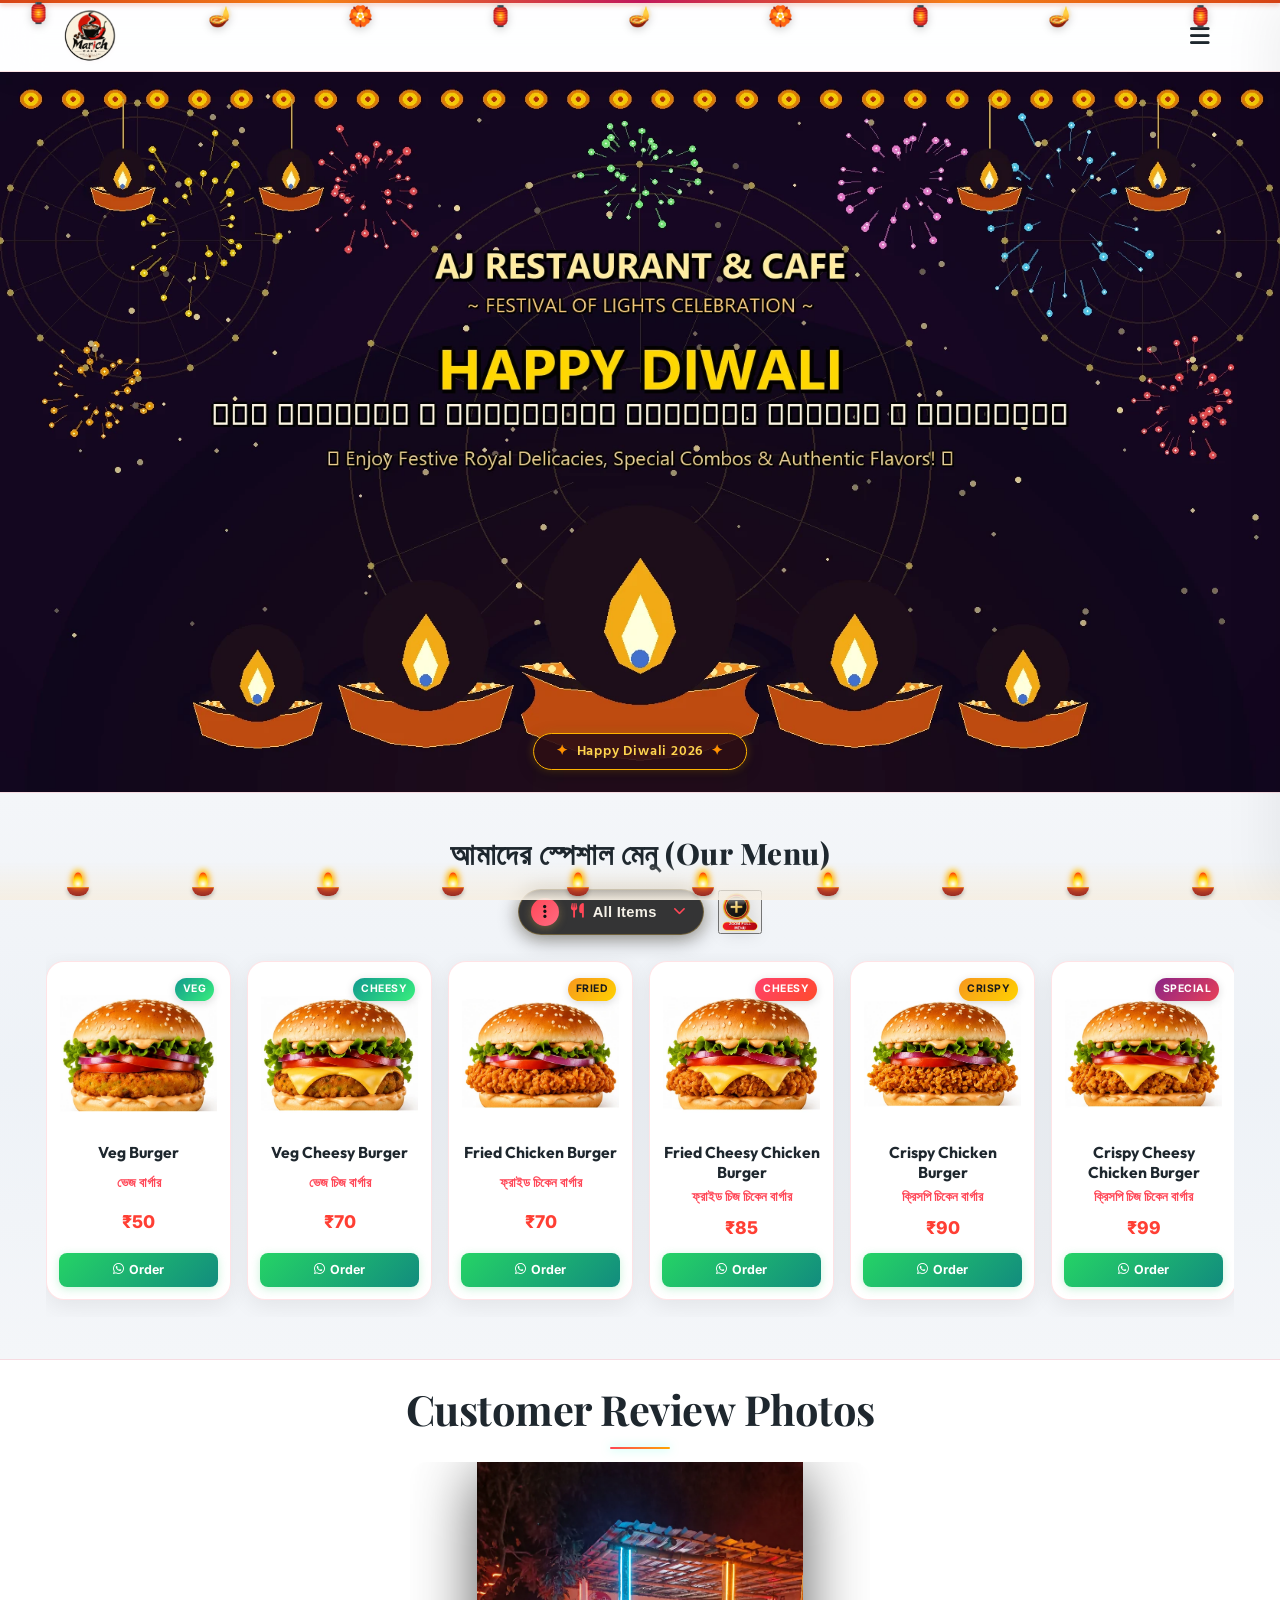
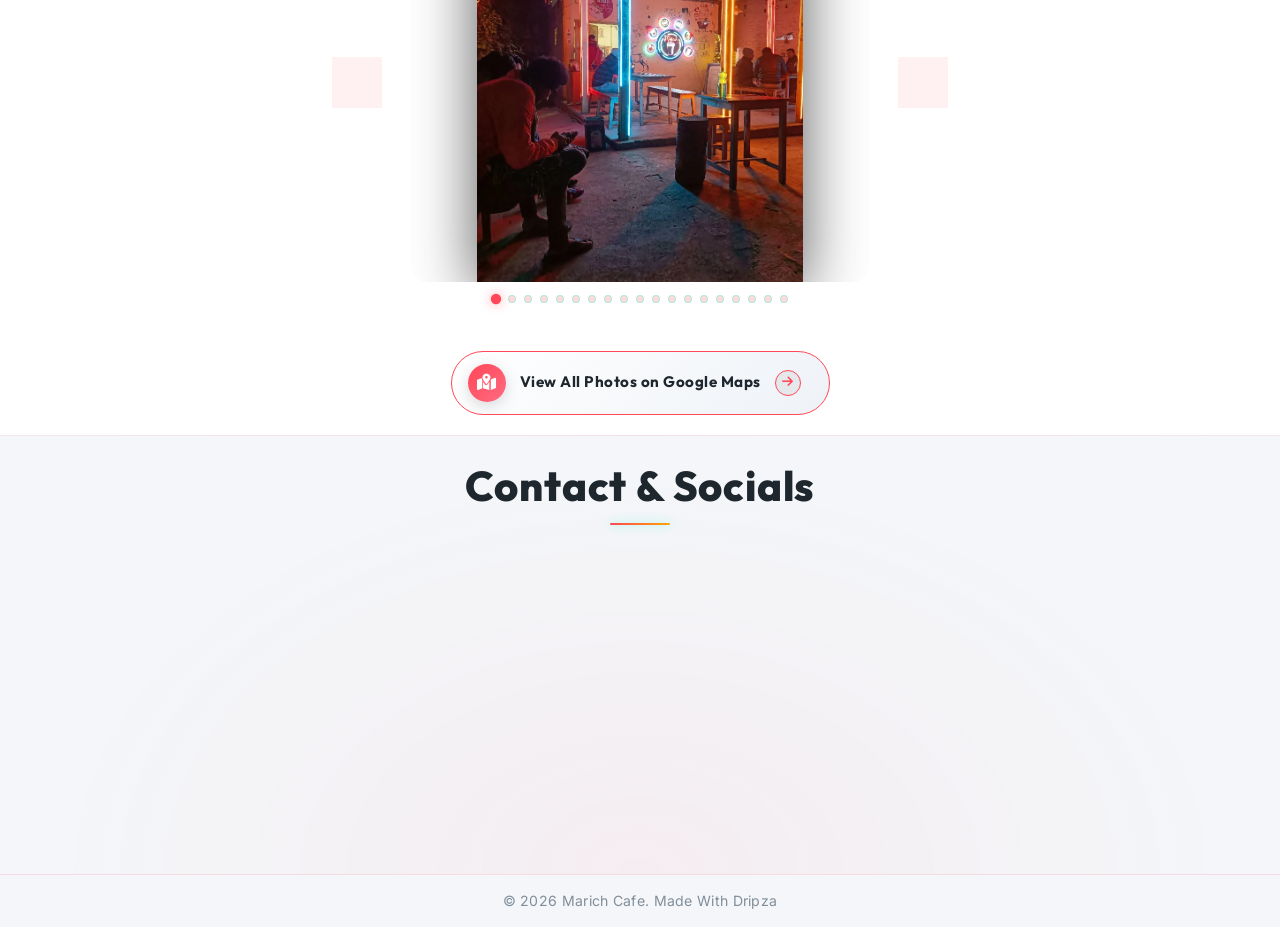
<file: index.html>
﻿<!DOCTYPE html>
<html lang="bn">
<head>
    <meta charset="UTF-8">
    <meta name="viewport" content="width=device-width, initial-scale=1.0">
    <title>Marich Cafe</title>
    <link rel="icon" type="image/png" href="assets/marich-logo.webp">
    <link href="https://fonts.googleapis.com/css2?family=Playfair+Display:wght@400;600;700;800&family=Outfit:wght@300;400;600;800&family=Inter:wght@300;400;500;600&family=Hind+Siliguri:wght@400;600;700&display=swap" rel="stylesheet">
    <link rel="stylesheet" href="https://cdnjs.cloudflare.com/ajax/libs/font-awesome/6.4.0/css/all.min.css">
    <link rel="stylesheet" href="styles.css?v=1.3">
</head>
<body class="no-scroll diwali-theme">
    <!-- Preloader Screen -->
    <div id="preloader">
        <div class="preloader-content">
            <div class="preloader-diya-glow">🪔</div>
            <h1 class="preloader-title">Welcome to <br><span class="highlight">Marich Cafe</span></h1>
            <div class="preloader-loader">
                <div class="loader-bar"></div>
            </div>
        </div>
    </div>
    <!-- Navbar -->
        <!-- Hanging Decorative Diwali Toran & Lanterns -->
    <div class="diwali-hanging-toran" aria-hidden="true">
        <div class="toran-string"></div>
        <div class="toran-items">
            <span class="toran-lantern tl1">🏮</span>
            <span class="toran-diya td1">🪔</span>
            <span class="toran-flower tf1">🏵️</span>
            <span class="toran-lantern tl2">🏮</span>
            <span class="toran-diya td2">🪔</span>
            <span class="toran-flower tf2">🏵️</span>
            <span class="toran-lantern tl3">🏮</span>
            <span class="toran-diya td3">🪔</span>
            <span class="toran-lantern tl4">🏮</span>
        </div>
    </div>
    <nav class="navbar">
        <div class="logo-container">
            <img src="assets/marich-logo.webp" alt="Marich Cafe Logo" class="logo-brand-img">
            <div class="logo-text-wrapper">
                <span class="animated-football-header" title="Diwali Celebration">
                    <img src="assets/diwali_run_icon.webp" alt="Mahalaya Run Icon" style="object-fit: contain; filter: drop-shadow(0 2px 5px rgba(183, 28, 28, 0.4)) drop-shadow(0 1px 2px rgba(0, 0, 0, 0.25));">
                </span>
                <span class="logo-text">Marich Cafe</span>
            </div>
        </div>
        <span class="rath-yatra-header-text diwali-header-text">✨ শুভ দীপাবলি ও কালীপূজা 🪔</span>
        <ul class="nav-links">
            <li><a href="#home">Home</a></li>
            <li><a href="#menu">Menu</a></li>
            <li><a href="#reviews">Reviews</a></li>
            <li><a href="#contact">Contact</a></li>
        </ul>
        <div class="navbar-actions">
            <div class="hamburger">
                <i class="fas fa-bars"></i>
            </div>
        </div>
    </nav>

    <!-- Hero Section -->
    <section id="home" class="hero">
        <div class="hero-bg banner-box">
            <img src="assets/diwali_greeting_banner.webp" alt="Happy Diwali Festival Banner" class="active">
            <img src="assets/banner-1.webp" alt="Marich Cafe Banner 1">
            <img src="assets/banner-2.webp" alt="Marich Cafe Banner 2">
            <img src="assets/banner-3.webp" alt="Marich Cafe Banner 3">
            <img src="assets/banner-4.webp" alt="Marich Cafe Banner 4">
            <img src="assets/banner-5.webp" alt="Marich Cafe Banner 5">
            <img src="assets/banner-6.webp" alt="Marich Cafe Banner 6">
            <img src="assets/banner-7.webp" alt="Marich Cafe Banner 7">
                        <div class="overlay"></div>
        </div>
        <!-- Interactive Diwali Fireworks Canvas Overlay -->
        <canvas id="diwali-fireworks-canvas"></canvas>
        <div class="hero-diwali-badge">
            <span class="sparkle-star">✦</span> Happy Diwali 2026 <span class="sparkle-star">✦</span>
        </div>
        <!-- Click/Hover Zones for Banner Control -->
        <div class="hero-nav-zone left-zone" title="Previous Image"></div>
        <div class="hero-nav-zone right-zone" title="Next Image"></div>
    </section>

                <!-- Digital Restaurant Menu Section -->
    <section id="menu" class="main-menu-section">
        <div class="menu-header-wrapper">
            <div class="menu-eyebrow-container">
                <span class="menu-eyebrow">আমাদের স্পেশাল মেনু (Our Menu)</span>
            </div>
        </div>

        <!-- Menu Category Filter Tabs -->
                <!-- Menu Category Filter Dropdown (Three-Dot Filter Menu) -->
        <!-- Menu Filter and Zoom Controls Row -->
        <div class="menu-filter-controls-row">
            <div class="menu-filter-dropdown-wrapper" id="main-menu-filter-dropdown-wrapper">
            <button type="button" class="menu-filter-dots-btn" id="main-menu-filter-dots-btn" aria-expanded="false" aria-haspopup="true" title="Filter Menu">
                <span class="three-dots-icon-box">
                    <i class="fas fa-ellipsis-v"></i>
                </span>
                <span class="current-filter-label" id="main-current-filter-label">
                    <i class="fas fa-utensils"></i>
                    <span>All Items</span>
                </span>
                <i class="fas fa-chevron-down filter-dropdown-arrow"></i>
            </button>

            <!-- Dropdown List of Category Filter Options -->
            <div class="menu-filter-dropdown-menu" id="main-menu-filter-dropdown-menu">
                <div class="menu-filter-dropdown-header">
                    <span><i class="fas fa-filter"></i> Filter Category</span>
                </div>
                <div class="menu-filter-dropdown-list">
                    <button type="button" class="menu-tab-btn active" data-category="all">
                        <span class="tab-btn-content">
                            <i class="fas fa-utensils tab-icon"></i>
                            <span class="tab-title">All Items</span>
                        </span>
                        <i class="fas fa-check active-indicator-icon"></i>
                    </button>
                    <button type="button" class="menu-tab-btn" data-category="burger">
                        <span class="tab-btn-content">
                            <i class="fas fa-burger tab-icon"></i>
                            <span class="tab-title">Burger Station</span>
                        </span>
                        <i class="fas fa-check active-indicator-icon"></i>
                    </button>
                    <button type="button" class="menu-tab-btn" data-category="sandwich">
                        <span class="tab-btn-content">
                            <i class="fas fa-bread-slice tab-icon"></i>
                            <span class="tab-title">Sandwiches</span>
                        </span>
                        <i class="fas fa-check active-indicator-icon"></i>
                    </button>
                    <button type="button" class="menu-tab-btn" data-category="snacks">
                        <span class="tab-btn-content">
                            <i class="fas fa-bowl-food tab-icon"></i>
                            <span class="tab-title">Snacks & Fries</span>
                        </span>
                        <i class="fas fa-check active-indicator-icon"></i>
                    </button>
                    <button type="button" class="menu-tab-btn" data-category="maggi-pasta">
                        <span class="tab-btn-content">
                            <i class="fas fa-plate-wheat tab-icon"></i>
                            <span class="tab-title">Maggi & Pasta</span>
                        </span>
                        <i class="fas fa-check active-indicator-icon"></i>
                    </button>
                    <button type="button" class="menu-tab-btn" data-category="special">
                        <span class="tab-btn-content">
                            <i class="fas fa-crown tab-icon"></i>
                            <span class="tab-title">Marich Special & Rolls</span>
                        </span>
                        <i class="fas fa-check active-indicator-icon"></i>
                    </button>
                    <button type="button" class="menu-tab-btn" data-category="hot-corner">
                        <span class="tab-btn-content">
                            <i class="fas fa-mug-hot tab-icon"></i>
                            <span class="tab-title">Tea & Coffee</span>
                        </span>
                        <i class="fas fa-check active-indicator-icon"></i>
                    </button>
                    <button type="button" class="menu-tab-btn" data-category="cold-corner">
                        <span class="tab-btn-content">
                            <i class="fas fa-glass-martini-alt tab-icon"></i>
                            <span class="tab-title">Shakes & Mocktails</span>
                        </span>
                        <i class="fas fa-check active-indicator-icon"></i>
                    </button>
                    <button type="button" class="menu-tab-btn" data-category="combos-more">
                        <span class="tab-btn-content">
                            <i class="fas fa-star tab-icon"></i>
                            <span class="tab-title">Combos & Desserts</span>
                        </span>
                        <i class="fas fa-check active-indicator-icon"></i>
                    </button>
                </div>
            </div>
        </div>
            <!-- Zoom Full Menu Button on Right Side of Filter -->
            <button type="button" class="menu-zoom-img-btn" id="open-full-menu-modal-btn" title="Open Complete Menu Card (সম্পূর্ণ মেনু)">
                    <img src="assets/zoom_full_menu_icon.webp" alt="Zoom Full Menu" class="zoom-full-menu-img">
                </button>
        </div>
        

        <!-- Menu Cards Horizontal Side-Scroll Wrapper -->
        <div class="main-menu-scroll-wrapper">
            <div class="main-menu-scroll-track" id="main-restaurant-menu-scroll">

                <!-- 1. Veg Burger -->
                <div class="food-menu-card" data-category="burger" data-keywords="veg burger aloo potato burger crunchy toasted bun snacks">
                    <div class="food-card-badge pure-veg">Veg</div>
                    <div class="food-card-img-box">
                        <img src="assets/menu/veg_burger.webp" alt="Veg Burger" loading="lazy">
                    </div>
                    <div class="food-card-body">
                        <h3 class="food-title">Veg Burger</h3>
                        <span class="bengali-title">ভেজ বার্গার</span>
                        <span class="food-price">₹50</span>
                        <a href="https://wa.me/917002359274?text=Hi%20Marich%20Cafe%2C%20I%20want%20to%20order%20Veg%20Burger%20(%E2%82%B950)" target="_blank" class="food-order-btn">
                            <i class="fab fa-whatsapp"></i> Order
                        </a>
                    </div>
                </div>

                <!-- 2. Veg Cheesy Burger -->
                <div class="food-menu-card" data-category="burger" data-keywords="veg cheesy burger cheese potato patty sauce melted cheese">
                    <div class="food-card-badge pure-veg">Cheesy</div>
                    <div class="food-card-img-box">
                        <img src="assets/menu/veg_cheesy_burger.webp" alt="Veg Cheesy Burger" loading="lazy">
                    </div>
                    <div class="food-card-body">
                        <h3 class="food-title">Veg Cheesy Burger</h3>
                        <span class="bengali-title">ভেজ চিজ বার্গার</span>
                        <span class="food-price">₹70</span>
                        <a href="https://wa.me/917002359274?text=Hi%20Marich%20Cafe%2C%20I%20want%20to%20order%20Veg%20Cheesy%20Burger%20(%E2%82%B970)" target="_blank" class="food-order-btn">
                            <i class="fab fa-whatsapp"></i> Order
                        </a>
                    </div>
                </div>

                <!-- 3. Fried Chicken Burger -->
                <div class="food-menu-card" data-category="burger" data-keywords="fried chicken burger crispy chicken patty deep fried">
                    <div class="food-card-badge popular">Fried</div>
                    <div class="food-card-img-box">
                        <img src="assets/menu/fried_chicken_burger.webp" alt="Fried Chicken Burger" loading="lazy">
                    </div>
                    <div class="food-card-body">
                        <h3 class="food-title">Fried Chicken Burger</h3>
                        <span class="bengali-title">ফ্রাইড চিকেন বার্গার</span>
                        <span class="food-price">₹70</span>
                        <a href="https://wa.me/917002359274?text=Hi%20Marich%20Cafe%2C%20I%20want%20to%20order%20Fried%20Chicken%20Burger%20(%E2%82%B970)" target="_blank" class="food-order-btn">
                            <i class="fab fa-whatsapp"></i> Order
                        </a>
                    </div>
                </div>

                <!-- 4. Fried Cheesy Chicken Burger -->
                <div class="food-menu-card" data-category="burger" data-keywords="fried cheesy chicken burger chicken cheese patty melted cheese">
                    <div class="food-card-badge bestseller">Cheesy</div>
                    <div class="food-card-img-box">
                        <img src="assets/menu/fried_cheesy_chicken_burger.webp" alt="Fried Cheesy Chicken Burger" loading="lazy">
                    </div>
                    <div class="food-card-body">
                        <h3 class="food-title">Fried Cheesy Chicken Burger</h3>
                        <span class="bengali-title">ফ্রাইড চিজ চিকেন বার্গার</span>
                        <span class="food-price">₹85</span>
                        <a href="https://wa.me/917002359274?text=Hi%20Marich%20Cafe%2C%20I%20want%20to%20order%20Fried%20Cheesy%20Chicken%20Burger%20(%E2%82%B985)" target="_blank" class="food-order-btn">
                            <i class="fab fa-whatsapp"></i> Order
                        </a>
                    </div>
                </div>

                <!-- 5. Crispy Chicken Burger -->
                <div class="food-menu-card" data-category="burger" data-keywords="crispy chicken burger chef special crunchy fillet mayo bun">
                    <div class="food-card-badge popular">Crispy</div>
                    <div class="food-card-img-box">
                        <img src="assets/menu/crispy_chicken_burger.webp" alt="Crispy Chicken Burger" loading="lazy">
                    </div>
                    <div class="food-card-body">
                        <h3 class="food-title">Crispy Chicken Burger</h3>
                        <span class="bengali-title">ক্রিসপি চিকেন বার্গার</span>
                        <span class="food-price">₹90</span>
                        <a href="https://wa.me/917002359274?text=Hi%20Marich%20Cafe%2C%20I%20want%20to%20order%20Crispy%20Chicken%20Burger%20(%E2%82%B990)" target="_blank" class="food-order-btn">
                            <i class="fab fa-whatsapp"></i> Order
                        </a>
                    </div>
                </div>

                <!-- 6. Crispy Cheesy Chicken Burger -->
                <div class="food-menu-card" data-category="burger" data-keywords="crispy cheesy chicken burger loaded cheese melted fillet">
                    <div class="food-card-badge special">Special</div>
                    <div class="food-card-img-box">
                        <img src="assets/menu/crispy_cheesy_chicken_burger.webp" alt="Crispy Cheesy Chicken Burger" loading="lazy">
                    </div>
                    <div class="food-card-body">
                        <h3 class="food-title">Crispy Cheesy Chicken Burger</h3>
                        <span class="bengali-title">ক্রিসপি চিজ চিকেন বার্গার</span>
                        <span class="food-price">₹99</span>
                        <a href="https://wa.me/917002359274?text=Hi%20Marich%20Cafe%2C%20I%20want%20to%20order%20Crispy%20Cheesy%20Chicken%20Burger%20(%E2%82%B999)" target="_blank" class="food-order-btn">
                            <i class="fab fa-whatsapp"></i> Order
                        </a>
                    </div>
                </div>

                <!-- 7. Malai Sandwich -->
                <div class="food-menu-card" data-category="sandwich" data-keywords="malai sandwich veg sweet cream malai toasted breakfast">
                    <div class="food-card-badge pure-veg">Veg</div>
                    <div class="food-card-img-box">
                        <img src="assets/menu/malai_sandwich.webp" alt="Malai Sandwich" loading="lazy">
                    </div>
                    <div class="food-card-body">
                        <h3 class="food-title">Malai Sandwich</h3>
                        <span class="bengali-title">মালাই স্যান্ডউইচ</span>
                        <span class="food-price">₹30</span>
                        <a href="https://wa.me/917002359274?text=Hi%20Marich%20Cafe%2C%20I%20want%20to%20order%20Malai%20Sandwich%20(%E2%82%B930)" target="_blank" class="food-order-btn">
                            <i class="fab fa-whatsapp"></i> Order
                        </a>
                    </div>
                </div>

                <!-- 8. Malai Cheese Sandwich -->
                <div class="food-menu-card" data-category="sandwich" data-keywords="malai cheese sandwich sweet cheese veg creamy">
                    <div class="food-card-badge pure-veg">Veg</div>
                    <div class="food-card-img-box">
                        <img src="assets/menu/malai_cheese_sandwich.webp" alt="Malai Cheese Sandwich" loading="lazy">
                    </div>
                    <div class="food-card-body">
                        <h3 class="food-title">Malai Cheese Sandwich</h3>
                        <span class="bengali-title">মালাই চিজ স্যান্ডউইচ</span>
                        <span class="food-price">₹40</span>
                        <a href="https://wa.me/917002359274?text=Hi%20Marich%20Cafe%2C%20I%20want%20to%20order%20Malai%20Cheese%20Sandwich%20(%E2%82%B940)" target="_blank" class="food-order-btn">
                            <i class="fab fa-whatsapp"></i> Order
                        </a>
                    </div>
                </div>

                <!-- 9. Veg Sandwich -->
                <div class="food-menu-card" data-category="sandwich" data-keywords="veg sandwich fresh vegetable tomato cucumber toasted">
                    <div class="food-card-badge pure-veg">Veg</div>
                    <div class="food-card-img-box">
                        <img src="assets/menu/veg_sandwich.webp" alt="Veg Sandwich" loading="lazy">
                    </div>
                    <div class="food-card-body">
                        <h3 class="food-title">Veg Sandwich</h3>
                        <span class="bengali-title">ভেজ স্যান্ডউইচ</span>
                        <span class="food-price">₹35</span>
                        <a href="https://wa.me/917002359274?text=Hi%20Marich%20Cafe%2C%20I%20want%20to%20order%20Veg%20Sandwich%20(%E2%82%B935)" target="_blank" class="food-order-btn">
                            <i class="fab fa-whatsapp"></i> Order
                        </a>
                    </div>
                </div>

                <!-- 10. Veg Corn Sandwich -->
                <div class="food-menu-card" data-category="sandwich" data-keywords="veg corn sandwich sweet corn vegetable toasted">
                    <div class="food-card-badge pure-veg">Veg</div>
                    <div class="food-card-img-box">
                        <img src="assets/menu/veg_corn_sandwich.webp" alt="Veg Corn Sandwich" loading="lazy">
                    </div>
                    <div class="food-card-body">
                        <h3 class="food-title">Veg Corn Sandwich</h3>
                        <span class="bengali-title">ভেজ কর্ন স্যান্ডউইচ</span>
                        <span class="food-price">₹45</span>
                        <a href="https://wa.me/917002359274?text=Hi%20Marich%20Cafe%2C%20I%20want%20to%20order%20Veg%20Corn%20Sandwich%20(%E2%82%B945)" target="_blank" class="food-order-btn">
                            <i class="fab fa-whatsapp"></i> Order
                        </a>
                    </div>
                </div>

                <!-- 11. Paneer Sandwich -->
                <div class="food-menu-card" data-category="sandwich" data-keywords="paneer sandwich cottage cheese veg fresh toasted">
                    <div class="food-card-badge pure-veg">Veg</div>
                    <div class="food-card-img-box">
                        <img src="assets/menu/paneer_sandwich.webp" alt="Paneer Sandwich" loading="lazy">
                    </div>
                    <div class="food-card-body">
                        <h3 class="food-title">Paneer Sandwich</h3>
                        <span class="bengali-title">পনির স্যান্ডউইচ</span>
                        <span class="food-price">₹35</span>
                        <a href="https://wa.me/917002359274?text=Hi%20Marich%20Cafe%2C%20I%20want%20to%20order%20Paneer%20Sandwich%20(%E2%82%B935)" target="_blank" class="food-order-btn">
                            <i class="fab fa-whatsapp"></i> Order
                        </a>
                    </div>
                </div>

                <!-- 12. Egg Sandwich -->
                <div class="food-menu-card" data-category="sandwich" data-keywords="egg sandwich boiled egg scrambled breakfast nonveg">
                    <div class="food-card-badge popular">Egg</div>
                    <div class="food-card-img-box">
                        <img src="assets/menu/egg_sandwich.webp" alt="Egg Sandwich" loading="lazy">
                    </div>
                    <div class="food-card-body">
                        <h3 class="food-title">Egg Sandwich</h3>
                        <span class="bengali-title">এগ স্যান্ডউইচ</span>
                        <span class="food-price">₹40</span>
                        <a href="https://wa.me/917002359274?text=Hi%20Marich%20Cafe%2C%20I%20want%20to%20order%20Egg%20Sandwich%20(%E2%82%B940)" target="_blank" class="food-order-btn">
                            <i class="fab fa-whatsapp"></i> Order
                        </a>
                    </div>
                </div>

                <!-- 13. Egg Corn Sandwich -->
                <div class="food-menu-card" data-category="sandwich" data-keywords="egg corn sandwich egg sweet corn breakfast toast">
                    <div class="food-card-badge popular">Egg</div>
                    <div class="food-card-img-box">
                        <img src="assets/menu/egg_corn_sandwich.webp" alt="Egg Corn Sandwich" loading="lazy">
                    </div>
                    <div class="food-card-body">
                        <h3 class="food-title">Egg Corn Sandwich</h3>
                        <span class="bengali-title">এগ কর্ন স্যান্ডউইচ</span>
                        <span class="food-price">₹50</span>
                        <a href="https://wa.me/917002359274?text=Hi%20Marich%20Cafe%2C%20I%20want%20to%20order%20Egg%20Corn%20Sandwich%20(%E2%82%B950)" target="_blank" class="food-order-btn">
                            <i class="fab fa-whatsapp"></i> Order
                        </a>
                    </div>
                </div>

                <!-- 14. Chicken Sandwich -->
                <div class="food-menu-card" data-category="sandwich" data-keywords="chicken sandwich toasted shredded chicken filling spicy">
                    <div class="food-card-badge bestseller">Chicken</div>
                    <div class="food-card-img-box">
                        <img src="assets/menu/chicken_sandwich.webp" alt="Chicken Sandwich" loading="lazy">
                    </div>
                    <div class="food-card-body">
                        <h3 class="food-title">Chicken Sandwich</h3>
                        <span class="bengali-title">চিকেন স্যান্ডউইচ</span>
                        <span class="food-price">₹50</span>
                        <a href="https://wa.me/917002359274?text=Hi%20Marich%20Cafe%2C%20I%20want%20to%20order%20Chicken%20Sandwich%20(%E2%82%B950)" target="_blank" class="food-order-btn">
                            <i class="fab fa-whatsapp"></i> Order
                        </a>
                    </div>
                </div>

                <!-- 15. Chicken Corn Sandwich -->
                <div class="food-menu-card" data-category="sandwich" data-keywords="chicken corn sandwich chicken corn filling crunchy toast">
                    <div class="food-card-badge bestseller">Chicken</div>
                    <div class="food-card-img-box">
                        <img src="assets/menu/chicken_corn_sandwich.webp" alt="Chicken Corn Sandwich" loading="lazy">
                    </div>
                    <div class="food-card-body">
                        <h3 class="food-title">Chicken Corn Sandwich</h3>
                        <span class="bengali-title">চিকেন কর্ন স্যান্ডউইচ</span>
                        <span class="food-price">₹60</span>
                        <a href="https://wa.me/917002359274?text=Hi%20Marich%20Cafe%2C%20I%20want%20to%20order%20Chicken%20Corn%20Sandwich%20(%E2%82%B960)" target="_blank" class="food-order-btn">
                            <i class="fab fa-whatsapp"></i> Order
                        </a>
                    </div>
                </div>

                <!-- 16. Egg Chicken Sandwich -->
                <div class="food-menu-card" data-category="sandwich" data-keywords="egg chicken sandwich egg and chicken toast sandwich">
                    <div class="food-card-badge popular">Egg+Chicken</div>
                    <div class="food-card-img-box">
                        <img src="assets/menu/egg_chicken_sandwich.webp" alt="Egg Chicken Sandwich" loading="lazy">
                    </div>
                    <div class="food-card-body">
                        <h3 class="food-title">Egg Chicken Sandwich</h3>
                        <span class="bengali-title">এগ চিকেন স্যান্ডউইচ</span>
                        <span class="food-price">₹65</span>
                        <a href="https://wa.me/917002359274?text=Hi%20Marich%20Cafe%2C%20I%20want%20to%20order%20Egg%20Chicken%20Sandwich%20(%E2%82%B965)" target="_blank" class="food-order-btn">
                            <i class="fab fa-whatsapp"></i> Order
                        </a>
                    </div>
                </div>

                <!-- 17. Egg Chicken Corn Sandwich -->
                <div class="food-menu-card" data-category="sandwich" data-keywords="egg chicken corn sandwich loaded corn egg chicken">
                    <div class="food-card-badge special">Special</div>
                    <div class="food-card-img-box">
                        <img src="assets/menu/egg_chicken_corn_sandwich.webp" alt="Egg Chicken Corn Sandwich" loading="lazy">
                    </div>
                    <div class="food-card-body">
                        <h3 class="food-title">Egg Chicken Corn Sandwich</h3>
                        <span class="bengali-title">এগ চিকেন কর্ন স্যান্ডউইচ</span>
                        <span class="food-price">₹70</span>
                        <a href="https://wa.me/917002359274?text=Hi%20Marich%20Cafe%2C%20I%20want%20to%20order%20Egg%20Chicken%20Corn%20Sandwich%20(%E2%82%B970)" target="_blank" class="food-order-btn">
                            <i class="fab fa-whatsapp"></i> Order
                        </a>
                    </div>
                </div>

                <!-- 18. Egg Jumbo Sandwich -->
                <div class="food-menu-card" data-category="sandwich" data-keywords="egg jumbo sandwich big size egg sandwich heavy toast">
                    <div class="food-card-badge special">Jumbo</div>
                    <div class="food-card-img-box">
                        <img src="assets/menu/egg_jumbo_sandwich.webp" alt="Egg Jumbo Sandwich" loading="lazy">
                    </div>
                    <div class="food-card-body">
                        <h3 class="food-title">Egg Jumbo Sandwich</h3>
                        <span class="bengali-title">এগ জাম্বো স্যান্ডউইচ</span>
                        <span class="food-price">₹89</span>
                        <a href="https://wa.me/917002359274?text=Hi%20Marich%20Cafe%2C%20I%20want%20to%20order%20Egg%20Jumbo%20Sandwich%20(%E2%82%B989)" target="_blank" class="food-order-btn">
                            <i class="fab fa-whatsapp"></i> Order
                        </a>
                    </div>
                </div>

                <!-- 19. Tripple Deck Sandwich -->
                <div class="food-menu-card" data-category="sandwich" data-keywords="tripple deck sandwich 3 layer triple layered club sandwich">
                    <div class="food-card-badge bestseller">Triple Deck</div>
                    <div class="food-card-img-box">
                        <img src="assets/menu/tripple_deck_sandwich.webp" alt="Tripple Deck Sandwich" loading="lazy">
                    </div>
                    <div class="food-card-body">
                        <h3 class="food-title">Tripple Deck Sandwich</h3>
                        <span class="bengali-title">ট্রিপল ডেক স্যান্ডউইচ</span>
                        <span class="food-price">₹99</span>
                        <a href="https://wa.me/917002359274?text=Hi%20Marich%20Cafe%2C%20I%20want%20to%20order%20Tripple%20Deck%20Sandwich%20(%E2%82%B999)" target="_blank" class="food-order-btn">
                            <i class="fab fa-whatsapp"></i> Order
                        </a>
                    </div>
                </div>

                <!-- 20. Crispy Onion Rings -->
                <div class="food-menu-card" data-category="snacks" data-keywords="crispy onion rings fried battered onion rings snacks">
                    <div class="food-card-badge popular">Plate</div>
                    <div class="food-card-img-box">
                        <img src="assets/menu/crispy_onion_rings.webp" alt="Crispy Onion Rings" loading="lazy">
                    </div>
                    <div class="food-card-body">
                        <h3 class="food-title">Crispy Onion Rings</h3>
                        <span class="bengali-title">ক্রিসপি অনিয়ন রিংস</span>
                        <span class="food-price">₹40</span>
                        <a href="https://wa.me/917002359274?text=Hi%20Marich%20Cafe%2C%20I%20want%20to%20order%20Crispy%20Onion%20Rings%20(%E2%82%B940)" target="_blank" class="food-order-btn">
                            <i class="fab fa-whatsapp"></i> Order
                        </a>
                    </div>
                </div>

                <!-- 21. Chicken Satay (Oil Fry) -->
                <div class="food-menu-card" data-category="snacks" data-keywords="chicken satay oil fry fried chicken skewer stick pc">
                    <div class="food-card-badge popular">Per Pc</div>
                    <div class="food-card-img-box">
                        <img src="assets/menu/chicken_satay_oil.webp" alt="Chicken Satay (Oil Fry)" loading="lazy">
                    </div>
                    <div class="food-card-body">
                        <h3 class="food-title">Chicken Satay (Oil Fry)</h3>
                        <span class="bengali-title">চিকেন সাতে (অয়েল ফ্রাই)</span>
                        <span class="food-price">₹10</span>
                        <a href="https://wa.me/917002359274?text=Hi%20Marich%20Cafe%2C%20I%20want%20to%20order%20Chicken%20Satay%20(Oil%20Fry)%20(%E2%82%B910)" target="_blank" class="food-order-btn">
                            <i class="fab fa-whatsapp"></i> Order
                        </a>
                    </div>
                </div>

                <!-- 22. Chicken Satay (Sauce Fry) -->
                <div class="food-menu-card" data-category="snacks" data-keywords="chicken satay sauce fry saucy chicken stick skewer pc">
                    <div class="food-card-badge bestseller">Per Pc</div>
                    <div class="food-card-img-box">
                        <img src="assets/menu/chicken_satay_sauce.webp" alt="Chicken Satay (Sauce Fry)" loading="lazy">
                    </div>
                    <div class="food-card-body">
                        <h3 class="food-title">Chicken Satay (Sauce Fry)</h3>
                        <span class="bengali-title">চিকেন সাতে (সস ফ্রাই)</span>
                        <span class="food-price">₹15</span>
                        <a href="https://wa.me/917002359274?text=Hi%20Marich%20Cafe%2C%20I%20want%20to%20order%20Chicken%20Satay%20(Sauce%20Fry)%20(%E2%82%B915)" target="_blank" class="food-order-btn">
                            <i class="fab fa-whatsapp"></i> Order
                        </a>
                    </div>
                </div>

                <!-- 23. Chicken Cheese-ball (4P) -->
                <div class="food-menu-card" data-category="snacks" data-keywords="chicken cheese-ball cheese ball fried melted cheese 4 pcs">
                    <div class="food-card-badge bestseller">4 Pcs</div>
                    <div class="food-card-img-box">
                        <img src="assets/menu/chicken_cheese_ball.webp" alt="Chicken Cheese-ball (4P)" loading="lazy">
                    </div>
                    <div class="food-card-body">
                        <h3 class="food-title">Chicken Cheese-ball (4P)</h3>
                        <span class="bengali-title">চিকেন চিজ বল (৪ পিস)</span>
                        <span class="food-price">₹60</span>
                        <a href="https://wa.me/917002359274?text=Hi%20Marich%20Cafe%2C%20I%20want%20to%20order%20Chicken%20Cheese-ball%20(4P)%20(%E2%82%B960)" target="_blank" class="food-order-btn">
                            <i class="fab fa-whatsapp"></i> Order
                        </a>
                    </div>
                </div>

                <!-- 24. Chicken Nuggets (5P) -->
                <div class="food-menu-card" data-category="snacks" data-keywords="chicken nuggets 5 piece bite sized crispy fried snacks">
                    <div class="food-card-badge popular">5 Pcs</div>
                    <div class="food-card-img-box">
                        <img src="assets/menu/chicken_nuggets.webp" alt="Chicken Nuggets (5P)" loading="lazy">
                    </div>
                    <div class="food-card-body">
                        <h3 class="food-title">Chicken Nuggets (5P)</h3>
                        <span class="bengali-title">চিকেন নাগেটস (৫ পিস)</span>
                        <span class="food-price">₹60</span>
                        <a href="https://wa.me/917002359274?text=Hi%20Marich%20Cafe%2C%20I%20want%20to%20order%20Chicken%20Nuggets%20(5P)%20(%E2%82%B960)" target="_blank" class="food-order-btn">
                            <i class="fab fa-whatsapp"></i> Order
                        </a>
                    </div>
                </div>

                <!-- 25. Chicken Popcorn (12P) -->
                <div class="food-menu-card" data-category="snacks" data-keywords="chicken popcorn 12 piece mini fried chicken bites">
                    <div class="food-card-badge popular">12 Pcs</div>
                    <div class="food-card-img-box">
                        <img src="assets/menu/chicken_popcorn.webp" alt="Chicken Popcorn (12P)" loading="lazy">
                    </div>
                    <div class="food-card-body">
                        <h3 class="food-title">Chicken Popcorn (12P)</h3>
                        <span class="bengali-title">চিকেন পপকর্ন (১২ পিস)</span>
                        <span class="food-price">₹60</span>
                        <a href="https://wa.me/917002359274?text=Hi%20Marich%20Cafe%2C%20I%20want%20to%20order%20Chicken%20Popcorn%20(12P)%20(%E2%82%B960)" target="_blank" class="food-order-btn">
                            <i class="fab fa-whatsapp"></i> Order
                        </a>
                    </div>
                </div>

                <!-- 26. Crispy Chicken -->
                <div class="food-menu-card" data-category="snacks" data-keywords="crispy chicken fried crispy coating chicken fry plate">
                    <div class="food-card-badge popular">Plate</div>
                    <div class="food-card-img-box">
                        <img src="assets/menu/crispy_chicken.webp" alt="Crispy Chicken" loading="lazy">
                    </div>
                    <div class="food-card-body">
                        <h3 class="food-title">Crispy Chicken</h3>
                        <span class="bengali-title">ক্রিসপি চিকেন</span>
                        <span class="food-price">₹65</span>
                        <a href="https://wa.me/917002359274?text=Hi%20Marich%20Cafe%2C%20I%20want%20to%20order%20Crispy%20Chicken%20(%E2%82%B965)" target="_blank" class="food-order-btn">
                            <i class="fab fa-whatsapp"></i> Order
                        </a>
                    </div>
                </div>

                <!-- 27. Honey Garlic Crispy Chicken -->
                <div class="food-menu-card" data-category="snacks" data-keywords="honey garlic crispy chicken honey garlic sauce plate">
                    <div class="food-card-badge chef">Chef Special</div>
                    <div class="food-card-img-box">
                        <img src="assets/menu/honey_garlic_crispy_chicken.webp" alt="Honey Garlic Crispy Chicken" loading="lazy">
                    </div>
                    <div class="food-card-body">
                        <h3 class="food-title">Honey Garlic Crispy Chicken</h3>
                        <span class="bengali-title">হানি গার্লিক ক্রিসপি চিকেন</span>
                        <span class="food-price">₹80</span>
                        <a href="https://wa.me/917002359274?text=Hi%20Marich%20Cafe%2C%20I%20want%20to%20order%20Honey%20Garlic%20Crispy%20Chicken%20(%E2%82%B980)" target="_blank" class="food-order-btn">
                            <i class="fab fa-whatsapp"></i> Order
                        </a>
                    </div>
                </div>

                <!-- 28. Chicken Finger (5P) -->
                <div class="food-menu-card" data-category="snacks" data-keywords="chicken finger 5 pieces crunchy strips fried golden">
                    <div class="food-card-badge popular">5 Pcs</div>
                    <div class="food-card-img-box">
                        <img src="assets/menu/chicken_finger.webp" alt="Chicken Finger (5P)" loading="lazy">
                    </div>
                    <div class="food-card-body">
                        <h3 class="food-title">Chicken Finger (5P)</h3>
                        <span class="bengali-title">চিকেন ফিঙ্গার (৫ পিস)</span>
                        <span class="food-price">₹75</span>
                        <a href="https://wa.me/917002359274?text=Hi%20Marich%20Cafe%2C%20I%20want%20to%20order%20Chicken%20Finger%20(5P)%20(%E2%82%B975)" target="_blank" class="food-order-btn">
                            <i class="fab fa-whatsapp"></i> Order
                        </a>
                    </div>
                </div>

                <!-- 29. Plain French Fries -->
                <div class="food-menu-card" data-category="snacks" data-keywords="plain french fries potato fries chaat masala ketchup">
                    <div class="food-card-badge pure-veg">Veg</div>
                    <div class="food-card-img-box">
                        <img src="assets/menu/plain_french_fries.webp" alt="Plain French Fries" loading="lazy">
                    </div>
                    <div class="food-card-body">
                        <h3 class="food-title">Plain French Fries</h3>
                        <span class="bengali-title">প্লেন ফ্রেঞ্চ ফ্রাইস</span>
                        <span class="food-price">₹30</span>
                        <a href="https://wa.me/917002359274?text=Hi%20Marich%20Cafe%2C%20I%20want%20to%20order%20Plain%20French%20Fries%20(%E2%82%B930)" target="_blank" class="food-order-btn">
                            <i class="fab fa-whatsapp"></i> Order
                        </a>
                    </div>
                </div>

                <!-- 30. Premium French Fries -->
                <div class="food-menu-card" data-category="snacks" data-keywords="premium french fries peri peri parsley mayo ketchup">
                    <div class="food-card-badge pure-veg">Peri-Peri</div>
                    <div class="food-card-img-box">
                        <img src="assets/menu/premium_french_fries.webp" alt="Premium French Fries" loading="lazy">
                    </div>
                    <div class="food-card-body">
                        <h3 class="food-title">Premium French Fries</h3>
                        <span class="bengali-title">প্রিমিয়াম ফ্রেঞ্চ ফ্রাইস</span>
                        <span class="food-price">₹60</span>
                        <a href="https://wa.me/917002359274?text=Hi%20Marich%20Cafe%2C%20I%20want%20to%20order%20Premium%20French%20Fries%20(%E2%82%B960)" target="_blank" class="food-order-btn">
                            <i class="fab fa-whatsapp"></i> Order
                        </a>
                    </div>
                </div>

                <!-- 31. Cheese French Fries -->
                <div class="food-menu-card" data-category="snacks" data-keywords="cheese french fries loaded cheese potato fries">
                    <div class="food-card-badge pure-veg">Cheesy</div>
                    <div class="food-card-img-box">
                        <img src="assets/menu/cheese_french_fries.webp" alt="Cheese French Fries" loading="lazy">
                    </div>
                    <div class="food-card-body">
                        <h3 class="food-title">Cheese French Fries</h3>
                        <span class="bengali-title">চিজ ফ্রেঞ্চ ফ্রাইস</span>
                        <span class="food-price">₹50</span>
                        <a href="https://wa.me/917002359274?text=Hi%20Marich%20Cafe%2C%20I%20want%20to%20order%20Cheese%20French%20Fries%20(%E2%82%B950)" target="_blank" class="food-order-btn">
                            <i class="fab fa-whatsapp"></i> Order
                        </a>
                    </div>
                </div>

                <!-- 32. Honey Chilli Potato -->
                <div class="food-menu-card" data-category="snacks" data-keywords="honey chilli potato crispy fried potato honey chilli sauce">
                    <div class="food-card-badge pure-veg">Veg</div>
                    <div class="food-card-img-box">
                        <img src="assets/menu/honey_chilli_potato.webp" alt="Honey Chilli Potato" loading="lazy">
                    </div>
                    <div class="food-card-body">
                        <h3 class="food-title">Honey Chilli Potato</h3>
                        <span class="bengali-title">হানি চিলি পটেটো</span>
                        <span class="food-price">₹40</span>
                        <a href="https://wa.me/917002359274?text=Hi%20Marich%20Cafe%2C%20I%20want%20to%20order%20Honey%20Chilli%20Potato%20(%E2%82%B940)" target="_blank" class="food-order-btn">
                            <i class="fab fa-whatsapp"></i> Order
                        </a>
                    </div>
                </div>

                <!-- 33. Vetki Fish Fry -->
                <div class="food-menu-card" data-category="snacks" data-keywords="vetki fish fry bhetki macher fry bengali fish fry mustard kasundi">
                    <div class="food-card-badge bestseller">1 Pc</div>
                    <div class="food-card-img-box">
                        <img src="assets/menu/vetki_fish_fry.webp" alt="Vetki Fish Fry" loading="lazy">
                    </div>
                    <div class="food-card-body">
                        <h3 class="food-title">Vetki Fish Fry</h3>
                        <span class="bengali-title">ভেটকি ফিশ ফ্রাই</span>
                        <span class="food-price">₹89</span>
                        <a href="https://wa.me/917002359274?text=Hi%20Marich%20Cafe%2C%20I%20want%20to%20order%20Vetki%20Fish%20Fry%20(%E2%82%B989)" target="_blank" class="food-order-btn">
                            <i class="fab fa-whatsapp"></i> Order
                        </a>
                    </div>
                </div>

                <!-- 34. Cheesy Vetki Fish Fry -->
                <div class="food-menu-card" data-category="snacks" data-keywords="cheesy vetki fish fry 2 fillets cheese filling bhetki">
                    <div class="food-card-badge special">Special</div>
                    <div class="food-card-img-box">
                        <img src="assets/menu/cheesy_vetki_fish_fry.webp" alt="Cheesy Vetki Fish Fry" loading="lazy">
                    </div>
                    <div class="food-card-body">
                        <h3 class="food-title">Cheesy Vetki Fish Fry</h3>
                        <span class="bengali-title">চিজি ভেটকি ফিশ ফ্রাই</span>
                        <span class="food-price">₹219</span>
                        <a href="https://wa.me/917002359274?text=Hi%20Marich%20Cafe%2C%20I%20want%20to%20order%20Cheesy%20Vetki%20Fish%20Fry%20(%E2%82%B9219)" target="_blank" class="food-order-btn">
                            <i class="fab fa-whatsapp"></i> Order
                        </a>
                    </div>
                </div>

                <!-- 35. Special Fish Finger (4P) -->
                <div class="food-menu-card" data-category="snacks" data-keywords="special fish finger 4 piece golden fish strips bhetki">
                    <div class="food-card-badge popular">4 Pcs</div>
                    <div class="food-card-img-box">
                        <img src="assets/menu/special_fish_finger.webp" alt="Special Fish Finger (4P)" loading="lazy">
                    </div>
                    <div class="food-card-body">
                        <h3 class="food-title">Special Fish Finger (4P)</h3>
                        <span class="bengali-title">স্পেশাল ফিশ ফিঙ্গার (৪ পিস)</span>
                        <span class="food-price">₹99</span>
                        <a href="https://wa.me/917002359274?text=Hi%20Marich%20Cafe%2C%20I%20want%20to%20order%20Special%20Fish%20Finger%20(4P)%20(%E2%82%B999)" target="_blank" class="food-order-btn">
                            <i class="fab fa-whatsapp"></i> Order
                        </a>
                    </div>
                </div>

                <!-- 36. Plain Maggi -->
                <div class="food-menu-card" data-category="maggi-pasta" data-keywords="plain maggi classic masala maggi noodles instant">
                    <div class="food-card-badge pure-veg">Classic</div>
                    <div class="food-card-img-box">
                        <img src="assets/menu/plain_maggi.webp" alt="Plain Maggi" loading="lazy">
                    </div>
                    <div class="food-card-body">
                        <h3 class="food-title">Plain Maggi</h3>
                        <span class="bengali-title">প্লেন ম্যাগি</span>
                        <span class="food-price">₹30</span>
                        <a href="https://wa.me/917002359274?text=Hi%20Marich%20Cafe%2C%20I%20want%20to%20order%20Plain%20Maggi%20(%E2%82%B930)" target="_blank" class="food-order-btn">
                            <i class="fab fa-whatsapp"></i> Order
                        </a>
                    </div>
                </div>

                <!-- 37. Veg Maggi -->
                <div class="food-menu-card" data-category="maggi-pasta" data-keywords="veg maggi mixed vegetables noodles vegetarian">
                    <div class="food-card-badge pure-veg">Veg</div>
                    <div class="food-card-img-box">
                        <img src="assets/menu/veg_maggi.webp" alt="Veg Maggi" loading="lazy">
                    </div>
                    <div class="food-card-body">
                        <h3 class="food-title">Veg Maggi</h3>
                        <span class="bengali-title">ভেজ ম্যাগি</span>
                        <span class="food-price">₹40</span>
                        <a href="https://wa.me/917002359274?text=Hi%20Marich%20Cafe%2C%20I%20want%20to%20order%20Veg%20Maggi%20(%E2%82%B940)" target="_blank" class="food-order-btn">
                            <i class="fab fa-whatsapp"></i> Order
                        </a>
                    </div>
                </div>

                <!-- 38. Egg Maggi -->
                <div class="food-menu-card" data-category="maggi-pasta" data-keywords="egg maggi scrambled egg maggie noodles">
                    <div class="food-card-badge popular">Egg</div>
                    <div class="food-card-img-box">
                        <img src="assets/menu/egg_maggi.webp" alt="Egg Maggi" loading="lazy">
                    </div>
                    <div class="food-card-body">
                        <h3 class="food-title">Egg Maggi</h3>
                        <span class="bengali-title">এগ ম্যাগি</span>
                        <span class="food-price">₹45</span>
                        <a href="https://wa.me/917002359274?text=Hi%20Marich%20Cafe%2C%20I%20want%20to%20order%20Egg%20Maggi%20(%E2%82%B945)" target="_blank" class="food-order-btn">
                            <i class="fab fa-whatsapp"></i> Order
                        </a>
                    </div>
                </div>

                <!-- 39. Korean Chilli Maggi -->
                <div class="food-menu-card" data-category="maggi-pasta" data-keywords="korean chilli maggi spicy korean style chilli maggi hot noodles">
                    <div class="food-card-badge special">Spicy</div>
                    <div class="food-card-img-box">
                        <img src="assets/menu/korean_chilli_maggi.webp" alt="Korean Chilli Maggi" loading="lazy">
                    </div>
                    <div class="food-card-body">
                        <h3 class="food-title">Korean Chilli Maggi</h3>
                        <span class="bengali-title">কোরিয়ান চিলি ম্যাগি</span>
                        <span class="food-price">₹50</span>
                        <a href="https://wa.me/917002359274?text=Hi%20Marich%20Cafe%2C%20I%20want%20to%20order%20Korean%20Chilli%20Maggi%20(%E2%82%B950)" target="_blank" class="food-order-btn">
                            <i class="fab fa-whatsapp"></i> Order
                        </a>
                    </div>
                </div>

                <!-- 40. Chicken Maggi -->
                <div class="food-menu-card" data-category="maggi-pasta" data-keywords="chicken maggi chicken pieces noodles nonveg">
                    <div class="food-card-badge bestseller">Chicken</div>
                    <div class="food-card-img-box">
                        <img src="assets/menu/chicken_maggi.webp" alt="Chicken Maggi" loading="lazy">
                    </div>
                    <div class="food-card-body">
                        <h3 class="food-title">Chicken Maggi</h3>
                        <span class="bengali-title">চিকেন ম্যাগি</span>
                        <span class="food-price">₹55</span>
                        <a href="https://wa.me/917002359274?text=Hi%20Marich%20Cafe%2C%20I%20want%20to%20order%20Chicken%20Maggi%20(%E2%82%B955)" target="_blank" class="food-order-btn">
                            <i class="fab fa-whatsapp"></i> Order
                        </a>
                    </div>
                </div>

                <!-- 41. Mixed Masala Maggi -->
                <div class="food-menu-card" data-category="maggi-pasta" data-keywords="mixed masala maggi egg chicken noodles loaded">
                    <div class="food-card-badge popular">Egg+Chicken</div>
                    <div class="food-card-img-box">
                        <img src="assets/menu/mixed_masala_maggi.webp" alt="Mixed Masala Maggi" loading="lazy">
                    </div>
                    <div class="food-card-body">
                        <h3 class="food-title">Mixed Masala Maggi</h3>
                        <span class="bengali-title">মিক্সড মশলা ম্যাগি</span>
                        <span class="food-price">₹70</span>
                        <a href="https://wa.me/917002359274?text=Hi%20Marich%20Cafe%2C%20I%20want%20to%20order%20Mixed%20Masala%20Maggi%20(%E2%82%B970)" target="_blank" class="food-order-btn">
                            <i class="fab fa-whatsapp"></i> Order
                        </a>
                    </div>
                </div>

                <!-- 42. Marich Special Maggi -->
                <div class="food-menu-card" data-category="maggi-pasta" data-keywords="marich special maggi 2 eggs chicken cream cheese loaded noodles">
                    <div class="food-card-badge chef">Special</div>
                    <div class="food-card-img-box">
                        <img src="assets/menu/marich_special_maggi.webp" alt="Marich Special Maggi" loading="lazy">
                    </div>
                    <div class="food-card-body">
                        <h3 class="food-title">Marich Special Maggi</h3>
                        <span class="bengali-title">মারীচ স্পেশাল ম্যাগি</span>
                        <span class="food-price">₹99</span>
                        <a href="https://wa.me/917002359274?text=Hi%20Marich%20Cafe%2C%20I%20want%20to%20order%20Marich%20Special%20Maggi%20(%E2%82%B999)" target="_blank" class="food-order-btn">
                            <i class="fab fa-whatsapp"></i> Order
                        </a>
                    </div>
                </div>

                <!-- 43. Red Sauce Pasta -->
                <div class="food-menu-card" data-category="maggi-pasta" data-keywords="red sauce pasta spicy chilli tomato sauce vegetables arrabbiata">
                    <div class="food-card-badge pure-veg">Tomato</div>
                    <div class="food-card-img-box">
                        <img src="assets/menu/red_sauce_pasta.webp" alt="Red Sauce Pasta" loading="lazy">
                    </div>
                    <div class="food-card-body">
                        <h3 class="food-title">Red Sauce Pasta</h3>
                        <span class="bengali-title">রেড সস পাস্তা</span>
                        <span class="food-price">₹60</span>
                        <a href="https://wa.me/917002359274?text=Hi%20Marich%20Cafe%2C%20I%20want%20to%20order%20Red%20Sauce%20Pasta%20(%E2%82%B960)" target="_blank" class="food-order-btn">
                            <i class="fab fa-whatsapp"></i> Order
                        </a>
                    </div>
                </div>

                <!-- 44. White Sauce Pasta -->
                <div class="food-menu-card" data-category="maggi-pasta" data-keywords="white sauce pasta sweet creamy white sauce corn alfredo">
                    <div class="food-card-badge pure-veg">Creamy</div>
                    <div class="food-card-img-box">
                        <img src="assets/menu/white_sauce_pasta.webp" alt="White Sauce Pasta" loading="lazy">
                    </div>
                    <div class="food-card-body">
                        <h3 class="food-title">White Sauce Pasta</h3>
                        <span class="bengali-title">হোয়াইট সস পাস্তা</span>
                        <span class="food-price">₹70</span>
                        <a href="https://wa.me/917002359274?text=Hi%20Marich%20Cafe%2C%20I%20want%20to%20order%20White%20Sauce%20Pasta%20(%E2%82%B970)" target="_blank" class="food-order-btn">
                            <i class="fab fa-whatsapp"></i> Order
                        </a>
                    </div>
                </div>

                <!-- 45. Pink Sauce Veg Pasta -->
                <div class="food-menu-card" data-category="maggi-pasta" data-keywords="pink sauce veg pasta creamy tomato mix sauce pasta">
                    <div class="food-card-badge pure-veg">Mix Sauce</div>
                    <div class="food-card-img-box">
                        <img src="assets/menu/pink_sauce_veg_pasta.webp" alt="Pink Sauce Veg Pasta" loading="lazy">
                    </div>
                    <div class="food-card-body">
                        <h3 class="food-title">Pink Sauce Veg Pasta</h3>
                        <span class="bengali-title">পিঙ্ক সস ভেজ পাস্তা</span>
                        <span class="food-price">₹70</span>
                        <a href="https://wa.me/917002359274?text=Hi%20Marich%20Cafe%2C%20I%20want%20to%20order%20Pink%20Sauce%20Veg%20Pasta%20(%E2%82%B970)" target="_blank" class="food-order-btn">
                            <i class="fab fa-whatsapp"></i> Order
                        </a>
                    </div>
                </div>

                <!-- 46. Pink Sauce Chicken Pasta -->
                <div class="food-menu-card" data-category="maggi-pasta" data-keywords="pink sauce chicken pasta pink sauce chicken pasta">
                    <div class="food-card-badge bestseller">Chicken</div>
                    <div class="food-card-img-box">
                        <img src="assets/menu/pink_sauce_chicken_pasta.webp" alt="Pink Sauce Chicken Pasta" loading="lazy">
                    </div>
                    <div class="food-card-body">
                        <h3 class="food-title">Pink Sauce Chicken Pasta</h3>
                        <span class="bengali-title">পিঙ্ক সস চিকেন পাস্তা</span>
                        <span class="food-price">₹80</span>
                        <a href="https://wa.me/917002359274?text=Hi%20Marich%20Cafe%2C%20I%20want%20to%20order%20Pink%20Sauce%20Chicken%20Pasta%20(%E2%82%B980)" target="_blank" class="food-order-btn">
                            <i class="fab fa-whatsapp"></i> Order
                        </a>
                    </div>
                </div>

                <!-- 47. Solid Chicken Fry -->
                <div class="food-menu-card" data-category="special" data-keywords="solid chicken fry deep fried chicken plate marich special">
                    <div class="food-card-badge popular">Plate</div>
                    <div class="food-card-img-box">
                        <img src="assets/menu/solid_chicken_fry.webp" alt="Solid Chicken Fry" loading="lazy">
                    </div>
                    <div class="food-card-body">
                        <h3 class="food-title">Solid Chicken Fry</h3>
                        <span class="bengali-title">সলিড চিকেন ফ্রাই</span>
                        <span class="food-price">₹69</span>
                        <a href="https://wa.me/917002359274?text=Hi%20Marich%20Cafe%2C%20I%20want%20to%20order%20Solid%20Chicken%20Fry%20(%E2%82%B969)" target="_blank" class="food-order-btn">
                            <i class="fab fa-whatsapp"></i> Order
                        </a>
                    </div>
                </div>

                <!-- 48. Mayo Chicken -->
                <div class="food-menu-card" data-category="special" data-keywords="mayo chicken creamy mayonnaise coated fried chicken 4 pieces">
                    <div class="food-card-badge bestseller">4 Pcs</div>
                    <div class="food-card-img-box">
                        <img src="assets/menu/mayo_chicken.webp" alt="Mayo Chicken" loading="lazy">
                    </div>
                    <div class="food-card-body">
                        <h3 class="food-title">Mayo Chicken</h3>
                        <span class="bengali-title">মেয়ো চিকেন</span>
                        <span class="food-price">₹79</span>
                        <a href="https://wa.me/917002359274?text=Hi%20Marich%20Cafe%2C%20I%20want%20to%20order%20Mayo%20Chicken%20(%E2%82%B979)" target="_blank" class="food-order-btn">
                            <i class="fab fa-whatsapp"></i> Order
                        </a>
                    </div>
                </div>

                <!-- 49. Malai Scrambled Eggs -->
                <div class="food-menu-card" data-category="special" data-keywords="malai scrambled eggs creamy malai egg bhurji plate">
                    <div class="food-card-badge special">Creamy</div>
                    <div class="food-card-img-box">
                        <img src="assets/menu/malai_scrambled_eggs.webp" alt="Malai Scrambled Eggs" loading="lazy">
                    </div>
                    <div class="food-card-body">
                        <h3 class="food-title">Malai Scrambled Eggs</h3>
                        <span class="bengali-title">মালাই স্ক্র্যাম্বল্ড এগস</span>
                        <span class="food-price">₹79</span>
                        <a href="https://wa.me/917002359274?text=Hi%20Marich%20Cafe%2C%20I%20want%20to%20order%20Malai%20Scrambled%20Eggs%20(%E2%82%B979)" target="_blank" class="food-order-btn">
                            <i class="fab fa-whatsapp"></i> Order
                        </a>
                    </div>
                </div>

                <!-- 50. Special Sausage Platter -->
                <div class="food-menu-card" data-category="special" data-keywords="special sausage platter fried sausages plate sides">
                    <div class="food-card-badge special">Platter</div>
                    <div class="food-card-img-box">
                        <img src="assets/menu/special_sausage_platter.webp" alt="Special Sausage Platter" loading="lazy">
                    </div>
                    <div class="food-card-body">
                        <h3 class="food-title">Special Sausage Platter</h3>
                        <span class="bengali-title">স্পেশাল সসেজ প্ল্যাটার</span>
                        <span class="food-price">₹99</span>
                        <a href="https://wa.me/917002359274?text=Hi%20Marich%20Cafe%2C%20I%20want%20to%20order%20Special%20Sausage%20Platter%20(%E2%82%B999)" target="_blank" class="food-order-btn">
                            <i class="fab fa-whatsapp"></i> Order
                        </a>
                    </div>
                </div>

                <!-- 51. Only Sausage (3P) -->
                <div class="food-menu-card" data-category="special" data-keywords="only sausage 3 piece fried chicken sausage">
                    <div class="food-card-badge popular">3 Pcs</div>
                    <div class="food-card-img-box">
                        <img src="assets/menu/only_sausage.webp" alt="Only Sausage (3P)" loading="lazy">
                    </div>
                    <div class="food-card-body">
                        <h3 class="food-title">Only Sausage (3P)</h3>
                        <span class="bengali-title">অনলি সসেজ (৩ পিস)</span>
                        <span class="food-price">₹69</span>
                        <a href="https://wa.me/917002359274?text=Hi%20Marich%20Cafe%2C%20I%20want%20to%20order%20Only%20Sausage%20(3P)%20(%E2%82%B969)" target="_blank" class="food-order-btn">
                            <i class="fab fa-whatsapp"></i> Order
                        </a>
                    </div>
                </div>

                <!-- 52. Kabul Roll -->
                <div class="food-menu-card" data-category="special" data-keywords="kabul roll saturday sunday only special roll egg chicken">
                    <div class="food-card-badge special">Weekend</div>
                    <div class="food-card-img-box">
                        <img src="assets/menu/kabul_roll.webp" alt="Kabul Roll" loading="lazy">
                    </div>
                    <div class="food-card-body">
                        <h3 class="food-title">Kabul Roll</h3>
                        <span class="bengali-title">কাবুল রোল (Sat & Sun Only)</span>
                        <span class="food-price">₹35</span>
                        <a href="https://wa.me/917002359274?text=Hi%20Marich%20Cafe%2C%20I%20want%20to%20order%20Kabul%20Roll%20(%E2%82%B935)" target="_blank" class="food-order-btn">
                            <i class="fab fa-whatsapp"></i> Order
                        </a>
                    </div>
                </div>

                <!-- 53. Cheesy Chicken Wrap Roll -->
                <div class="food-menu-card" data-category="special" data-keywords="cheesy chicken wrap roll chicken roll with cheese">
                    <div class="food-card-badge bestseller">Roll</div>
                    <div class="food-card-img-box">
                        <img src="assets/menu/cheesy_chicken_wrap_roll.webp" alt="Cheesy Chicken Wrap Roll" loading="lazy">
                    </div>
                    <div class="food-card-body">
                        <h3 class="food-title">Cheesy Chicken Wrap Roll</h3>
                        <span class="bengali-title">চিজি চিকেন র‍্যাপ রোল</span>
                        <span class="food-price">₹55</span>
                        <a href="https://wa.me/917002359274?text=Hi%20Marich%20Cafe%2C%20I%20want%20to%20order%20Cheesy%20Chicken%20Wrap%20Roll%20(%E2%82%B955)" target="_blank" class="food-order-btn">
                            <i class="fab fa-whatsapp"></i> Order
                        </a>
                    </div>
                </div>

                <!-- 54. Chicken Ala Kiev -->
                <div class="food-menu-card" data-category="special" data-keywords="chicken ala kiev pre order 1 day earlier luxury chicken stuffed butter">
                    <div class="food-card-badge chef">Pre-order</div>
                    <div class="food-card-img-box">
                        <img src="assets/menu/chicken_ala_kiev.webp" alt="Chicken Ala Kiev" loading="lazy">
                    </div>
                    <div class="food-card-body">
                        <h3 class="food-title">Chicken Ala Kiev</h3>
                        <span class="bengali-title">চিকেন আলা কিয়েভ (প্রি-অর্ডার)</span>
                        <span class="food-price">₹279</span>
                        <a href="https://wa.me/917002359274?text=Hi%20Marich%20Cafe%2C%20I%20want%20to%20order%20Chicken%20Ala%20Kiev%20(%E2%82%B9279)" target="_blank" class="food-order-btn">
                            <i class="fab fa-whatsapp"></i> Order
                        </a>
                    </div>
                </div>

                <!-- 55. Liquor Tea -->
                <div class="food-menu-card" data-category="hot-corner" data-keywords="liquor tea black tea lal cha hot tea">
                    <div class="food-card-badge pure-veg">Hot</div>
                    <div class="food-card-img-box">
                        <img src="assets/menu/liquor_tea.webp" alt="Liquor Tea" loading="lazy">
                    </div>
                    <div class="food-card-body">
                        <h3 class="food-title">Liquor Tea</h3>
                        <span class="bengali-title">লিকার চা</span>
                        <span class="food-price">₹10</span>
                        <a href="https://wa.me/917002359274?text=Hi%20Marich%20Cafe%2C%20I%20want%20to%20order%20Liquor%20Tea%20(%E2%82%B910)" target="_blank" class="food-order-btn">
                            <i class="fab fa-whatsapp"></i> Order
                        </a>
                    </div>
                </div>

                <!-- 56. Ginger Tea -->
                <div class="food-menu-card" data-category="hot-corner" data-keywords="ginger tea ada cha ginger tea kadak">
                    <div class="food-card-badge pure-veg">Hot</div>
                    <div class="food-card-img-box">
                        <img src="assets/menu/ginger_tea.webp" alt="Ginger Tea" loading="lazy">
                    </div>
                    <div class="food-card-body">
                        <h3 class="food-title">Ginger Tea</h3>
                        <span class="bengali-title">আদা চা</span>
                        <span class="food-price">₹10</span>
                        <a href="https://wa.me/917002359274?text=Hi%20Marich%20Cafe%2C%20I%20want%20to%20order%20Ginger%20Tea%20(%E2%82%B910)" target="_blank" class="food-order-btn">
                            <i class="fab fa-whatsapp"></i> Order
                        </a>
                    </div>
                </div>

                <!-- 57. Lemon Tea -->
                <div class="food-menu-card" data-category="hot-corner" data-keywords="lemon tea lebu cha refreshing hot tea">
                    <div class="food-card-badge pure-veg">Hot</div>
                    <div class="food-card-img-box">
                        <img src="assets/menu/lemon_tea.webp" alt="Lemon Tea" loading="lazy">
                    </div>
                    <div class="food-card-body">
                        <h3 class="food-title">Lemon Tea</h3>
                        <span class="bengali-title">লেবু চা</span>
                        <span class="food-price">₹10</span>
                        <a href="https://wa.me/917002359274?text=Hi%20Marich%20Cafe%2C%20I%20want%20to%20order%20Lemon%20Tea%20(%E2%82%B910)" target="_blank" class="food-order-btn">
                            <i class="fab fa-whatsapp"></i> Order
                        </a>
                    </div>
                </div>

                <!-- 58. Honey Tea -->
                <div class="food-menu-card" data-category="hot-corner" data-keywords="honey tea modhu cha healthy honey tea">
                    <div class="food-card-badge pure-veg">Healthy</div>
                    <div class="food-card-img-box">
                        <img src="assets/menu/honey_tea.webp" alt="Honey Tea" loading="lazy">
                    </div>
                    <div class="food-card-body">
                        <h3 class="food-title">Honey Tea</h3>
                        <span class="bengali-title">মধু চা</span>
                        <span class="food-price">₹15</span>
                        <a href="https://wa.me/917002359274?text=Hi%20Marich%20Cafe%2C%20I%20want%20to%20order%20Honey%20Tea%20(%E2%82%B915)" target="_blank" class="food-order-btn">
                            <i class="fab fa-whatsapp"></i> Order
                        </a>
                    </div>
                </div>

                <!-- 59. Ginger Black Pepper Tea -->
                <div class="food-menu-card" data-category="hot-corner" data-keywords="ginger black pepper tea ada golmorich cha kadha ayurvedic">
                    <div class="food-card-badge pure-veg">Spiced</div>
                    <div class="food-card-img-box">
                        <img src="assets/menu/ginger_black_pepper_tea.webp" alt="Ginger Black Pepper Tea" loading="lazy">
                    </div>
                    <div class="food-card-body">
                        <h3 class="food-title">Ginger Black Pepper Tea</h3>
                        <span class="bengali-title">আদা গোলমরিচ চা</span>
                        <span class="food-price">₹12</span>
                        <a href="https://wa.me/917002359274?text=Hi%20Marich%20Cafe%2C%20I%20want%20to%20order%20Ginger%20Black%20Pepper%20Tea%20(%E2%82%B912)" target="_blank" class="food-order-btn">
                            <i class="fab fa-whatsapp"></i> Order
                        </a>
                    </div>
                </div>

                <!-- 60. Pure Darjeeling Tea -->
                <div class="food-menu-card" data-category="hot-corner" data-keywords="pure darjeeling tea authentic darjeeling leaf tea aromatic">
                    <div class="food-card-badge pure-veg">Darjeeling</div>
                    <div class="food-card-img-box">
                        <img src="assets/menu/pure_darjeeling_tea.webp" alt="Pure Darjeeling Tea" loading="lazy">
                    </div>
                    <div class="food-card-body">
                        <h3 class="food-title">Pure Darjeeling Tea</h3>
                        <span class="bengali-title">পিওর দার্জিলিং চা</span>
                        <span class="food-price">₹15</span>
                        <a href="https://wa.me/917002359274?text=Hi%20Marich%20Cafe%2C%20I%20want%20to%20order%20Pure%20Darjeeling%20Tea%20(%E2%82%B915)" target="_blank" class="food-order-btn">
                            <i class="fab fa-whatsapp"></i> Order
                        </a>
                    </div>
                </div>

                <!-- 61. Special Milk Tea -->
                <div class="food-menu-card" data-category="hot-corner" data-keywords="special milk tea dudh cha dudh chai small 10 large 25">
                    <div class="food-card-badge bestseller">Small / Large</div>
                    <div class="food-card-img-box">
                        <img src="assets/menu/special_milk_tea.webp" alt="Special Milk Tea" loading="lazy">
                    </div>
                    <div class="food-card-body">
                        <h3 class="food-title">Special Milk Tea</h3>
                        <span class="bengali-title">স্পেশাল মিল্ক চা</span>
                        <span class="food-price">₹10 / ₹25</span>
                        <a href="https://wa.me/917002359274?text=Hi%20Marich%20Cafe%2C%20I%20want%20to%20order%20Special%20Milk%20Tea%20(%E2%82%B910%20%2F%20%E2%82%B925)" target="_blank" class="food-order-btn">
                            <i class="fab fa-whatsapp"></i> Order
                        </a>
                    </div>
                </div>

                <!-- 62. Elaichi Tea -->
                <div class="food-menu-card" data-category="hot-corner" data-keywords="elaichi tea cardamom chai elachi tea aromatic milk tea">
                    <div class="food-card-badge pure-veg">Aromatic</div>
                    <div class="food-card-img-box">
                        <img src="assets/menu/elaichi_tea.webp" alt="Elaichi Tea" loading="lazy">
                    </div>
                    <div class="food-card-body">
                        <h3 class="food-title">Elaichi Tea</h3>
                        <span class="bengali-title">এলাচ চা</span>
                        <span class="food-price">₹30</span>
                        <a href="https://wa.me/917002359274?text=Hi%20Marich%20Cafe%2C%20I%20want%20to%20order%20Elaichi%20Tea%20(%E2%82%B930)" target="_blank" class="food-order-btn">
                            <i class="fab fa-whatsapp"></i> Order
                        </a>
                    </div>
                </div>

                <!-- 63. Malai Tea -->
                <div class="food-menu-card" data-category="hot-corner" data-keywords="malai tea creamy malai chai rich thick tea">
                    <div class="food-card-badge special">Rich</div>
                    <div class="food-card-img-box">
                        <img src="assets/menu/malai_tea.webp" alt="Malai Tea" loading="lazy">
                    </div>
                    <div class="food-card-body">
                        <h3 class="food-title">Malai Tea</h3>
                        <span class="bengali-title">মালাই চা</span>
                        <span class="food-price">₹30</span>
                        <a href="https://wa.me/917002359274?text=Hi%20Marich%20Cafe%2C%20I%20want%20to%20order%20Malai%20Tea%20(%E2%82%B930)" target="_blank" class="food-order-btn">
                            <i class="fab fa-whatsapp"></i> Order
                        </a>
                    </div>
                </div>

                <!-- 64. Green Tea -->
                <div class="food-menu-card" data-category="hot-corner" data-keywords="green tea herbal antioxidant healthy weight loss">
                    <div class="food-card-badge pure-veg">Healthy</div>
                    <div class="food-card-img-box">
                        <img src="assets/menu/green_tea.webp" alt="Green Tea" loading="lazy">
                    </div>
                    <div class="food-card-body">
                        <h3 class="food-title">Green Tea</h3>
                        <span class="bengali-title">গ্রিন টি</span>
                        <span class="food-price">₹20</span>
                        <a href="https://wa.me/917002359274?text=Hi%20Marich%20Cafe%2C%20I%20want%20to%20order%20Green%20Tea%20(%E2%82%B920)" target="_blank" class="food-order-btn">
                            <i class="fab fa-whatsapp"></i> Order
                        </a>
                    </div>
                </div>

                <!-- 65. Hibiscus Tea -->
                <div class="food-menu-card" data-category="hot-corner" data-keywords="hibiscus tea jaba ful herbal infusion red flower tea">
                    <div class="food-card-badge pure-veg">Herbal</div>
                    <div class="food-card-img-box">
                        <img src="assets/menu/hibiscus_tea.webp" alt="Hibiscus Tea" loading="lazy">
                    </div>
                    <div class="food-card-body">
                        <h3 class="food-title">Hibiscus Tea</h3>
                        <span class="bengali-title">হিবিস্কাস টি (জবা ফুল চা)</span>
                        <span class="food-price">₹25</span>
                        <a href="https://wa.me/917002359274?text=Hi%20Marich%20Cafe%2C%20I%20want%20to%20order%20Hibiscus%20Tea%20(%E2%82%B925)" target="_blank" class="food-order-btn">
                            <i class="fab fa-whatsapp"></i> Order
                        </a>
                    </div>
                </div>

                <!-- 66. Stress Relief Tea -->
                <div class="food-menu-card" data-category="hot-corner" data-keywords="stress relief tea calming herbal tea relaxing infusion">
                    <div class="food-card-badge pure-veg">Herbal</div>
                    <div class="food-card-img-box">
                        <img src="assets/menu/stress_relief_tea.webp" alt="Stress Relief Tea" loading="lazy">
                    </div>
                    <div class="food-card-body">
                        <h3 class="food-title">Stress Relief Tea</h3>
                        <span class="bengali-title">স্ট্রেস রিলিফ টি</span>
                        <span class="food-price">₹25</span>
                        <a href="https://wa.me/917002359274?text=Hi%20Marich%20Cafe%2C%20I%20want%20to%20order%20Stress%20Relief%20Tea%20(%E2%82%B925)" target="_blank" class="food-order-btn">
                            <i class="fab fa-whatsapp"></i> Order
                        </a>
                    </div>
                </div>

                <!-- 67. Detox Kahwa -->
                <div class="food-menu-card" data-category="hot-corner" data-keywords="detox kahwa kashmiri kahwa herbal warm spices digestive">
                    <div class="food-card-badge pure-veg">Herbal</div>
                    <div class="food-card-img-box">
                        <img src="assets/menu/detox_kahwa.webp" alt="Detox Kahwa" loading="lazy">
                    </div>
                    <div class="food-card-body">
                        <h3 class="food-title">Detox Kahwa</h3>
                        <span class="bengali-title">ডিটক্স কাহওয়া</span>
                        <span class="food-price">₹25</span>
                        <a href="https://wa.me/917002359274?text=Hi%20Marich%20Cafe%2C%20I%20want%20to%20order%20Detox%20Kahwa%20(%E2%82%B925)" target="_blank" class="food-order-btn">
                            <i class="fab fa-whatsapp"></i> Order
                        </a>
                    </div>
                </div>

                <!-- 68. Hot Black Coffee -->
                <div class="food-menu-card" data-category="hot-corner" data-keywords="hot black coffee espresso black coffee regular medium large">
                    <div class="food-card-badge pure-veg">3 Sizes</div>
                    <div class="food-card-img-box">
                        <img src="assets/menu/hot_black_coffee.webp" alt="Hot Black Coffee" loading="lazy">
                    </div>
                    <div class="food-card-body">
                        <h3 class="food-title">Hot Black Coffee</h3>
                        <span class="bengali-title">হট ব্ল্যাক কফি</span>
                        <span class="food-price">₹20 / ₹30 / ₹40</span>
                        <a href="https://wa.me/917002359274?text=Hi%20Marich%20Cafe%2C%20I%20want%20to%20order%20Hot%20Black%20Coffee%20(%E2%82%B920%20%2F%20%E2%82%B930%20%2F%20%E2%82%B940)" target="_blank" class="food-order-btn">
                            <i class="fab fa-whatsapp"></i> Order
                        </a>
                    </div>
                </div>

                <!-- 69. Hot Milk Coffee -->
                <div class="food-menu-card" data-category="hot-corner" data-keywords="hot milk coffee cappuccino latte milk coffee regular medium large">
                    <div class="food-card-badge popular">3 Sizes</div>
                    <div class="food-card-img-box">
                        <img src="assets/menu/hot_milk_coffee.webp" alt="Hot Milk Coffee" loading="lazy">
                    </div>
                    <div class="food-card-body">
                        <h3 class="food-title">Hot Milk Coffee</h3>
                        <span class="bengali-title">হট মিল্ক কফি</span>
                        <span class="food-price">₹25 / ₹35 / ₹49</span>
                        <a href="https://wa.me/917002359274?text=Hi%20Marich%20Cafe%2C%20I%20want%20to%20order%20Hot%20Milk%20Coffee%20(%E2%82%B925%20%2F%20%E2%82%B935%20%2F%20%E2%82%B949)" target="_blank" class="food-order-btn">
                            <i class="fab fa-whatsapp"></i> Order
                        </a>
                    </div>
                </div>

                <!-- 70. Turkish Hazelnut Black Coffee -->
                <div class="food-menu-card" data-category="hot-corner" data-keywords="turkish hazelnut black coffee premium hazelnut aroma coffee">
                    <div class="food-card-badge special">Premium</div>
                    <div class="food-card-img-box">
                        <img src="assets/menu/turkish_hazelnut_black_coffee.webp" alt="Turkish Hazelnut Black Coffee" loading="lazy">
                    </div>
                    <div class="food-card-body">
                        <h3 class="food-title">Turkish Hazelnut Black Coffee</h3>
                        <span class="bengali-title">টার্কিশ হেজেলনাট ব্ল্যাক কফি</span>
                        <span class="food-price">₹30</span>
                        <a href="https://wa.me/917002359274?text=Hi%20Marich%20Cafe%2C%20I%20want%20to%20order%20Turkish%20Hazelnut%20Black%20Coffee%20(%E2%82%B930)" target="_blank" class="food-order-btn">
                            <i class="fab fa-whatsapp"></i> Order
                        </a>
                    </div>
                </div>

                <!-- 71. Turkish Hazelnut Hot-Milk Coffee -->
                <div class="food-menu-card" data-category="hot-corner" data-keywords="turkish hazelnut hot milk coffee hazelnut flavor latte">
                    <div class="food-card-badge chef">Premium</div>
                    <div class="food-card-img-box">
                        <img src="assets/menu/turkish_hazelnut_hot_milk_coffee.webp" alt="Turkish Hazelnut Hot-Milk Coffee" loading="lazy">
                    </div>
                    <div class="food-card-body">
                        <h3 class="food-title">Turkish Hazelnut Hot-Milk Coffee</h3>
                        <span class="bengali-title">টার্কিশ হেজেলনাট হট মিল্ক কফি</span>
                        <span class="food-price">₹35</span>
                        <a href="https://wa.me/917002359274?text=Hi%20Marich%20Cafe%2C%20I%20want%20to%20order%20Turkish%20Hazelnut%20Hot-Milk%20Coffee%20(%E2%82%B935)" target="_blank" class="food-order-btn">
                            <i class="fab fa-whatsapp"></i> Order
                        </a>
                    </div>
                </div>

                <!-- 72. Black Iced Coffee -->
                <div class="food-menu-card" data-category="cold-corner" data-keywords="black iced coffee cold brew iced americano chilled">
                    <div class="food-card-badge pure-veg">Iced</div>
                    <div class="food-card-img-box">
                        <img src="assets/menu/black_iced_coffee.webp" alt="Black Iced Coffee" loading="lazy">
                    </div>
                    <div class="food-card-body">
                        <h3 class="food-title">Black Iced Coffee</h3>
                        <span class="bengali-title">ব্ল্যাক আইসড কফি</span>
                        <span class="food-price">₹40</span>
                        <a href="https://wa.me/917002359274?text=Hi%20Marich%20Cafe%2C%20I%20want%20to%20order%20Black%20Iced%20Coffee%20(%E2%82%B940)" target="_blank" class="food-order-btn">
                            <i class="fab fa-whatsapp"></i> Order
                        </a>
                    </div>
                </div>

                <!-- 73. Iced Turkish Hazelnut Black Coffee -->
                <div class="food-menu-card" data-category="cold-corner" data-keywords="iced turkish hazelnut black coffee cold coffee chilled">
                    <div class="food-card-badge special">Iced</div>
                    <div class="food-card-img-box">
                        <img src="assets/menu/iced_turkish_hazelnut_black_coffee.webp" alt="Iced Turkish Hazelnut Black Coffee" loading="lazy">
                    </div>
                    <div class="food-card-body">
                        <h3 class="food-title">Iced Turkish Hazelnut Black Coffee</h3>
                        <span class="bengali-title">আইসড টার্কিশ হেজেলনাট ব্ল্যাক কফি</span>
                        <span class="food-price">₹50</span>
                        <a href="https://wa.me/917002359274?text=Hi%20Marich%20Cafe%2C%20I%20want%20to%20order%20Iced%20Turkish%20Hazelnut%20Black%20Coffee%20(%E2%82%B950)" target="_blank" class="food-order-btn">
                            <i class="fab fa-whatsapp"></i> Order
                        </a>
                    </div>
                </div>

                <!-- 74. Classic Cold Coffee -->
                <div class="food-menu-card" data-category="cold-corner" data-keywords="classic cold coffee creamy iced coffee milk cold drink">
                    <div class="food-card-badge bestseller">Creamy</div>
                    <div class="food-card-img-box">
                        <img src="assets/menu/classic_cold_coffee.webp" alt="Classic Cold Coffee" loading="lazy">
                    </div>
                    <div class="food-card-body">
                        <h3 class="food-title">Classic Cold Coffee</h3>
                        <span class="bengali-title">ক্লাসিক কোল্ড কফি</span>
                        <span class="food-price">₹65</span>
                        <a href="https://wa.me/917002359274?text=Hi%20Marich%20Cafe%2C%20I%20want%20to%20order%20Classic%20Cold%20Coffee%20(%E2%82%B965)" target="_blank" class="food-order-btn">
                            <i class="fab fa-whatsapp"></i> Order
                        </a>
                    </div>
                </div>

                <!-- 75. Iced Turkish Hazelnut Coffee -->
                <div class="food-menu-card" data-category="cold-corner" data-keywords="iced turkish hazelnut coffee creamy cold hazelnut milk">
                    <div class="food-card-badge bestseller">Premium</div>
                    <div class="food-card-img-box">
                        <img src="assets/menu/iced_turkish_hazelnut_coffee.webp" alt="Iced Turkish Hazelnut Coffee" loading="lazy">
                    </div>
                    <div class="food-card-body">
                        <h3 class="food-title">Iced Turkish Hazelnut Coffee</h3>
                        <span class="bengali-title">আইসড টার্কিশ হেজেলনাট কফি</span>
                        <span class="food-price">₹80</span>
                        <a href="https://wa.me/917002359274?text=Hi%20Marich%20Cafe%2C%20I%20want%20to%20order%20Iced%20Turkish%20Hazelnut%20Coffee%20(%E2%82%B980)" target="_blank" class="food-order-btn">
                            <i class="fab fa-whatsapp"></i> Order
                        </a>
                    </div>
                </div>

                <!-- 76. Kitkat Cold Coffee -->
                <div class="food-menu-card" data-category="cold-corner" data-keywords="kitkat cold coffee kitkat chocolate crushed cold coffee">
                    <div class="food-card-badge chef">Special</div>
                    <div class="food-card-img-box">
                        <img src="assets/menu/kitkat_cold_coffee.webp" alt="Kitkat Cold Coffee" loading="lazy">
                    </div>
                    <div class="food-card-body">
                        <h3 class="food-title">Kitkat Cold Coffee</h3>
                        <span class="bengali-title">কিটক্যাট কোল্ড কফি</span>
                        <span class="food-price">₹99</span>
                        <a href="https://wa.me/917002359274?text=Hi%20Marich%20Cafe%2C%20I%20want%20to%20order%20Kitkat%20Cold%20Coffee%20(%E2%82%B999)" target="_blank" class="food-order-btn">
                            <i class="fab fa-whatsapp"></i> Order
                        </a>
                    </div>
                </div>

                <!-- 77. Masala Coke -->
                <div class="food-menu-card" data-category="cold-corner" data-keywords="masala coke spiced coca cola chatpata cold drink">
                    <div class="food-card-badge pure-veg">Chilled</div>
                    <div class="food-card-img-box">
                        <img src="assets/menu/masala_coke.webp" alt="Masala Coke" loading="lazy">
                    </div>
                    <div class="food-card-body">
                        <h3 class="food-title">Masala Coke</h3>
                        <span class="bengali-title">মশলা কোক</span>
                        <span class="food-price">₹35</span>
                        <a href="https://wa.me/917002359274?text=Hi%20Marich%20Cafe%2C%20I%20want%20to%20order%20Masala%20Coke%20(%E2%82%B935)" target="_blank" class="food-order-btn">
                            <i class="fab fa-whatsapp"></i> Order
                        </a>
                    </div>
                </div>

                <!-- 78. Masala Soda -->
                <div class="food-menu-card" data-category="cold-corner" data-keywords="masala soda lemon masala club soda fizzy refreshing">
                    <div class="food-card-badge pure-veg">Fizzy</div>
                    <div class="food-card-img-box">
                        <img src="assets/menu/masala_soda.webp" alt="Masala Soda" loading="lazy">
                    </div>
                    <div class="food-card-body">
                        <h3 class="food-title">Masala Soda</h3>
                        <span class="bengali-title">মশলা সোডা</span>
                        <span class="food-price">₹40</span>
                        <a href="https://wa.me/917002359274?text=Hi%20Marich%20Cafe%2C%20I%20want%20to%20order%20Masala%20Soda%20(%E2%82%B940)" target="_blank" class="food-order-btn">
                            <i class="fab fa-whatsapp"></i> Order
                        </a>
                    </div>
                </div>

                <!-- 79. Virgin Mojito -->
                <div class="food-menu-card" data-category="cold-corner" data-keywords="virgin mojito mint lemon soda refreshing mocktail cool">
                    <div class="food-card-badge popular">Mint Lime</div>
                    <div class="food-card-img-box">
                        <img src="assets/menu/virgin_mojito.webp" alt="Virgin Mojito" loading="lazy">
                    </div>
                    <div class="food-card-body">
                        <h3 class="food-title">Virgin Mojito</h3>
                        <span class="bengali-title">ভার্জিন মোহিতো</span>
                        <span class="food-price">₹50</span>
                        <a href="https://wa.me/917002359274?text=Hi%20Marich%20Cafe%2C%20I%20want%20to%20order%20Virgin%20Mojito%20(%E2%82%B950)" target="_blank" class="food-order-btn">
                            <i class="fab fa-whatsapp"></i> Order
                        </a>
                    </div>
                </div>

                <!-- 80. Green Mint Mojito -->
                <div class="food-menu-card" data-category="cold-corner" data-keywords="green mint mojito green mint lime cooler mocktail">
                    <div class="food-card-badge popular">Mint</div>
                    <div class="food-card-img-box">
                        <img src="assets/menu/green_mint_mojito.webp" alt="Green Mint Mojito" loading="lazy">
                    </div>
                    <div class="food-card-body">
                        <h3 class="food-title">Green Mint Mojito</h3>
                        <span class="bengali-title">গ্রিন মিন্ট মোহিতো</span>
                        <span class="food-price">₹55</span>
                        <a href="https://wa.me/917002359274?text=Hi%20Marich%20Cafe%2C%20I%20want%20to%20order%20Green%20Mint%20Mojito%20(%E2%82%B955)" target="_blank" class="food-order-btn">
                            <i class="fab fa-whatsapp"></i> Order
                        </a>
                    </div>
                </div>

                <!-- 81. Blue Lagoon -->
                <div class="food-menu-card" data-category="cold-corner" data-keywords="blue lagoon blue curacao citrus mocktail blue drink">
                    <div class="food-card-badge bestseller">Mocktail</div>
                    <div class="food-card-img-box">
                        <img src="assets/menu/blue_lagoon.webp" alt="Blue Lagoon" loading="lazy">
                    </div>
                    <div class="food-card-body">
                        <h3 class="food-title">Blue Lagoon</h3>
                        <span class="bengali-title">ব্লু লেগুন</span>
                        <span class="food-price">₹55</span>
                        <a href="https://wa.me/917002359274?text=Hi%20Marich%20Cafe%2C%20I%20want%20to%20order%20Blue%20Lagoon%20(%E2%82%B955)" target="_blank" class="food-order-btn">
                            <i class="fab fa-whatsapp"></i> Order
                        </a>
                    </div>
                </div>

                <!-- 82. Kiwi Blast -->
                <div class="food-menu-card" data-category="cold-corner" data-keywords="kiwi blast kiwi fruit cooler mocktail green drink">
                    <div class="food-card-badge popular">Fruity</div>
                    <div class="food-card-img-box">
                        <img src="assets/menu/kiwi_blast.webp" alt="Kiwi Blast" loading="lazy">
                    </div>
                    <div class="food-card-body">
                        <h3 class="food-title">Kiwi Blast</h3>
                        <span class="bengali-title">কিউই ব্লাস্ট</span>
                        <span class="food-price">₹60</span>
                        <a href="https://wa.me/917002359274?text=Hi%20Marich%20Cafe%2C%20I%20want%20to%20order%20Kiwi%20Blast%20(%E2%82%B960)" target="_blank" class="food-order-btn">
                            <i class="fab fa-whatsapp"></i> Order
                        </a>
                    </div>
                </div>

                <!-- 83. Mango Mojito -->
                <div class="food-menu-card" data-category="cold-corner" data-keywords="mango mojito aam mango mint cooler mocktail">
                    <div class="food-card-badge popular">Fruity</div>
                    <div class="food-card-img-box">
                        <img src="assets/menu/mango_mojito.webp" alt="Mango Mojito" loading="lazy">
                    </div>
                    <div class="food-card-body">
                        <h3 class="food-title">Mango Mojito</h3>
                        <span class="bengali-title">ম্যাঙ্গো মোহিতো</span>
                        <span class="food-price">₹60</span>
                        <a href="https://wa.me/917002359274?text=Hi%20Marich%20Cafe%2C%20I%20want%20to%20order%20Mango%20Mojito%20(%E2%82%B960)" target="_blank" class="food-order-btn">
                            <i class="fab fa-whatsapp"></i> Order
                        </a>
                    </div>
                </div>

                <!-- 84. Banana Shake -->
                <div class="food-menu-card" data-category="cold-corner" data-keywords="banana shake kela banana milkshake thick energy">
                    <div class="food-card-badge pure-veg">Thick</div>
                    <div class="food-card-img-box">
                        <img src="assets/menu/banana_shake.webp" alt="Banana Shake" loading="lazy">
                    </div>
                    <div class="food-card-body">
                        <h3 class="food-title">Banana Shake</h3>
                        <span class="bengali-title">ব্যানানা শেক</span>
                        <span class="food-price">₹60</span>
                        <a href="https://wa.me/917002359274?text=Hi%20Marich%20Cafe%2C%20I%20want%20to%20order%20Banana%20Shake%20(%E2%82%B960)" target="_blank" class="food-order-btn">
                            <i class="fab fa-whatsapp"></i> Order
                        </a>
                    </div>
                </div>

                <!-- 85. Litchi Shake -->
                <div class="food-menu-card" data-category="cold-corner" data-keywords="litchi shake lychee fruit milkshake thick chilled">
                    <div class="food-card-badge pure-veg">Thick</div>
                    <div class="food-card-img-box">
                        <img src="assets/menu/litchi_shake.webp" alt="Litchi Shake" loading="lazy">
                    </div>
                    <div class="food-card-body">
                        <h3 class="food-title">Litchi Shake</h3>
                        <span class="bengali-title">লিচু শেক</span>
                        <span class="food-price">₹60</span>
                        <a href="https://wa.me/917002359274?text=Hi%20Marich%20Cafe%2C%20I%20want%20to%20order%20Litchi%20Shake%20(%E2%82%B960)" target="_blank" class="food-order-btn">
                            <i class="fab fa-whatsapp"></i> Order
                        </a>
                    </div>
                </div>

                <!-- 86. Mango Shake -->
                <div class="food-menu-card" data-category="cold-corner" data-keywords="mango shake sweet mango pulp milkshake aam thick">
                    <div class="food-card-badge bestseller">Summer</div>
                    <div class="food-card-img-box">
                        <img src="assets/menu/mango_shake.webp" alt="Mango Shake" loading="lazy">
                    </div>
                    <div class="food-card-body">
                        <h3 class="food-title">Mango Shake</h3>
                        <span class="bengali-title">ম্যাঙ্গো শেক</span>
                        <span class="food-price">₹65</span>
                        <a href="https://wa.me/917002359274?text=Hi%20Marich%20Cafe%2C%20I%20want%20to%20order%20Mango%20Shake%20(%E2%82%B965)" target="_blank" class="food-order-btn">
                            <i class="fab fa-whatsapp"></i> Order
                        </a>
                    </div>
                </div>

                <!-- 87. Butterscotch Shake -->
                <div class="food-menu-card" data-category="cold-corner" data-keywords="butterscotch shake butterscotch crunch shake creamy">
                    <div class="food-card-badge popular">Creamy</div>
                    <div class="food-card-img-box">
                        <img src="assets/menu/butterscotch_shake.webp" alt="Butterscotch Shake" loading="lazy">
                    </div>
                    <div class="food-card-body">
                        <h3 class="food-title">Butterscotch Shake</h3>
                        <span class="bengali-title">বাটারস্কচ শেক</span>
                        <span class="food-price">₹65</span>
                        <a href="https://wa.me/917002359274?text=Hi%20Marich%20Cafe%2C%20I%20want%20to%20order%20Butterscotch%20Shake%20(%E2%82%B965)" target="_blank" class="food-order-btn">
                            <i class="fab fa-whatsapp"></i> Order
                        </a>
                    </div>
                </div>

                <!-- 88. Strawberry Shake -->
                <div class="food-menu-card" data-category="cold-corner" data-keywords="strawberry shake strawberry milkshake berry thick">
                    <div class="food-card-badge popular">Pink</div>
                    <div class="food-card-img-box">
                        <img src="assets/menu/strawberry_shake.webp" alt="Strawberry Shake" loading="lazy">
                    </div>
                    <div class="food-card-body">
                        <h3 class="food-title">Strawberry Shake</h3>
                        <span class="bengali-title">স্ট্রবেরি শেক</span>
                        <span class="food-price">₹65</span>
                        <a href="https://wa.me/917002359274?text=Hi%20Marich%20Cafe%2C%20I%20want%20to%20order%20Strawberry%20Shake%20(%E2%82%B965)" target="_blank" class="food-order-btn">
                            <i class="fab fa-whatsapp"></i> Order
                        </a>
                    </div>
                </div>

                <!-- 89. Chocolate Shake -->
                <div class="food-menu-card" data-category="cold-corner" data-keywords="chocolate shake chocolate milkshake choco cocoa thick">
                    <div class="food-card-badge bestseller">Rich</div>
                    <div class="food-card-img-box">
                        <img src="assets/menu/chocolate_shake.webp" alt="Chocolate Shake" loading="lazy">
                    </div>
                    <div class="food-card-body">
                        <h3 class="food-title">Chocolate Shake</h3>
                        <span class="bengali-title">চকোলেট শেক</span>
                        <span class="food-price">₹75</span>
                        <a href="https://wa.me/917002359274?text=Hi%20Marich%20Cafe%2C%20I%20want%20to%20order%20Chocolate%20Shake%20(%E2%82%B975)" target="_blank" class="food-order-btn">
                            <i class="fab fa-whatsapp"></i> Order
                        </a>
                    </div>
                </div>

                <!-- 90. Kitkat Oreo Shake -->
                <div class="food-menu-card" data-category="cold-corner" data-keywords="kitkat oreo shake kitkat oreo cookies loaded thick shake chocolate">
                    <div class="food-card-badge chef">Special</div>
                    <div class="food-card-img-box">
                        <img src="assets/menu/kitkat_oreo_shake.webp" alt="Kitkat Oreo Shake" loading="lazy">
                    </div>
                    <div class="food-card-body">
                        <h3 class="food-title">Kitkat Oreo Shake</h3>
                        <span class="bengali-title">কিটক্যাট ওরিও শেক</span>
                        <span class="food-price">₹85</span>
                        <a href="https://wa.me/917002359274?text=Hi%20Marich%20Cafe%2C%20I%20want%20to%20order%20Kitkat%20Oreo%20Shake%20(%E2%82%B985)" target="_blank" class="food-order-btn">
                            <i class="fab fa-whatsapp"></i> Order
                        </a>
                    </div>
                </div>

                <!-- 91. Happy Meal 1 -->
                <div class="food-menu-card" data-category="combos-more" data-keywords="happy meal 1 chicken burger french fries masala soda combo deal">
                    <div class="food-card-badge bestseller">Combo</div>
                    <div class="food-card-img-box">
                        <img src="assets/menu/happy_meal_1.webp" alt="Happy Meal 1" loading="lazy">
                    </div>
                    <div class="food-card-body">
                        <h3 class="food-title">Happy Meal 1</h3>
                        <span class="bengali-title">হ্যাপি মিল ১ (Burger Combo)</span>
                        <span class="food-price">₹119</span>
                        <a href="https://wa.me/917002359274?text=Hi%20Marich%20Cafe%2C%20I%20want%20to%20order%20Happy%20Meal%201%20(%E2%82%B9119)" target="_blank" class="food-order-btn">
                            <i class="fab fa-whatsapp"></i> Order
                        </a>
                    </div>
                </div>

                <!-- 92. Happy Meal 2 -->
                <div class="food-menu-card" data-category="combos-more" data-keywords="happy meal 2 chicken sandwich french fries masala soda combo deal">
                    <div class="food-card-badge bestseller">Combo</div>
                    <div class="food-card-img-box">
                        <img src="assets/menu/happy_meal_2.webp" alt="Happy Meal 2" loading="lazy">
                    </div>
                    <div class="food-card-body">
                        <h3 class="food-title">Happy Meal 2</h3>
                        <span class="bengali-title">হ্যাপি মিল ২ (Sandwich Combo)</span>
                        <span class="food-price">₹109</span>
                        <a href="https://wa.me/917002359274?text=Hi%20Marich%20Cafe%2C%20I%20want%20to%20order%20Happy%20Meal%202%20(%E2%82%B9109)" target="_blank" class="food-order-btn">
                            <i class="fab fa-whatsapp"></i> Order
                        </a>
                    </div>
                </div>

                <!-- 93. Plain Omelette -->
                <div class="food-menu-card" data-category="combos-more" data-keywords="plain omelette 2 eggs onion green chilli capsicum breakfast">
                    <div class="food-card-badge popular">2 Eggs</div>
                    <div class="food-card-img-box">
                        <img src="assets/menu/plain_omelette.webp" alt="Plain Omelette" loading="lazy">
                    </div>
                    <div class="food-card-body">
                        <h3 class="food-title">Plain Omelette</h3>
                        <span class="bengali-title">প্লেন অমলেট (২ ডিম)</span>
                        <span class="food-price">₹35</span>
                        <a href="https://wa.me/917002359274?text=Hi%20Marich%20Cafe%2C%20I%20want%20to%20order%20Plain%20Omelette%20(%E2%82%B935)" target="_blank" class="food-order-btn">
                            <i class="fab fa-whatsapp"></i> Order
                        </a>
                    </div>
                </div>

                <!-- 94. Cheese Omelette -->
                <div class="food-menu-card" data-category="combos-more" data-keywords="cheese omelette 2 eggs melted cheese onion capsicum">
                    <div class="food-card-badge special">Cheesy</div>
                    <div class="food-card-img-box">
                        <img src="assets/menu/cheese_omelette.webp" alt="Cheese Omelette" loading="lazy">
                    </div>
                    <div class="food-card-body">
                        <h3 class="food-title">Cheese Omelette</h3>
                        <span class="bengali-title">চিজ অমলেট (২ ডিম)</span>
                        <span class="food-price">₹45</span>
                        <a href="https://wa.me/917002359274?text=Hi%20Marich%20Cafe%2C%20I%20want%20to%20order%20Cheese%20Omelette%20(%E2%82%B945)" target="_blank" class="food-order-btn">
                            <i class="fab fa-whatsapp"></i> Order
                        </a>
                    </div>
                </div>

                <!-- 95. Chicken Cheese Omelette -->
                <div class="food-menu-card" data-category="combos-more" data-keywords="chicken cheese omelette 2 eggs chicken pieces cheese breakfast">
                    <div class="food-card-badge chef">Special</div>
                    <div class="food-card-img-box">
                        <img src="assets/menu/chicken_cheese_omelette.webp" alt="Chicken Cheese Omelette" loading="lazy">
                    </div>
                    <div class="food-card-body">
                        <h3 class="food-title">Chicken Cheese Omelette</h3>
                        <span class="bengali-title">চিকেন চিজ অমলেট (২ ডিম)</span>
                        <span class="food-price">₹55</span>
                        <a href="https://wa.me/917002359274?text=Hi%20Marich%20Cafe%2C%20I%20want%20to%20order%20Chicken%20Cheese%20Omelette%20(%E2%82%B955)" target="_blank" class="food-order-btn">
                            <i class="fab fa-whatsapp"></i> Order
                        </a>
                    </div>
                </div>

                <!-- 96. Vanilla Ice Cream -->
                <div class="food-menu-card" data-category="combos-more" data-keywords="vanilla ice cream dessert sweet 1 scoop cold treat">
                    <div class="food-card-badge pure-veg">1 Scoop</div>
                    <div class="food-card-img-box">
                        <img src="assets/menu/vanilla_ice_cream.webp" alt="Vanilla Ice Cream" loading="lazy">
                    </div>
                    <div class="food-card-body">
                        <h3 class="food-title">Vanilla Ice Cream</h3>
                        <span class="bengali-title">ভ্যানিলা আইসক্রিম</span>
                        <span class="food-price">₹25</span>
                        <a href="https://wa.me/917002359274?text=Hi%20Marich%20Cafe%2C%20I%20want%20to%20order%20Vanilla%20Ice%20Cream%20(%E2%82%B925)" target="_blank" class="food-order-btn">
                            <i class="fab fa-whatsapp"></i> Order
                        </a>
                    </div>
                </div>

                <!-- 97. Butterscotch Ice Cream -->
                <div class="food-menu-card" data-category="combos-more" data-keywords="butterscotch ice cream dessert sweet 1 scoop crunch">
                    <div class="food-card-badge pure-veg">1 Scoop</div>
                    <div class="food-card-img-box">
                        <img src="assets/menu/butterscotch_ice_cream.webp" alt="Butterscotch Ice Cream" loading="lazy">
                    </div>
                    <div class="food-card-body">
                        <h3 class="food-title">Butterscotch Ice Cream</h3>
                        <span class="bengali-title">বাটারস্কচ আইসক্রিম</span>
                        <span class="food-price">₹30</span>
                        <a href="https://wa.me/917002359274?text=Hi%20Marich%20Cafe%2C%20I%20want%20to%20order%20Butterscotch%20Ice%20Cream%20(%E2%82%B930)" target="_blank" class="food-order-btn">
                            <i class="fab fa-whatsapp"></i> Order
                        </a>
                    </div>
                </div>

                <!-- 98. Chocolate Ice Cream -->
                <div class="food-menu-card" data-category="combos-more" data-keywords="chocolate ice cream choco dessert 1 scoop rich cocoa">
                    <div class="food-card-badge pure-veg">1 Scoop</div>
                    <div class="food-card-img-box">
                        <img src="assets/menu/chocolate_ice_cream.webp" alt="Chocolate Ice Cream" loading="lazy">
                    </div>
                    <div class="food-card-body">
                        <h3 class="food-title">Chocolate Ice Cream</h3>
                        <span class="bengali-title">চকোলেট আইসক্রিম</span>
                        <span class="food-price">₹35</span>
                        <a href="https://wa.me/917002359274?text=Hi%20Marich%20Cafe%2C%20I%20want%20to%20order%20Chocolate%20Ice%20Cream%20(%E2%82%B935)" target="_blank" class="food-order-btn">
                            <i class="fab fa-whatsapp"></i> Order
                        </a>
                    </div>
                </div>

            </div>
        </div>
    </section>

    <!-- Reviews Section (Photo Gallery) -->
    <section id="reviews" class="reviews-section">
        <h2 class="section-title">Customer Review Photos</h2>
        <div class="reviews-slider-container">
            <div class="reviews-slider">
                <div class="review-slide active">
                    <img src="assets/review-1.webp" alt="Customer Review 1">
                </div>
                <div class="review-slide">
                    <img src="assets/review-2.webp" alt="Customer Review 2">
                </div>
                <div class="review-slide">
                    <img src="assets/review-3.webp" alt="Customer Review 3">
                </div>
                <div class="review-slide">
                    <img src="assets/review-4.webp" alt="Customer Review 4">
                </div>
                <div class="review-slide">
                    <img src="assets/review-5.webp" alt="Customer Review 5">
                </div>
                <div class="review-slide">
                    <img src="assets/review-6.webp" alt="Customer Review 6">
                </div>
                <div class="review-slide">
                    <img src="assets/review-7.webp" alt="Customer Review 7">
                </div>
                <div class="review-slide">
                    <img src="assets/review-8.webp" alt="Customer Review 8">
                </div>
                <div class="review-slide">
                    <img src="assets/review-9.webp" alt="Customer Review 9">
                </div>
                <div class="review-slide">
                    <img src="assets/review-10.webp" alt="Customer Review 10">
                </div>
                <div class="review-slide">
                    <img src="assets/review-11.webp" alt="Customer Review 11">
                </div>
                <div class="review-slide">
                    <img src="assets/review-12.webp" alt="Customer Review 12">
                </div>
                <div class="review-slide">
                    <img src="assets/review-13.webp" alt="Customer Review 13">
                </div>
                <div class="review-slide">
                    <img src="assets/review-14.webp" alt="Customer Review 14">
                </div>
                <div class="review-slide">
                    <img src="assets/review-15.webp" alt="Customer Review 15">
                </div>
                <div class="review-slide">
                    <img src="assets/review-16.webp" alt="Customer Review 16">
                </div>
                <div class="review-slide">
                    <img src="assets/review-17.webp" alt="Customer Review 17">
                </div>
                <div class="review-slide">
                    <img src="assets/review-18.webp" alt="Customer Review 18">
                </div>
                <div class="review-slide">
                    <img src="assets/review-19.webp" alt="Customer Review 19">
                </div>
            </div>
            
            <!-- Slider Controls -->
            <button class="slider-btn prev-btn"><i class="fas fa-chevron-left"></i></button>
            <button class="slider-btn next-btn"><i class="fas fa-chevron-right"></i></button>
            
            <!-- Slider Dots -->
            <div class="slider-dots">
                <span class="dot active" data-index="0"></span>
                <span class="dot" data-index="1"></span>
                <span class="dot" data-index="2"></span>
                <span class="dot" data-index="3"></span>
                <span class="dot" data-index="4"></span>
                <span class="dot" data-index="5"></span>
                <span class="dot" data-index="6"></span>
                <span class="dot" data-index="7"></span>
                <span class="dot" data-index="8"></span>
                <span class="dot" data-index="9"></span>
                <span class="dot" data-index="10"></span>
                <span class="dot" data-index="11"></span>
                <span class="dot" data-index="12"></span>
                <span class="dot" data-index="13"></span>
                <span class="dot" data-index="14"></span>
                <span class="dot" data-index="15"></span>
                <span class="dot" data-index="16"></span>
                <span class="dot" data-index="17"></span>
                <span class="dot" data-index="18"></span>
            </div>
        </div>
        <div style="text-align: center; margin-top: 3rem;">
            <div class="reviews-cta-wrapper">
            <a href="https://maps.app.goo.gl/6ZbRhH9JndbN7WxY9" target="_blank" class="modern-maps-btn" title="Open Google Maps Gallery">
                <span class="maps-icon-badge"><i class="fas fa-map-marked-alt"></i></span>
                <span class="maps-btn-text">View All Photos on Google Maps</span>
                <span class="maps-arrow-circle"><i class="fas fa-arrow-right"></i></span>
            </a>
        </div>
        </div>
    </section>

    <!-- Contact & Footer -->
    <section id="contact" class="contact-section">
        <h2 class="section-title">Contact & Socials</h2>
        <div class="contact-container glassmorphism">
            <div class="contact-info">
                <h2>Visit Us</h2>
                <div class="info-item">
                    <a href="https://maps.app.goo.gl/VC6LKFq4GS4DhGcLA" target="_blank" style="color: inherit; text-decoration: none; display: flex; align-items: center; gap: 15px;">
                        <i class="fas fa-map-marker-alt"></i>
                        <p>Nimtala Bazar SH 8, near Purbasthali 1 Krishi Market, Champahati, Dakshinbati, Samudragarh, West Bengal 713519</p>
                    </a>
                </div>
                <div class="info-item">
                    <i class="fas fa-phone-alt"></i>
                    <p>+91 7002359274</p>
                </div>
                <div class="info-item">
                    <i class="fas fa-envelope"></i>
                    <p>hello@marichcafe.com</p>
                </div>
            </div>
            <div class="social-links">
                <h2>Follow Us</h2>
                <div class="social-icons">
                    <a href="#" class="social-icon"><i class="fab fa-instagram"></i></a>
                    <a href="#" class="social-icon"><i class="fab fa-facebook-f"></i></a>
                    <a href="#" class="social-icon"><i class="fab fa-youtube"></i></a>
                    <a href="https://wa.me/917002359274" target="_blank" class="social-icon"><i class="fab fa-whatsapp"></i></a>
                    <a href="https://maps.app.goo.gl/VC6LKFq4GS4DhGcLA" target="_blank" class="social-icon"><i class="fas fa-map-marker-alt"></i></a>
                </div>
            </div>
        </div>
    </section>

    <footer>
        <p>&copy; 2026 Marich Cafe. Made With Dripza</p>
    </footer>



    <!-- Full Menu Interactive Modal -->
    <div class="full-menu-modal" id="full-menu-modal" aria-hidden="true">
        <div class="full-menu-modal-overlay" id="full-menu-modal-overlay"></div>
        <div class="full-menu-modal-container">
            <!-- Modal Sticky Top Header Container (Header + Hero Title + Search + Category Tabs) -->
            <div class="full-menu-modal-top-section">
                <!-- Modal Header -->
                <div class="full-menu-modal-header">
                    <div class="full-menu-modal-header-left">
                        <button class="menu-modal-close-btn" id="close-full-menu-modal-btn" aria-label="Close Full Menu">
                            <i class="fas fa-arrow-left"></i> <span>Back</span>
                        </button>
                        <div class="full-menu-modal-title">
                            Marich Cafe
                        </div>
                    </div>
                    <div class="full-menu-modal-header-right">
                        <a href="#modal-order-timings" class="menu-modal-timing-btn" id="modal-timing-btn" title="Order Timings">
                            <i class="fas fa-clock"></i> <span>Timings</span>
                        </a>
                        <a href="tel:917002359274" class="menu-modal-call-btn">
                            <i class="fas fa-phone-alt"></i> <span>917002359274</span>
                        </a>
                        <button class="menu-modal-close-icon-btn" id="close-full-menu-icon-btn" aria-label="Close">
                            <i class="fas fa-times"></i>
                        </button>
                    </div>
                </div>

                <!-- Modal Hero Header -->
                <div class="full-menu-hero">
                    <h1>Complete Menu Card <span class="bengali-heading">আমাদের সম্পূর্ণ ডিজিটাল মেনু</span></h1>
                </div>

                <!-- Search Bar & Category Filter Tabs -->
                <div class="menu-control-bar">
                    

                    <!-- Modal Category Filter Dropdown (Three-Dot Filter Menu) -->
                    <div class="menu-filter-dropdown-wrapper" id="modal-menu-filter-dropdown-wrapper">
            <button type="button" class="menu-filter-dots-btn" id="modal-menu-filter-dots-btn" aria-expanded="false" aria-haspopup="true" title="Filter Menu">
                <span class="three-dots-icon-box">
                    <i class="fas fa-ellipsis-v"></i>
                </span>
                <span class="current-filter-label" id="modal-current-filter-label">
                    <i class="fas fa-utensils"></i>
                    <span>All Items</span>
                </span>
                <i class="fas fa-chevron-down filter-dropdown-arrow"></i>
            </button>

            <!-- Dropdown List of Category Filter Options -->
            <div class="menu-filter-dropdown-menu" id="modal-menu-filter-dropdown-menu">
                <div class="menu-filter-dropdown-header">
                    <span><i class="fas fa-filter"></i> Filter Category</span>
                </div>
                <div class="menu-filter-dropdown-list">
                    <button type="button" class="menu-tab-btn active" data-category="all">
                        <span class="tab-btn-content">
                            <i class="fas fa-utensils tab-icon"></i>
                            <span class="tab-title">All Items</span>
                        </span>
                        <i class="fas fa-check active-indicator-icon"></i>
                    </button>
                    <button type="button" class="menu-tab-btn" data-category="burger">
                        <span class="tab-btn-content">
                            <i class="fas fa-burger tab-icon"></i>
                            <span class="tab-title">Burger Station</span>
                        </span>
                        <i class="fas fa-check active-indicator-icon"></i>
                    </button>
                    <button type="button" class="menu-tab-btn" data-category="sandwich">
                        <span class="tab-btn-content">
                            <i class="fas fa-bread-slice tab-icon"></i>
                            <span class="tab-title">Sandwiches</span>
                        </span>
                        <i class="fas fa-check active-indicator-icon"></i>
                    </button>
                    <button type="button" class="menu-tab-btn" data-category="snacks">
                        <span class="tab-btn-content">
                            <i class="fas fa-bowl-food tab-icon"></i>
                            <span class="tab-title">Snacks & Fries</span>
                        </span>
                        <i class="fas fa-check active-indicator-icon"></i>
                    </button>
                    <button type="button" class="menu-tab-btn" data-category="maggi-pasta">
                        <span class="tab-btn-content">
                            <i class="fas fa-plate-wheat tab-icon"></i>
                            <span class="tab-title">Maggi & Pasta</span>
                        </span>
                        <i class="fas fa-check active-indicator-icon"></i>
                    </button>
                    <button type="button" class="menu-tab-btn" data-category="special">
                        <span class="tab-btn-content">
                            <i class="fas fa-crown tab-icon"></i>
                            <span class="tab-title">Marich Special & Rolls</span>
                        </span>
                        <i class="fas fa-check active-indicator-icon"></i>
                    </button>
                    <button type="button" class="menu-tab-btn" data-category="hot-corner">
                        <span class="tab-btn-content">
                            <i class="fas fa-mug-hot tab-icon"></i>
                            <span class="tab-title">Tea & Coffee</span>
                        </span>
                        <i class="fas fa-check active-indicator-icon"></i>
                    </button>
                    <button type="button" class="menu-tab-btn" data-category="cold-corner">
                        <span class="tab-btn-content">
                            <i class="fas fa-glass-martini-alt tab-icon"></i>
                            <span class="tab-title">Shakes & Mocktails</span>
                        </span>
                        <i class="fas fa-check active-indicator-icon"></i>
                    </button>
                    <button type="button" class="menu-tab-btn" data-category="combos-more">
                        <span class="tab-btn-content">
                            <i class="fas fa-star tab-icon"></i>
                            <span class="tab-title">Combos & Desserts</span>
                        </span>
                        <i class="fas fa-check active-indicator-icon"></i>
                    </button>
                </div>
            </div>
                </div>

                    <div class="search-box-wrapper">
                        <i class="fas fa-search"></i>
                        <input type="text" id="modal-menu-search-input" placeholder="খাবারের নাম লিখে খুঁজুন (Search dishes...)" autocomplete="off" enterkeyhint="search">
                        <button type="button" id="modal-menu-search-clear" class="search-clear-btn" aria-label="Clear search" title="মুছে ফেলুন (Clear)">
                            <i class="fas fa-times"></i>
                        </button>
                    </div>
            </div>
            </div>

            <div class="full-menu-modal-body">
                <!-- Complete Menu Card Grid -->
                <div class="compact-menu-grid-container">
                    <div class="compact-grid" id="modal-full-menu-grid">

                <!-- 1. Veg Burger -->
                <div class="food-menu-card" data-category="burger" data-keywords="veg burger aloo potato burger crunchy toasted bun snacks">
                    <div class="food-card-badge pure-veg">Veg</div>
                    <div class="food-card-img-box">
                        <img src="assets/menu/veg_burger.webp" alt="Veg Burger" loading="lazy">
                    </div>
                    <div class="food-card-body">
                        <h3 class="food-title">Veg Burger</h3>
                        <span class="bengali-title">ভেজ বার্গার</span>
                        <span class="food-price">₹50</span>
                        <a href="https://wa.me/917002359274?text=Hi%20Marich%20Cafe%2C%20I%20want%20to%20order%20Veg%20Burger%20(%E2%82%B950)" target="_blank" class="food-order-btn">
                            <i class="fab fa-whatsapp"></i> Order
                        </a>
                    </div>
                </div>

                <!-- 2. Veg Cheesy Burger -->
                <div class="food-menu-card" data-category="burger" data-keywords="veg cheesy burger cheese potato patty sauce melted cheese">
                    <div class="food-card-badge pure-veg">Cheesy</div>
                    <div class="food-card-img-box">
                        <img src="assets/menu/veg_cheesy_burger.webp" alt="Veg Cheesy Burger" loading="lazy">
                    </div>
                    <div class="food-card-body">
                        <h3 class="food-title">Veg Cheesy Burger</h3>
                        <span class="bengali-title">ভেজ চিজ বার্গার</span>
                        <span class="food-price">₹70</span>
                        <a href="https://wa.me/917002359274?text=Hi%20Marich%20Cafe%2C%20I%20want%20to%20order%20Veg%20Cheesy%20Burger%20(%E2%82%B970)" target="_blank" class="food-order-btn">
                            <i class="fab fa-whatsapp"></i> Order
                        </a>
                    </div>
                </div>

                <!-- 3. Fried Chicken Burger -->
                <div class="food-menu-card" data-category="burger" data-keywords="fried chicken burger crispy chicken patty deep fried">
                    <div class="food-card-badge popular">Fried</div>
                    <div class="food-card-img-box">
                        <img src="assets/menu/fried_chicken_burger.webp" alt="Fried Chicken Burger" loading="lazy">
                    </div>
                    <div class="food-card-body">
                        <h3 class="food-title">Fried Chicken Burger</h3>
                        <span class="bengali-title">ফ্রাইড চিকেন বার্গার</span>
                        <span class="food-price">₹70</span>
                        <a href="https://wa.me/917002359274?text=Hi%20Marich%20Cafe%2C%20I%20want%20to%20order%20Fried%20Chicken%20Burger%20(%E2%82%B970)" target="_blank" class="food-order-btn">
                            <i class="fab fa-whatsapp"></i> Order
                        </a>
                    </div>
                </div>

                <!-- 4. Fried Cheesy Chicken Burger -->
                <div class="food-menu-card" data-category="burger" data-keywords="fried cheesy chicken burger chicken cheese patty melted cheese">
                    <div class="food-card-badge bestseller">Cheesy</div>
                    <div class="food-card-img-box">
                        <img src="assets/menu/fried_cheesy_chicken_burger.webp" alt="Fried Cheesy Chicken Burger" loading="lazy">
                    </div>
                    <div class="food-card-body">
                        <h3 class="food-title">Fried Cheesy Chicken Burger</h3>
                        <span class="bengali-title">ফ্রাইড চিজ চিকেন বার্গার</span>
                        <span class="food-price">₹85</span>
                        <a href="https://wa.me/917002359274?text=Hi%20Marich%20Cafe%2C%20I%20want%20to%20order%20Fried%20Cheesy%20Chicken%20Burger%20(%E2%82%B985)" target="_blank" class="food-order-btn">
                            <i class="fab fa-whatsapp"></i> Order
                        </a>
                    </div>
                </div>

                <!-- 5. Crispy Chicken Burger -->
                <div class="food-menu-card" data-category="burger" data-keywords="crispy chicken burger chef special crunchy fillet mayo bun">
                    <div class="food-card-badge popular">Crispy</div>
                    <div class="food-card-img-box">
                        <img src="assets/menu/crispy_chicken_burger.webp" alt="Crispy Chicken Burger" loading="lazy">
                    </div>
                    <div class="food-card-body">
                        <h3 class="food-title">Crispy Chicken Burger</h3>
                        <span class="bengali-title">ক্রিসপি চিকেন বার্গার</span>
                        <span class="food-price">₹90</span>
                        <a href="https://wa.me/917002359274?text=Hi%20Marich%20Cafe%2C%20I%20want%20to%20order%20Crispy%20Chicken%20Burger%20(%E2%82%B990)" target="_blank" class="food-order-btn">
                            <i class="fab fa-whatsapp"></i> Order
                        </a>
                    </div>
                </div>

                <!-- 6. Crispy Cheesy Chicken Burger -->
                <div class="food-menu-card" data-category="burger" data-keywords="crispy cheesy chicken burger loaded cheese melted fillet">
                    <div class="food-card-badge special">Special</div>
                    <div class="food-card-img-box">
                        <img src="assets/menu/crispy_cheesy_chicken_burger.webp" alt="Crispy Cheesy Chicken Burger" loading="lazy">
                    </div>
                    <div class="food-card-body">
                        <h3 class="food-title">Crispy Cheesy Chicken Burger</h3>
                        <span class="bengali-title">ক্রিসপি চিজ চিকেন বার্গার</span>
                        <span class="food-price">₹99</span>
                        <a href="https://wa.me/917002359274?text=Hi%20Marich%20Cafe%2C%20I%20want%20to%20order%20Crispy%20Cheesy%20Chicken%20Burger%20(%E2%82%B999)" target="_blank" class="food-order-btn">
                            <i class="fab fa-whatsapp"></i> Order
                        </a>
                    </div>
                </div>

                <!-- 7. Malai Sandwich -->
                <div class="food-menu-card" data-category="sandwich" data-keywords="malai sandwich veg sweet cream malai toasted breakfast">
                    <div class="food-card-badge pure-veg">Veg</div>
                    <div class="food-card-img-box">
                        <img src="assets/menu/malai_sandwich.webp" alt="Malai Sandwich" loading="lazy">
                    </div>
                    <div class="food-card-body">
                        <h3 class="food-title">Malai Sandwich</h3>
                        <span class="bengali-title">মালাই স্যান্ডউইচ</span>
                        <span class="food-price">₹30</span>
                        <a href="https://wa.me/917002359274?text=Hi%20Marich%20Cafe%2C%20I%20want%20to%20order%20Malai%20Sandwich%20(%E2%82%B930)" target="_blank" class="food-order-btn">
                            <i class="fab fa-whatsapp"></i> Order
                        </a>
                    </div>
                </div>

                <!-- 8. Malai Cheese Sandwich -->
                <div class="food-menu-card" data-category="sandwich" data-keywords="malai cheese sandwich sweet cheese veg creamy">
                    <div class="food-card-badge pure-veg">Veg</div>
                    <div class="food-card-img-box">
                        <img src="assets/menu/malai_cheese_sandwich.webp" alt="Malai Cheese Sandwich" loading="lazy">
                    </div>
                    <div class="food-card-body">
                        <h3 class="food-title">Malai Cheese Sandwich</h3>
                        <span class="bengali-title">মালাই চিজ স্যান্ডউইচ</span>
                        <span class="food-price">₹40</span>
                        <a href="https://wa.me/917002359274?text=Hi%20Marich%20Cafe%2C%20I%20want%20to%20order%20Malai%20Cheese%20Sandwich%20(%E2%82%B940)" target="_blank" class="food-order-btn">
                            <i class="fab fa-whatsapp"></i> Order
                        </a>
                    </div>
                </div>

                <!-- 9. Veg Sandwich -->
                <div class="food-menu-card" data-category="sandwich" data-keywords="veg sandwich fresh vegetable tomato cucumber toasted">
                    <div class="food-card-badge pure-veg">Veg</div>
                    <div class="food-card-img-box">
                        <img src="assets/menu/veg_sandwich.webp" alt="Veg Sandwich" loading="lazy">
                    </div>
                    <div class="food-card-body">
                        <h3 class="food-title">Veg Sandwich</h3>
                        <span class="bengali-title">ভেজ স্যান্ডউইচ</span>
                        <span class="food-price">₹35</span>
                        <a href="https://wa.me/917002359274?text=Hi%20Marich%20Cafe%2C%20I%20want%20to%20order%20Veg%20Sandwich%20(%E2%82%B935)" target="_blank" class="food-order-btn">
                            <i class="fab fa-whatsapp"></i> Order
                        </a>
                    </div>
                </div>

                <!-- 10. Veg Corn Sandwich -->
                <div class="food-menu-card" data-category="sandwich" data-keywords="veg corn sandwich sweet corn vegetable toasted">
                    <div class="food-card-badge pure-veg">Veg</div>
                    <div class="food-card-img-box">
                        <img src="assets/menu/veg_corn_sandwich.webp" alt="Veg Corn Sandwich" loading="lazy">
                    </div>
                    <div class="food-card-body">
                        <h3 class="food-title">Veg Corn Sandwich</h3>
                        <span class="bengali-title">ভেজ কর্ন স্যান্ডউইচ</span>
                        <span class="food-price">₹45</span>
                        <a href="https://wa.me/917002359274?text=Hi%20Marich%20Cafe%2C%20I%20want%20to%20order%20Veg%20Corn%20Sandwich%20(%E2%82%B945)" target="_blank" class="food-order-btn">
                            <i class="fab fa-whatsapp"></i> Order
                        </a>
                    </div>
                </div>

                <!-- 11. Paneer Sandwich -->
                <div class="food-menu-card" data-category="sandwich" data-keywords="paneer sandwich cottage cheese veg fresh toasted">
                    <div class="food-card-badge pure-veg">Veg</div>
                    <div class="food-card-img-box">
                        <img src="assets/menu/paneer_sandwich.webp" alt="Paneer Sandwich" loading="lazy">
                    </div>
                    <div class="food-card-body">
                        <h3 class="food-title">Paneer Sandwich</h3>
                        <span class="bengali-title">পনির স্যান্ডউইচ</span>
                        <span class="food-price">₹35</span>
                        <a href="https://wa.me/917002359274?text=Hi%20Marich%20Cafe%2C%20I%20want%20to%20order%20Paneer%20Sandwich%20(%E2%82%B935)" target="_blank" class="food-order-btn">
                            <i class="fab fa-whatsapp"></i> Order
                        </a>
                    </div>
                </div>

                <!-- 12. Egg Sandwich -->
                <div class="food-menu-card" data-category="sandwich" data-keywords="egg sandwich boiled egg scrambled breakfast nonveg">
                    <div class="food-card-badge popular">Egg</div>
                    <div class="food-card-img-box">
                        <img src="assets/menu/egg_sandwich.webp" alt="Egg Sandwich" loading="lazy">
                    </div>
                    <div class="food-card-body">
                        <h3 class="food-title">Egg Sandwich</h3>
                        <span class="bengali-title">এগ স্যান্ডউইচ</span>
                        <span class="food-price">₹40</span>
                        <a href="https://wa.me/917002359274?text=Hi%20Marich%20Cafe%2C%20I%20want%20to%20order%20Egg%20Sandwich%20(%E2%82%B940)" target="_blank" class="food-order-btn">
                            <i class="fab fa-whatsapp"></i> Order
                        </a>
                    </div>
                </div>

                <!-- 13. Egg Corn Sandwich -->
                <div class="food-menu-card" data-category="sandwich" data-keywords="egg corn sandwich egg sweet corn breakfast toast">
                    <div class="food-card-badge popular">Egg</div>
                    <div class="food-card-img-box">
                        <img src="assets/menu/egg_corn_sandwich.webp" alt="Egg Corn Sandwich" loading="lazy">
                    </div>
                    <div class="food-card-body">
                        <h3 class="food-title">Egg Corn Sandwich</h3>
                        <span class="bengali-title">এগ কর্ন স্যান্ডউইচ</span>
                        <span class="food-price">₹50</span>
                        <a href="https://wa.me/917002359274?text=Hi%20Marich%20Cafe%2C%20I%20want%20to%20order%20Egg%20Corn%20Sandwich%20(%E2%82%B950)" target="_blank" class="food-order-btn">
                            <i class="fab fa-whatsapp"></i> Order
                        </a>
                    </div>
                </div>

                <!-- 14. Chicken Sandwich -->
                <div class="food-menu-card" data-category="sandwich" data-keywords="chicken sandwich toasted shredded chicken filling spicy">
                    <div class="food-card-badge bestseller">Chicken</div>
                    <div class="food-card-img-box">
                        <img src="assets/menu/chicken_sandwich.webp" alt="Chicken Sandwich" loading="lazy">
                    </div>
                    <div class="food-card-body">
                        <h3 class="food-title">Chicken Sandwich</h3>
                        <span class="bengali-title">চিকেন স্যান্ডউইচ</span>
                        <span class="food-price">₹50</span>
                        <a href="https://wa.me/917002359274?text=Hi%20Marich%20Cafe%2C%20I%20want%20to%20order%20Chicken%20Sandwich%20(%E2%82%B950)" target="_blank" class="food-order-btn">
                            <i class="fab fa-whatsapp"></i> Order
                        </a>
                    </div>
                </div>

                <!-- 15. Chicken Corn Sandwich -->
                <div class="food-menu-card" data-category="sandwich" data-keywords="chicken corn sandwich chicken corn filling crunchy toast">
                    <div class="food-card-badge bestseller">Chicken</div>
                    <div class="food-card-img-box">
                        <img src="assets/menu/chicken_corn_sandwich.webp" alt="Chicken Corn Sandwich" loading="lazy">
                    </div>
                    <div class="food-card-body">
                        <h3 class="food-title">Chicken Corn Sandwich</h3>
                        <span class="bengali-title">চিকেন কর্ন স্যান্ডউইচ</span>
                        <span class="food-price">₹60</span>
                        <a href="https://wa.me/917002359274?text=Hi%20Marich%20Cafe%2C%20I%20want%20to%20order%20Chicken%20Corn%20Sandwich%20(%E2%82%B960)" target="_blank" class="food-order-btn">
                            <i class="fab fa-whatsapp"></i> Order
                        </a>
                    </div>
                </div>

                <!-- 16. Egg Chicken Sandwich -->
                <div class="food-menu-card" data-category="sandwich" data-keywords="egg chicken sandwich egg and chicken toast sandwich">
                    <div class="food-card-badge popular">Egg+Chicken</div>
                    <div class="food-card-img-box">
                        <img src="assets/menu/egg_chicken_sandwich.webp" alt="Egg Chicken Sandwich" loading="lazy">
                    </div>
                    <div class="food-card-body">
                        <h3 class="food-title">Egg Chicken Sandwich</h3>
                        <span class="bengali-title">এগ চিকেন স্যান্ডউইচ</span>
                        <span class="food-price">₹65</span>
                        <a href="https://wa.me/917002359274?text=Hi%20Marich%20Cafe%2C%20I%20want%20to%20order%20Egg%20Chicken%20Sandwich%20(%E2%82%B965)" target="_blank" class="food-order-btn">
                            <i class="fab fa-whatsapp"></i> Order
                        </a>
                    </div>
                </div>

                <!-- 17. Egg Chicken Corn Sandwich -->
                <div class="food-menu-card" data-category="sandwich" data-keywords="egg chicken corn sandwich loaded corn egg chicken">
                    <div class="food-card-badge special">Special</div>
                    <div class="food-card-img-box">
                        <img src="assets/menu/egg_chicken_corn_sandwich.webp" alt="Egg Chicken Corn Sandwich" loading="lazy">
                    </div>
                    <div class="food-card-body">
                        <h3 class="food-title">Egg Chicken Corn Sandwich</h3>
                        <span class="bengali-title">এগ চিকেন কর্ন স্যান্ডউইচ</span>
                        <span class="food-price">₹70</span>
                        <a href="https://wa.me/917002359274?text=Hi%20Marich%20Cafe%2C%20I%20want%20to%20order%20Egg%20Chicken%20Corn%20Sandwich%20(%E2%82%B970)" target="_blank" class="food-order-btn">
                            <i class="fab fa-whatsapp"></i> Order
                        </a>
                    </div>
                </div>

                <!-- 18. Egg Jumbo Sandwich -->
                <div class="food-menu-card" data-category="sandwich" data-keywords="egg jumbo sandwich big size egg sandwich heavy toast">
                    <div class="food-card-badge special">Jumbo</div>
                    <div class="food-card-img-box">
                        <img src="assets/menu/egg_jumbo_sandwich.webp" alt="Egg Jumbo Sandwich" loading="lazy">
                    </div>
                    <div class="food-card-body">
                        <h3 class="food-title">Egg Jumbo Sandwich</h3>
                        <span class="bengali-title">এগ জাম্বো স্যান্ডউইচ</span>
                        <span class="food-price">₹89</span>
                        <a href="https://wa.me/917002359274?text=Hi%20Marich%20Cafe%2C%20I%20want%20to%20order%20Egg%20Jumbo%20Sandwich%20(%E2%82%B989)" target="_blank" class="food-order-btn">
                            <i class="fab fa-whatsapp"></i> Order
                        </a>
                    </div>
                </div>

                <!-- 19. Tripple Deck Sandwich -->
                <div class="food-menu-card" data-category="sandwich" data-keywords="tripple deck sandwich 3 layer triple layered club sandwich">
                    <div class="food-card-badge bestseller">Triple Deck</div>
                    <div class="food-card-img-box">
                        <img src="assets/menu/tripple_deck_sandwich.webp" alt="Tripple Deck Sandwich" loading="lazy">
                    </div>
                    <div class="food-card-body">
                        <h3 class="food-title">Tripple Deck Sandwich</h3>
                        <span class="bengali-title">ট্রিপল ডেক স্যান্ডউইচ</span>
                        <span class="food-price">₹99</span>
                        <a href="https://wa.me/917002359274?text=Hi%20Marich%20Cafe%2C%20I%20want%20to%20order%20Tripple%20Deck%20Sandwich%20(%E2%82%B999)" target="_blank" class="food-order-btn">
                            <i class="fab fa-whatsapp"></i> Order
                        </a>
                    </div>
                </div>

                <!-- 20. Crispy Onion Rings -->
                <div class="food-menu-card" data-category="snacks" data-keywords="crispy onion rings fried battered onion rings snacks">
                    <div class="food-card-badge popular">Plate</div>
                    <div class="food-card-img-box">
                        <img src="assets/menu/crispy_onion_rings.webp" alt="Crispy Onion Rings" loading="lazy">
                    </div>
                    <div class="food-card-body">
                        <h3 class="food-title">Crispy Onion Rings</h3>
                        <span class="bengali-title">ক্রিসপি অনিয়ন রিংস</span>
                        <span class="food-price">₹40</span>
                        <a href="https://wa.me/917002359274?text=Hi%20Marich%20Cafe%2C%20I%20want%20to%20order%20Crispy%20Onion%20Rings%20(%E2%82%B940)" target="_blank" class="food-order-btn">
                            <i class="fab fa-whatsapp"></i> Order
                        </a>
                    </div>
                </div>

                <!-- 21. Chicken Satay (Oil Fry) -->
                <div class="food-menu-card" data-category="snacks" data-keywords="chicken satay oil fry fried chicken skewer stick pc">
                    <div class="food-card-badge popular">Per Pc</div>
                    <div class="food-card-img-box">
                        <img src="assets/menu/chicken_satay_oil.webp" alt="Chicken Satay (Oil Fry)" loading="lazy">
                    </div>
                    <div class="food-card-body">
                        <h3 class="food-title">Chicken Satay (Oil Fry)</h3>
                        <span class="bengali-title">চিকেন সাতে (অয়েল ফ্রাই)</span>
                        <span class="food-price">₹10</span>
                        <a href="https://wa.me/917002359274?text=Hi%20Marich%20Cafe%2C%20I%20want%20to%20order%20Chicken%20Satay%20(Oil%20Fry)%20(%E2%82%B910)" target="_blank" class="food-order-btn">
                            <i class="fab fa-whatsapp"></i> Order
                        </a>
                    </div>
                </div>

                <!-- 22. Chicken Satay (Sauce Fry) -->
                <div class="food-menu-card" data-category="snacks" data-keywords="chicken satay sauce fry saucy chicken stick skewer pc">
                    <div class="food-card-badge bestseller">Per Pc</div>
                    <div class="food-card-img-box">
                        <img src="assets/menu/chicken_satay_sauce.webp" alt="Chicken Satay (Sauce Fry)" loading="lazy">
                    </div>
                    <div class="food-card-body">
                        <h3 class="food-title">Chicken Satay (Sauce Fry)</h3>
                        <span class="bengali-title">চিকেন সাতে (সস ফ্রাই)</span>
                        <span class="food-price">₹15</span>
                        <a href="https://wa.me/917002359274?text=Hi%20Marich%20Cafe%2C%20I%20want%20to%20order%20Chicken%20Satay%20(Sauce%20Fry)%20(%E2%82%B915)" target="_blank" class="food-order-btn">
                            <i class="fab fa-whatsapp"></i> Order
                        </a>
                    </div>
                </div>

                <!-- 23. Chicken Cheese-ball (4P) -->
                <div class="food-menu-card" data-category="snacks" data-keywords="chicken cheese-ball cheese ball fried melted cheese 4 pcs">
                    <div class="food-card-badge bestseller">4 Pcs</div>
                    <div class="food-card-img-box">
                        <img src="assets/menu/chicken_cheese_ball.webp" alt="Chicken Cheese-ball (4P)" loading="lazy">
                    </div>
                    <div class="food-card-body">
                        <h3 class="food-title">Chicken Cheese-ball (4P)</h3>
                        <span class="bengali-title">চিকেন চিজ বল (৪ পিস)</span>
                        <span class="food-price">₹60</span>
                        <a href="https://wa.me/917002359274?text=Hi%20Marich%20Cafe%2C%20I%20want%20to%20order%20Chicken%20Cheese-ball%20(4P)%20(%E2%82%B960)" target="_blank" class="food-order-btn">
                            <i class="fab fa-whatsapp"></i> Order
                        </a>
                    </div>
                </div>

                <!-- 24. Chicken Nuggets (5P) -->
                <div class="food-menu-card" data-category="snacks" data-keywords="chicken nuggets 5 piece bite sized crispy fried snacks">
                    <div class="food-card-badge popular">5 Pcs</div>
                    <div class="food-card-img-box">
                        <img src="assets/menu/chicken_nuggets.webp" alt="Chicken Nuggets (5P)" loading="lazy">
                    </div>
                    <div class="food-card-body">
                        <h3 class="food-title">Chicken Nuggets (5P)</h3>
                        <span class="bengali-title">চিকেন নাগেটস (৫ পিস)</span>
                        <span class="food-price">₹60</span>
                        <a href="https://wa.me/917002359274?text=Hi%20Marich%20Cafe%2C%20I%20want%20to%20order%20Chicken%20Nuggets%20(5P)%20(%E2%82%B960)" target="_blank" class="food-order-btn">
                            <i class="fab fa-whatsapp"></i> Order
                        </a>
                    </div>
                </div>

                <!-- 25. Chicken Popcorn (12P) -->
                <div class="food-menu-card" data-category="snacks" data-keywords="chicken popcorn 12 piece mini fried chicken bites">
                    <div class="food-card-badge popular">12 Pcs</div>
                    <div class="food-card-img-box">
                        <img src="assets/menu/chicken_popcorn.webp" alt="Chicken Popcorn (12P)" loading="lazy">
                    </div>
                    <div class="food-card-body">
                        <h3 class="food-title">Chicken Popcorn (12P)</h3>
                        <span class="bengali-title">চিকেন পপকর্ন (১২ পিস)</span>
                        <span class="food-price">₹60</span>
                        <a href="https://wa.me/917002359274?text=Hi%20Marich%20Cafe%2C%20I%20want%20to%20order%20Chicken%20Popcorn%20(12P)%20(%E2%82%B960)" target="_blank" class="food-order-btn">
                            <i class="fab fa-whatsapp"></i> Order
                        </a>
                    </div>
                </div>

                <!-- 26. Crispy Chicken -->
                <div class="food-menu-card" data-category="snacks" data-keywords="crispy chicken fried crispy coating chicken fry plate">
                    <div class="food-card-badge popular">Plate</div>
                    <div class="food-card-img-box">
                        <img src="assets/menu/crispy_chicken.webp" alt="Crispy Chicken" loading="lazy">
                    </div>
                    <div class="food-card-body">
                        <h3 class="food-title">Crispy Chicken</h3>
                        <span class="bengali-title">ক্রিসপি চিকেন</span>
                        <span class="food-price">₹65</span>
                        <a href="https://wa.me/917002359274?text=Hi%20Marich%20Cafe%2C%20I%20want%20to%20order%20Crispy%20Chicken%20(%E2%82%B965)" target="_blank" class="food-order-btn">
                            <i class="fab fa-whatsapp"></i> Order
                        </a>
                    </div>
                </div>

                <!-- 27. Honey Garlic Crispy Chicken -->
                <div class="food-menu-card" data-category="snacks" data-keywords="honey garlic crispy chicken honey garlic sauce plate">
                    <div class="food-card-badge chef">Chef Special</div>
                    <div class="food-card-img-box">
                        <img src="assets/menu/honey_garlic_crispy_chicken.webp" alt="Honey Garlic Crispy Chicken" loading="lazy">
                    </div>
                    <div class="food-card-body">
                        <h3 class="food-title">Honey Garlic Crispy Chicken</h3>
                        <span class="bengali-title">হানি গার্লিক ক্রিসপি চিকেন</span>
                        <span class="food-price">₹80</span>
                        <a href="https://wa.me/917002359274?text=Hi%20Marich%20Cafe%2C%20I%20want%20to%20order%20Honey%20Garlic%20Crispy%20Chicken%20(%E2%82%B980)" target="_blank" class="food-order-btn">
                            <i class="fab fa-whatsapp"></i> Order
                        </a>
                    </div>
                </div>

                <!-- 28. Chicken Finger (5P) -->
                <div class="food-menu-card" data-category="snacks" data-keywords="chicken finger 5 pieces crunchy strips fried golden">
                    <div class="food-card-badge popular">5 Pcs</div>
                    <div class="food-card-img-box">
                        <img src="assets/menu/chicken_finger.webp" alt="Chicken Finger (5P)" loading="lazy">
                    </div>
                    <div class="food-card-body">
                        <h3 class="food-title">Chicken Finger (5P)</h3>
                        <span class="bengali-title">চিকেন ফিঙ্গার (৫ পিস)</span>
                        <span class="food-price">₹75</span>
                        <a href="https://wa.me/917002359274?text=Hi%20Marich%20Cafe%2C%20I%20want%20to%20order%20Chicken%20Finger%20(5P)%20(%E2%82%B975)" target="_blank" class="food-order-btn">
                            <i class="fab fa-whatsapp"></i> Order
                        </a>
                    </div>
                </div>

                <!-- 29. Plain French Fries -->
                <div class="food-menu-card" data-category="snacks" data-keywords="plain french fries potato fries chaat masala ketchup">
                    <div class="food-card-badge pure-veg">Veg</div>
                    <div class="food-card-img-box">
                        <img src="assets/menu/plain_french_fries.webp" alt="Plain French Fries" loading="lazy">
                    </div>
                    <div class="food-card-body">
                        <h3 class="food-title">Plain French Fries</h3>
                        <span class="bengali-title">প্লেন ফ্রেঞ্চ ফ্রাইস</span>
                        <span class="food-price">₹30</span>
                        <a href="https://wa.me/917002359274?text=Hi%20Marich%20Cafe%2C%20I%20want%20to%20order%20Plain%20French%20Fries%20(%E2%82%B930)" target="_blank" class="food-order-btn">
                            <i class="fab fa-whatsapp"></i> Order
                        </a>
                    </div>
                </div>

                <!-- 30. Premium French Fries -->
                <div class="food-menu-card" data-category="snacks" data-keywords="premium french fries peri peri parsley mayo ketchup">
                    <div class="food-card-badge pure-veg">Peri-Peri</div>
                    <div class="food-card-img-box">
                        <img src="assets/menu/premium_french_fries.webp" alt="Premium French Fries" loading="lazy">
                    </div>
                    <div class="food-card-body">
                        <h3 class="food-title">Premium French Fries</h3>
                        <span class="bengali-title">প্রিমিয়াম ফ্রেঞ্চ ফ্রাইস</span>
                        <span class="food-price">₹60</span>
                        <a href="https://wa.me/917002359274?text=Hi%20Marich%20Cafe%2C%20I%20want%20to%20order%20Premium%20French%20Fries%20(%E2%82%B960)" target="_blank" class="food-order-btn">
                            <i class="fab fa-whatsapp"></i> Order
                        </a>
                    </div>
                </div>

                <!-- 31. Cheese French Fries -->
                <div class="food-menu-card" data-category="snacks" data-keywords="cheese french fries loaded cheese potato fries">
                    <div class="food-card-badge pure-veg">Cheesy</div>
                    <div class="food-card-img-box">
                        <img src="assets/menu/cheese_french_fries.webp" alt="Cheese French Fries" loading="lazy">
                    </div>
                    <div class="food-card-body">
                        <h3 class="food-title">Cheese French Fries</h3>
                        <span class="bengali-title">চিজ ফ্রেঞ্চ ফ্রাইস</span>
                        <span class="food-price">₹50</span>
                        <a href="https://wa.me/917002359274?text=Hi%20Marich%20Cafe%2C%20I%20want%20to%20order%20Cheese%20French%20Fries%20(%E2%82%B950)" target="_blank" class="food-order-btn">
                            <i class="fab fa-whatsapp"></i> Order
                        </a>
                    </div>
                </div>

                <!-- 32. Honey Chilli Potato -->
                <div class="food-menu-card" data-category="snacks" data-keywords="honey chilli potato crispy fried potato honey chilli sauce">
                    <div class="food-card-badge pure-veg">Veg</div>
                    <div class="food-card-img-box">
                        <img src="assets/menu/honey_chilli_potato.webp" alt="Honey Chilli Potato" loading="lazy">
                    </div>
                    <div class="food-card-body">
                        <h3 class="food-title">Honey Chilli Potato</h3>
                        <span class="bengali-title">হানি চিলি পটেটো</span>
                        <span class="food-price">₹40</span>
                        <a href="https://wa.me/917002359274?text=Hi%20Marich%20Cafe%2C%20I%20want%20to%20order%20Honey%20Chilli%20Potato%20(%E2%82%B940)" target="_blank" class="food-order-btn">
                            <i class="fab fa-whatsapp"></i> Order
                        </a>
                    </div>
                </div>

                <!-- 33. Vetki Fish Fry -->
                <div class="food-menu-card" data-category="snacks" data-keywords="vetki fish fry bhetki macher fry bengali fish fry mustard kasundi">
                    <div class="food-card-badge bestseller">1 Pc</div>
                    <div class="food-card-img-box">
                        <img src="assets/menu/vetki_fish_fry.webp" alt="Vetki Fish Fry" loading="lazy">
                    </div>
                    <div class="food-card-body">
                        <h3 class="food-title">Vetki Fish Fry</h3>
                        <span class="bengali-title">ভেটকি ফিশ ফ্রাই</span>
                        <span class="food-price">₹89</span>
                        <a href="https://wa.me/917002359274?text=Hi%20Marich%20Cafe%2C%20I%20want%20to%20order%20Vetki%20Fish%20Fry%20(%E2%82%B989)" target="_blank" class="food-order-btn">
                            <i class="fab fa-whatsapp"></i> Order
                        </a>
                    </div>
                </div>

                <!-- 34. Cheesy Vetki Fish Fry -->
                <div class="food-menu-card" data-category="snacks" data-keywords="cheesy vetki fish fry 2 fillets cheese filling bhetki">
                    <div class="food-card-badge special">Special</div>
                    <div class="food-card-img-box">
                        <img src="assets/menu/cheesy_vetki_fish_fry.webp" alt="Cheesy Vetki Fish Fry" loading="lazy">
                    </div>
                    <div class="food-card-body">
                        <h3 class="food-title">Cheesy Vetki Fish Fry</h3>
                        <span class="bengali-title">চিজি ভেটকি ফিশ ফ্রাই</span>
                        <span class="food-price">₹219</span>
                        <a href="https://wa.me/917002359274?text=Hi%20Marich%20Cafe%2C%20I%20want%20to%20order%20Cheesy%20Vetki%20Fish%20Fry%20(%E2%82%B9219)" target="_blank" class="food-order-btn">
                            <i class="fab fa-whatsapp"></i> Order
                        </a>
                    </div>
                </div>

                <!-- 35. Special Fish Finger (4P) -->
                <div class="food-menu-card" data-category="snacks" data-keywords="special fish finger 4 piece golden fish strips bhetki">
                    <div class="food-card-badge popular">4 Pcs</div>
                    <div class="food-card-img-box">
                        <img src="assets/menu/special_fish_finger.webp" alt="Special Fish Finger (4P)" loading="lazy">
                    </div>
                    <div class="food-card-body">
                        <h3 class="food-title">Special Fish Finger (4P)</h3>
                        <span class="bengali-title">স্পেশাল ফিশ ফিঙ্গার (৪ পিস)</span>
                        <span class="food-price">₹99</span>
                        <a href="https://wa.me/917002359274?text=Hi%20Marich%20Cafe%2C%20I%20want%20to%20order%20Special%20Fish%20Finger%20(4P)%20(%E2%82%B999)" target="_blank" class="food-order-btn">
                            <i class="fab fa-whatsapp"></i> Order
                        </a>
                    </div>
                </div>

                <!-- 36. Plain Maggi -->
                <div class="food-menu-card" data-category="maggi-pasta" data-keywords="plain maggi classic masala maggi noodles instant">
                    <div class="food-card-badge pure-veg">Classic</div>
                    <div class="food-card-img-box">
                        <img src="assets/menu/plain_maggi.webp" alt="Plain Maggi" loading="lazy">
                    </div>
                    <div class="food-card-body">
                        <h3 class="food-title">Plain Maggi</h3>
                        <span class="bengali-title">প্লেন ম্যাগি</span>
                        <span class="food-price">₹30</span>
                        <a href="https://wa.me/917002359274?text=Hi%20Marich%20Cafe%2C%20I%20want%20to%20order%20Plain%20Maggi%20(%E2%82%B930)" target="_blank" class="food-order-btn">
                            <i class="fab fa-whatsapp"></i> Order
                        </a>
                    </div>
                </div>

                <!-- 37. Veg Maggi -->
                <div class="food-menu-card" data-category="maggi-pasta" data-keywords="veg maggi mixed vegetables noodles vegetarian">
                    <div class="food-card-badge pure-veg">Veg</div>
                    <div class="food-card-img-box">
                        <img src="assets/menu/veg_maggi.webp" alt="Veg Maggi" loading="lazy">
                    </div>
                    <div class="food-card-body">
                        <h3 class="food-title">Veg Maggi</h3>
                        <span class="bengali-title">ভেজ ম্যাগি</span>
                        <span class="food-price">₹40</span>
                        <a href="https://wa.me/917002359274?text=Hi%20Marich%20Cafe%2C%20I%20want%20to%20order%20Veg%20Maggi%20(%E2%82%B940)" target="_blank" class="food-order-btn">
                            <i class="fab fa-whatsapp"></i> Order
                        </a>
                    </div>
                </div>

                <!-- 38. Egg Maggi -->
                <div class="food-menu-card" data-category="maggi-pasta" data-keywords="egg maggi scrambled egg maggie noodles">
                    <div class="food-card-badge popular">Egg</div>
                    <div class="food-card-img-box">
                        <img src="assets/menu/egg_maggi.webp" alt="Egg Maggi" loading="lazy">
                    </div>
                    <div class="food-card-body">
                        <h3 class="food-title">Egg Maggi</h3>
                        <span class="bengali-title">এগ ম্যাগি</span>
                        <span class="food-price">₹45</span>
                        <a href="https://wa.me/917002359274?text=Hi%20Marich%20Cafe%2C%20I%20want%20to%20order%20Egg%20Maggi%20(%E2%82%B945)" target="_blank" class="food-order-btn">
                            <i class="fab fa-whatsapp"></i> Order
                        </a>
                    </div>
                </div>

                <!-- 39. Korean Chilli Maggi -->
                <div class="food-menu-card" data-category="maggi-pasta" data-keywords="korean chilli maggi spicy korean style chilli maggi hot noodles">
                    <div class="food-card-badge special">Spicy</div>
                    <div class="food-card-img-box">
                        <img src="assets/menu/korean_chilli_maggi.webp" alt="Korean Chilli Maggi" loading="lazy">
                    </div>
                    <div class="food-card-body">
                        <h3 class="food-title">Korean Chilli Maggi</h3>
                        <span class="bengali-title">কোরিয়ান চিলি ম্যাগি</span>
                        <span class="food-price">₹50</span>
                        <a href="https://wa.me/917002359274?text=Hi%20Marich%20Cafe%2C%20I%20want%20to%20order%20Korean%20Chilli%20Maggi%20(%E2%82%B950)" target="_blank" class="food-order-btn">
                            <i class="fab fa-whatsapp"></i> Order
                        </a>
                    </div>
                </div>

                <!-- 40. Chicken Maggi -->
                <div class="food-menu-card" data-category="maggi-pasta" data-keywords="chicken maggi chicken pieces noodles nonveg">
                    <div class="food-card-badge bestseller">Chicken</div>
                    <div class="food-card-img-box">
                        <img src="assets/menu/chicken_maggi.webp" alt="Chicken Maggi" loading="lazy">
                    </div>
                    <div class="food-card-body">
                        <h3 class="food-title">Chicken Maggi</h3>
                        <span class="bengali-title">চিকেন ম্যাগি</span>
                        <span class="food-price">₹55</span>
                        <a href="https://wa.me/917002359274?text=Hi%20Marich%20Cafe%2C%20I%20want%20to%20order%20Chicken%20Maggi%20(%E2%82%B955)" target="_blank" class="food-order-btn">
                            <i class="fab fa-whatsapp"></i> Order
                        </a>
                    </div>
                </div>

                <!-- 41. Mixed Masala Maggi -->
                <div class="food-menu-card" data-category="maggi-pasta" data-keywords="mixed masala maggi egg chicken noodles loaded">
                    <div class="food-card-badge popular">Egg+Chicken</div>
                    <div class="food-card-img-box">
                        <img src="assets/menu/mixed_masala_maggi.webp" alt="Mixed Masala Maggi" loading="lazy">
                    </div>
                    <div class="food-card-body">
                        <h3 class="food-title">Mixed Masala Maggi</h3>
                        <span class="bengali-title">মিক্সড মশলা ম্যাগি</span>
                        <span class="food-price">₹70</span>
                        <a href="https://wa.me/917002359274?text=Hi%20Marich%20Cafe%2C%20I%20want%20to%20order%20Mixed%20Masala%20Maggi%20(%E2%82%B970)" target="_blank" class="food-order-btn">
                            <i class="fab fa-whatsapp"></i> Order
                        </a>
                    </div>
                </div>

                <!-- 42. Marich Special Maggi -->
                <div class="food-menu-card" data-category="maggi-pasta" data-keywords="marich special maggi 2 eggs chicken cream cheese loaded noodles">
                    <div class="food-card-badge chef">Special</div>
                    <div class="food-card-img-box">
                        <img src="assets/menu/marich_special_maggi.webp" alt="Marich Special Maggi" loading="lazy">
                    </div>
                    <div class="food-card-body">
                        <h3 class="food-title">Marich Special Maggi</h3>
                        <span class="bengali-title">মারীচ স্পেশাল ম্যাগি</span>
                        <span class="food-price">₹99</span>
                        <a href="https://wa.me/917002359274?text=Hi%20Marich%20Cafe%2C%20I%20want%20to%20order%20Marich%20Special%20Maggi%20(%E2%82%B999)" target="_blank" class="food-order-btn">
                            <i class="fab fa-whatsapp"></i> Order
                        </a>
                    </div>
                </div>

                <!-- 43. Red Sauce Pasta -->
                <div class="food-menu-card" data-category="maggi-pasta" data-keywords="red sauce pasta spicy chilli tomato sauce vegetables arrabbiata">
                    <div class="food-card-badge pure-veg">Tomato</div>
                    <div class="food-card-img-box">
                        <img src="assets/menu/red_sauce_pasta.webp" alt="Red Sauce Pasta" loading="lazy">
                    </div>
                    <div class="food-card-body">
                        <h3 class="food-title">Red Sauce Pasta</h3>
                        <span class="bengali-title">রেড সস পাস্তা</span>
                        <span class="food-price">₹60</span>
                        <a href="https://wa.me/917002359274?text=Hi%20Marich%20Cafe%2C%20I%20want%20to%20order%20Red%20Sauce%20Pasta%20(%E2%82%B960)" target="_blank" class="food-order-btn">
                            <i class="fab fa-whatsapp"></i> Order
                        </a>
                    </div>
                </div>

                <!-- 44. White Sauce Pasta -->
                <div class="food-menu-card" data-category="maggi-pasta" data-keywords="white sauce pasta sweet creamy white sauce corn alfredo">
                    <div class="food-card-badge pure-veg">Creamy</div>
                    <div class="food-card-img-box">
                        <img src="assets/menu/white_sauce_pasta.webp" alt="White Sauce Pasta" loading="lazy">
                    </div>
                    <div class="food-card-body">
                        <h3 class="food-title">White Sauce Pasta</h3>
                        <span class="bengali-title">হোয়াইট সস পাস্তা</span>
                        <span class="food-price">₹70</span>
                        <a href="https://wa.me/917002359274?text=Hi%20Marich%20Cafe%2C%20I%20want%20to%20order%20White%20Sauce%20Pasta%20(%E2%82%B970)" target="_blank" class="food-order-btn">
                            <i class="fab fa-whatsapp"></i> Order
                        </a>
                    </div>
                </div>

                <!-- 45. Pink Sauce Veg Pasta -->
                <div class="food-menu-card" data-category="maggi-pasta" data-keywords="pink sauce veg pasta creamy tomato mix sauce pasta">
                    <div class="food-card-badge pure-veg">Mix Sauce</div>
                    <div class="food-card-img-box">
                        <img src="assets/menu/pink_sauce_veg_pasta.webp" alt="Pink Sauce Veg Pasta" loading="lazy">
                    </div>
                    <div class="food-card-body">
                        <h3 class="food-title">Pink Sauce Veg Pasta</h3>
                        <span class="bengali-title">পিঙ্ক সস ভেজ পাস্তা</span>
                        <span class="food-price">₹70</span>
                        <a href="https://wa.me/917002359274?text=Hi%20Marich%20Cafe%2C%20I%20want%20to%20order%20Pink%20Sauce%20Veg%20Pasta%20(%E2%82%B970)" target="_blank" class="food-order-btn">
                            <i class="fab fa-whatsapp"></i> Order
                        </a>
                    </div>
                </div>

                <!-- 46. Pink Sauce Chicken Pasta -->
                <div class="food-menu-card" data-category="maggi-pasta" data-keywords="pink sauce chicken pasta pink sauce chicken pasta">
                    <div class="food-card-badge bestseller">Chicken</div>
                    <div class="food-card-img-box">
                        <img src="assets/menu/pink_sauce_chicken_pasta.webp" alt="Pink Sauce Chicken Pasta" loading="lazy">
                    </div>
                    <div class="food-card-body">
                        <h3 class="food-title">Pink Sauce Chicken Pasta</h3>
                        <span class="bengali-title">পিঙ্ক সস চিকেন পাস্তা</span>
                        <span class="food-price">₹80</span>
                        <a href="https://wa.me/917002359274?text=Hi%20Marich%20Cafe%2C%20I%20want%20to%20order%20Pink%20Sauce%20Chicken%20Pasta%20(%E2%82%B980)" target="_blank" class="food-order-btn">
                            <i class="fab fa-whatsapp"></i> Order
                        </a>
                    </div>
                </div>

                <!-- 47. Solid Chicken Fry -->
                <div class="food-menu-card" data-category="special" data-keywords="solid chicken fry deep fried chicken plate marich special">
                    <div class="food-card-badge popular">Plate</div>
                    <div class="food-card-img-box">
                        <img src="assets/menu/solid_chicken_fry.webp" alt="Solid Chicken Fry" loading="lazy">
                    </div>
                    <div class="food-card-body">
                        <h3 class="food-title">Solid Chicken Fry</h3>
                        <span class="bengali-title">সলিড চিকেন ফ্রাই</span>
                        <span class="food-price">₹69</span>
                        <a href="https://wa.me/917002359274?text=Hi%20Marich%20Cafe%2C%20I%20want%20to%20order%20Solid%20Chicken%20Fry%20(%E2%82%B969)" target="_blank" class="food-order-btn">
                            <i class="fab fa-whatsapp"></i> Order
                        </a>
                    </div>
                </div>

                <!-- 48. Mayo Chicken -->
                <div class="food-menu-card" data-category="special" data-keywords="mayo chicken creamy mayonnaise coated fried chicken 4 pieces">
                    <div class="food-card-badge bestseller">4 Pcs</div>
                    <div class="food-card-img-box">
                        <img src="assets/menu/mayo_chicken.webp" alt="Mayo Chicken" loading="lazy">
                    </div>
                    <div class="food-card-body">
                        <h3 class="food-title">Mayo Chicken</h3>
                        <span class="bengali-title">মেয়ো চিকেন</span>
                        <span class="food-price">₹79</span>
                        <a href="https://wa.me/917002359274?text=Hi%20Marich%20Cafe%2C%20I%20want%20to%20order%20Mayo%20Chicken%20(%E2%82%B979)" target="_blank" class="food-order-btn">
                            <i class="fab fa-whatsapp"></i> Order
                        </a>
                    </div>
                </div>

                <!-- 49. Malai Scrambled Eggs -->
                <div class="food-menu-card" data-category="special" data-keywords="malai scrambled eggs creamy malai egg bhurji plate">
                    <div class="food-card-badge special">Creamy</div>
                    <div class="food-card-img-box">
                        <img src="assets/menu/malai_scrambled_eggs.webp" alt="Malai Scrambled Eggs" loading="lazy">
                    </div>
                    <div class="food-card-body">
                        <h3 class="food-title">Malai Scrambled Eggs</h3>
                        <span class="bengali-title">মালাই স্ক্র্যাম্বল্ড এগস</span>
                        <span class="food-price">₹79</span>
                        <a href="https://wa.me/917002359274?text=Hi%20Marich%20Cafe%2C%20I%20want%20to%20order%20Malai%20Scrambled%20Eggs%20(%E2%82%B979)" target="_blank" class="food-order-btn">
                            <i class="fab fa-whatsapp"></i> Order
                        </a>
                    </div>
                </div>

                <!-- 50. Special Sausage Platter -->
                <div class="food-menu-card" data-category="special" data-keywords="special sausage platter fried sausages plate sides">
                    <div class="food-card-badge special">Platter</div>
                    <div class="food-card-img-box">
                        <img src="assets/menu/special_sausage_platter.webp" alt="Special Sausage Platter" loading="lazy">
                    </div>
                    <div class="food-card-body">
                        <h3 class="food-title">Special Sausage Platter</h3>
                        <span class="bengali-title">স্পেশাল সসেজ প্ল্যাটার</span>
                        <span class="food-price">₹99</span>
                        <a href="https://wa.me/917002359274?text=Hi%20Marich%20Cafe%2C%20I%20want%20to%20order%20Special%20Sausage%20Platter%20(%E2%82%B999)" target="_blank" class="food-order-btn">
                            <i class="fab fa-whatsapp"></i> Order
                        </a>
                    </div>
                </div>

                <!-- 51. Only Sausage (3P) -->
                <div class="food-menu-card" data-category="special" data-keywords="only sausage 3 piece fried chicken sausage">
                    <div class="food-card-badge popular">3 Pcs</div>
                    <div class="food-card-img-box">
                        <img src="assets/menu/only_sausage.webp" alt="Only Sausage (3P)" loading="lazy">
                    </div>
                    <div class="food-card-body">
                        <h3 class="food-title">Only Sausage (3P)</h3>
                        <span class="bengali-title">অনলি সসেজ (৩ পিস)</span>
                        <span class="food-price">₹69</span>
                        <a href="https://wa.me/917002359274?text=Hi%20Marich%20Cafe%2C%20I%20want%20to%20order%20Only%20Sausage%20(3P)%20(%E2%82%B969)" target="_blank" class="food-order-btn">
                            <i class="fab fa-whatsapp"></i> Order
                        </a>
                    </div>
                </div>

                <!-- 52. Kabul Roll -->
                <div class="food-menu-card" data-category="special" data-keywords="kabul roll saturday sunday only special roll egg chicken">
                    <div class="food-card-badge special">Weekend</div>
                    <div class="food-card-img-box">
                        <img src="assets/menu/kabul_roll.webp" alt="Kabul Roll" loading="lazy">
                    </div>
                    <div class="food-card-body">
                        <h3 class="food-title">Kabul Roll</h3>
                        <span class="bengali-title">কাবুল রোল (Sat & Sun Only)</span>
                        <span class="food-price">₹35</span>
                        <a href="https://wa.me/917002359274?text=Hi%20Marich%20Cafe%2C%20I%20want%20to%20order%20Kabul%20Roll%20(%E2%82%B935)" target="_blank" class="food-order-btn">
                            <i class="fab fa-whatsapp"></i> Order
                        </a>
                    </div>
                </div>

                <!-- 53. Cheesy Chicken Wrap Roll -->
                <div class="food-menu-card" data-category="special" data-keywords="cheesy chicken wrap roll chicken roll with cheese">
                    <div class="food-card-badge bestseller">Roll</div>
                    <div class="food-card-img-box">
                        <img src="assets/menu/cheesy_chicken_wrap_roll.webp" alt="Cheesy Chicken Wrap Roll" loading="lazy">
                    </div>
                    <div class="food-card-body">
                        <h3 class="food-title">Cheesy Chicken Wrap Roll</h3>
                        <span class="bengali-title">চিজি চিকেন র‍্যাপ রোল</span>
                        <span class="food-price">₹55</span>
                        <a href="https://wa.me/917002359274?text=Hi%20Marich%20Cafe%2C%20I%20want%20to%20order%20Cheesy%20Chicken%20Wrap%20Roll%20(%E2%82%B955)" target="_blank" class="food-order-btn">
                            <i class="fab fa-whatsapp"></i> Order
                        </a>
                    </div>
                </div>

                <!-- 54. Chicken Ala Kiev -->
                <div class="food-menu-card" data-category="special" data-keywords="chicken ala kiev pre order 1 day earlier luxury chicken stuffed butter">
                    <div class="food-card-badge chef">Pre-order</div>
                    <div class="food-card-img-box">
                        <img src="assets/menu/chicken_ala_kiev.webp" alt="Chicken Ala Kiev" loading="lazy">
                    </div>
                    <div class="food-card-body">
                        <h3 class="food-title">Chicken Ala Kiev</h3>
                        <span class="bengali-title">চিকেন আলা কিয়েভ (প্রি-অর্ডার)</span>
                        <span class="food-price">₹279</span>
                        <a href="https://wa.me/917002359274?text=Hi%20Marich%20Cafe%2C%20I%20want%20to%20order%20Chicken%20Ala%20Kiev%20(%E2%82%B9279)" target="_blank" class="food-order-btn">
                            <i class="fab fa-whatsapp"></i> Order
                        </a>
                    </div>
                </div>

                <!-- 55. Liquor Tea -->
                <div class="food-menu-card" data-category="hot-corner" data-keywords="liquor tea black tea lal cha hot tea">
                    <div class="food-card-badge pure-veg">Hot</div>
                    <div class="food-card-img-box">
                        <img src="assets/menu/liquor_tea.webp" alt="Liquor Tea" loading="lazy">
                    </div>
                    <div class="food-card-body">
                        <h3 class="food-title">Liquor Tea</h3>
                        <span class="bengali-title">লিকার চা</span>
                        <span class="food-price">₹10</span>
                        <a href="https://wa.me/917002359274?text=Hi%20Marich%20Cafe%2C%20I%20want%20to%20order%20Liquor%20Tea%20(%E2%82%B910)" target="_blank" class="food-order-btn">
                            <i class="fab fa-whatsapp"></i> Order
                        </a>
                    </div>
                </div>

                <!-- 56. Ginger Tea -->
                <div class="food-menu-card" data-category="hot-corner" data-keywords="ginger tea ada cha ginger tea kadak">
                    <div class="food-card-badge pure-veg">Hot</div>
                    <div class="food-card-img-box">
                        <img src="assets/menu/ginger_tea.webp" alt="Ginger Tea" loading="lazy">
                    </div>
                    <div class="food-card-body">
                        <h3 class="food-title">Ginger Tea</h3>
                        <span class="bengali-title">আদা চা</span>
                        <span class="food-price">₹10</span>
                        <a href="https://wa.me/917002359274?text=Hi%20Marich%20Cafe%2C%20I%20want%20to%20order%20Ginger%20Tea%20(%E2%82%B910)" target="_blank" class="food-order-btn">
                            <i class="fab fa-whatsapp"></i> Order
                        </a>
                    </div>
                </div>

                <!-- 57. Lemon Tea -->
                <div class="food-menu-card" data-category="hot-corner" data-keywords="lemon tea lebu cha refreshing hot tea">
                    <div class="food-card-badge pure-veg">Hot</div>
                    <div class="food-card-img-box">
                        <img src="assets/menu/lemon_tea.webp" alt="Lemon Tea" loading="lazy">
                    </div>
                    <div class="food-card-body">
                        <h3 class="food-title">Lemon Tea</h3>
                        <span class="bengali-title">লেবু চা</span>
                        <span class="food-price">₹10</span>
                        <a href="https://wa.me/917002359274?text=Hi%20Marich%20Cafe%2C%20I%20want%20to%20order%20Lemon%20Tea%20(%E2%82%B910)" target="_blank" class="food-order-btn">
                            <i class="fab fa-whatsapp"></i> Order
                        </a>
                    </div>
                </div>

                <!-- 58. Honey Tea -->
                <div class="food-menu-card" data-category="hot-corner" data-keywords="honey tea modhu cha healthy honey tea">
                    <div class="food-card-badge pure-veg">Healthy</div>
                    <div class="food-card-img-box">
                        <img src="assets/menu/honey_tea.webp" alt="Honey Tea" loading="lazy">
                    </div>
                    <div class="food-card-body">
                        <h3 class="food-title">Honey Tea</h3>
                        <span class="bengali-title">মধু চা</span>
                        <span class="food-price">₹15</span>
                        <a href="https://wa.me/917002359274?text=Hi%20Marich%20Cafe%2C%20I%20want%20to%20order%20Honey%20Tea%20(%E2%82%B915)" target="_blank" class="food-order-btn">
                            <i class="fab fa-whatsapp"></i> Order
                        </a>
                    </div>
                </div>

                <!-- 59. Ginger Black Pepper Tea -->
                <div class="food-menu-card" data-category="hot-corner" data-keywords="ginger black pepper tea ada golmorich cha kadha ayurvedic">
                    <div class="food-card-badge pure-veg">Spiced</div>
                    <div class="food-card-img-box">
                        <img src="assets/menu/ginger_black_pepper_tea.webp" alt="Ginger Black Pepper Tea" loading="lazy">
                    </div>
                    <div class="food-card-body">
                        <h3 class="food-title">Ginger Black Pepper Tea</h3>
                        <span class="bengali-title">আদা গোলমরিচ চা</span>
                        <span class="food-price">₹12</span>
                        <a href="https://wa.me/917002359274?text=Hi%20Marich%20Cafe%2C%20I%20want%20to%20order%20Ginger%20Black%20Pepper%20Tea%20(%E2%82%B912)" target="_blank" class="food-order-btn">
                            <i class="fab fa-whatsapp"></i> Order
                        </a>
                    </div>
                </div>

                <!-- 60. Pure Darjeeling Tea -->
                <div class="food-menu-card" data-category="hot-corner" data-keywords="pure darjeeling tea authentic darjeeling leaf tea aromatic">
                    <div class="food-card-badge pure-veg">Darjeeling</div>
                    <div class="food-card-img-box">
                        <img src="assets/menu/pure_darjeeling_tea.webp" alt="Pure Darjeeling Tea" loading="lazy">
                    </div>
                    <div class="food-card-body">
                        <h3 class="food-title">Pure Darjeeling Tea</h3>
                        <span class="bengali-title">পিওর দার্জিলিং চা</span>
                        <span class="food-price">₹15</span>
                        <a href="https://wa.me/917002359274?text=Hi%20Marich%20Cafe%2C%20I%20want%20to%20order%20Pure%20Darjeeling%20Tea%20(%E2%82%B915)" target="_blank" class="food-order-btn">
                            <i class="fab fa-whatsapp"></i> Order
                        </a>
                    </div>
                </div>

                <!-- 61. Special Milk Tea -->
                <div class="food-menu-card" data-category="hot-corner" data-keywords="special milk tea dudh cha dudh chai small 10 large 25">
                    <div class="food-card-badge bestseller">Small / Large</div>
                    <div class="food-card-img-box">
                        <img src="assets/menu/special_milk_tea.webp" alt="Special Milk Tea" loading="lazy">
                    </div>
                    <div class="food-card-body">
                        <h3 class="food-title">Special Milk Tea</h3>
                        <span class="bengali-title">স্পেশাল মিল্ক চা</span>
                        <span class="food-price">₹10 / ₹25</span>
                        <a href="https://wa.me/917002359274?text=Hi%20Marich%20Cafe%2C%20I%20want%20to%20order%20Special%20Milk%20Tea%20(%E2%82%B910%20%2F%20%E2%82%B925)" target="_blank" class="food-order-btn">
                            <i class="fab fa-whatsapp"></i> Order
                        </a>
                    </div>
                </div>

                <!-- 62. Elaichi Tea -->
                <div class="food-menu-card" data-category="hot-corner" data-keywords="elaichi tea cardamom chai elachi tea aromatic milk tea">
                    <div class="food-card-badge pure-veg">Aromatic</div>
                    <div class="food-card-img-box">
                        <img src="assets/menu/elaichi_tea.webp" alt="Elaichi Tea" loading="lazy">
                    </div>
                    <div class="food-card-body">
                        <h3 class="food-title">Elaichi Tea</h3>
                        <span class="bengali-title">এলাচ চা</span>
                        <span class="food-price">₹30</span>
                        <a href="https://wa.me/917002359274?text=Hi%20Marich%20Cafe%2C%20I%20want%20to%20order%20Elaichi%20Tea%20(%E2%82%B930)" target="_blank" class="food-order-btn">
                            <i class="fab fa-whatsapp"></i> Order
                        </a>
                    </div>
                </div>

                <!-- 63. Malai Tea -->
                <div class="food-menu-card" data-category="hot-corner" data-keywords="malai tea creamy malai chai rich thick tea">
                    <div class="food-card-badge special">Rich</div>
                    <div class="food-card-img-box">
                        <img src="assets/menu/malai_tea.webp" alt="Malai Tea" loading="lazy">
                    </div>
                    <div class="food-card-body">
                        <h3 class="food-title">Malai Tea</h3>
                        <span class="bengali-title">মালাই চা</span>
                        <span class="food-price">₹30</span>
                        <a href="https://wa.me/917002359274?text=Hi%20Marich%20Cafe%2C%20I%20want%20to%20order%20Malai%20Tea%20(%E2%82%B930)" target="_blank" class="food-order-btn">
                            <i class="fab fa-whatsapp"></i> Order
                        </a>
                    </div>
                </div>

                <!-- 64. Green Tea -->
                <div class="food-menu-card" data-category="hot-corner" data-keywords="green tea herbal antioxidant healthy weight loss">
                    <div class="food-card-badge pure-veg">Healthy</div>
                    <div class="food-card-img-box">
                        <img src="assets/menu/green_tea.webp" alt="Green Tea" loading="lazy">
                    </div>
                    <div class="food-card-body">
                        <h3 class="food-title">Green Tea</h3>
                        <span class="bengali-title">গ্রিন টি</span>
                        <span class="food-price">₹20</span>
                        <a href="https://wa.me/917002359274?text=Hi%20Marich%20Cafe%2C%20I%20want%20to%20order%20Green%20Tea%20(%E2%82%B920)" target="_blank" class="food-order-btn">
                            <i class="fab fa-whatsapp"></i> Order
                        </a>
                    </div>
                </div>

                <!-- 65. Hibiscus Tea -->
                <div class="food-menu-card" data-category="hot-corner" data-keywords="hibiscus tea jaba ful herbal infusion red flower tea">
                    <div class="food-card-badge pure-veg">Herbal</div>
                    <div class="food-card-img-box">
                        <img src="assets/menu/hibiscus_tea.webp" alt="Hibiscus Tea" loading="lazy">
                    </div>
                    <div class="food-card-body">
                        <h3 class="food-title">Hibiscus Tea</h3>
                        <span class="bengali-title">হিবিস্কাস টি (জবা ফুল চা)</span>
                        <span class="food-price">₹25</span>
                        <a href="https://wa.me/917002359274?text=Hi%20Marich%20Cafe%2C%20I%20want%20to%20order%20Hibiscus%20Tea%20(%E2%82%B925)" target="_blank" class="food-order-btn">
                            <i class="fab fa-whatsapp"></i> Order
                        </a>
                    </div>
                </div>

                <!-- 66. Stress Relief Tea -->
                <div class="food-menu-card" data-category="hot-corner" data-keywords="stress relief tea calming herbal tea relaxing infusion">
                    <div class="food-card-badge pure-veg">Herbal</div>
                    <div class="food-card-img-box">
                        <img src="assets/menu/stress_relief_tea.webp" alt="Stress Relief Tea" loading="lazy">
                    </div>
                    <div class="food-card-body">
                        <h3 class="food-title">Stress Relief Tea</h3>
                        <span class="bengali-title">স্ট্রেস রিলিফ টি</span>
                        <span class="food-price">₹25</span>
                        <a href="https://wa.me/917002359274?text=Hi%20Marich%20Cafe%2C%20I%20want%20to%20order%20Stress%20Relief%20Tea%20(%E2%82%B925)" target="_blank" class="food-order-btn">
                            <i class="fab fa-whatsapp"></i> Order
                        </a>
                    </div>
                </div>

                <!-- 67. Detox Kahwa -->
                <div class="food-menu-card" data-category="hot-corner" data-keywords="detox kahwa kashmiri kahwa herbal warm spices digestive">
                    <div class="food-card-badge pure-veg">Herbal</div>
                    <div class="food-card-img-box">
                        <img src="assets/menu/detox_kahwa.webp" alt="Detox Kahwa" loading="lazy">
                    </div>
                    <div class="food-card-body">
                        <h3 class="food-title">Detox Kahwa</h3>
                        <span class="bengali-title">ডিটক্স কাহওয়া</span>
                        <span class="food-price">₹25</span>
                        <a href="https://wa.me/917002359274?text=Hi%20Marich%20Cafe%2C%20I%20want%20to%20order%20Detox%20Kahwa%20(%E2%82%B925)" target="_blank" class="food-order-btn">
                            <i class="fab fa-whatsapp"></i> Order
                        </a>
                    </div>
                </div>

                <!-- 68. Hot Black Coffee -->
                <div class="food-menu-card" data-category="hot-corner" data-keywords="hot black coffee espresso black coffee regular medium large">
                    <div class="food-card-badge pure-veg">3 Sizes</div>
                    <div class="food-card-img-box">
                        <img src="assets/menu/hot_black_coffee.webp" alt="Hot Black Coffee" loading="lazy">
                    </div>
                    <div class="food-card-body">
                        <h3 class="food-title">Hot Black Coffee</h3>
                        <span class="bengali-title">হট ব্ল্যাক কফি</span>
                        <span class="food-price">₹20 / ₹30 / ₹40</span>
                        <a href="https://wa.me/917002359274?text=Hi%20Marich%20Cafe%2C%20I%20want%20to%20order%20Hot%20Black%20Coffee%20(%E2%82%B920%20%2F%20%E2%82%B930%20%2F%20%E2%82%B940)" target="_blank" class="food-order-btn">
                            <i class="fab fa-whatsapp"></i> Order
                        </a>
                    </div>
                </div>

                <!-- 69. Hot Milk Coffee -->
                <div class="food-menu-card" data-category="hot-corner" data-keywords="hot milk coffee cappuccino latte milk coffee regular medium large">
                    <div class="food-card-badge popular">3 Sizes</div>
                    <div class="food-card-img-box">
                        <img src="assets/menu/hot_milk_coffee.webp" alt="Hot Milk Coffee" loading="lazy">
                    </div>
                    <div class="food-card-body">
                        <h3 class="food-title">Hot Milk Coffee</h3>
                        <span class="bengali-title">হট মিল্ক কফি</span>
                        <span class="food-price">₹25 / ₹35 / ₹49</span>
                        <a href="https://wa.me/917002359274?text=Hi%20Marich%20Cafe%2C%20I%20want%20to%20order%20Hot%20Milk%20Coffee%20(%E2%82%B925%20%2F%20%E2%82%B935%20%2F%20%E2%82%B949)" target="_blank" class="food-order-btn">
                            <i class="fab fa-whatsapp"></i> Order
                        </a>
                    </div>
                </div>

                <!-- 70. Turkish Hazelnut Black Coffee -->
                <div class="food-menu-card" data-category="hot-corner" data-keywords="turkish hazelnut black coffee premium hazelnut aroma coffee">
                    <div class="food-card-badge special">Premium</div>
                    <div class="food-card-img-box">
                        <img src="assets/menu/turkish_hazelnut_black_coffee.webp" alt="Turkish Hazelnut Black Coffee" loading="lazy">
                    </div>
                    <div class="food-card-body">
                        <h3 class="food-title">Turkish Hazelnut Black Coffee</h3>
                        <span class="bengali-title">টার্কিশ হেজেলনাট ব্ল্যাক কফি</span>
                        <span class="food-price">₹30</span>
                        <a href="https://wa.me/917002359274?text=Hi%20Marich%20Cafe%2C%20I%20want%20to%20order%20Turkish%20Hazelnut%20Black%20Coffee%20(%E2%82%B930)" target="_blank" class="food-order-btn">
                            <i class="fab fa-whatsapp"></i> Order
                        </a>
                    </div>
                </div>

                <!-- 71. Turkish Hazelnut Hot-Milk Coffee -->
                <div class="food-menu-card" data-category="hot-corner" data-keywords="turkish hazelnut hot milk coffee hazelnut flavor latte">
                    <div class="food-card-badge chef">Premium</div>
                    <div class="food-card-img-box">
                        <img src="assets/menu/turkish_hazelnut_hot_milk_coffee.webp" alt="Turkish Hazelnut Hot-Milk Coffee" loading="lazy">
                    </div>
                    <div class="food-card-body">
                        <h3 class="food-title">Turkish Hazelnut Hot-Milk Coffee</h3>
                        <span class="bengali-title">টার্কিশ হেজেলনাট হট মিল্ক কফি</span>
                        <span class="food-price">₹35</span>
                        <a href="https://wa.me/917002359274?text=Hi%20Marich%20Cafe%2C%20I%20want%20to%20order%20Turkish%20Hazelnut%20Hot-Milk%20Coffee%20(%E2%82%B935)" target="_blank" class="food-order-btn">
                            <i class="fab fa-whatsapp"></i> Order
                        </a>
                    </div>
                </div>

                <!-- 72. Black Iced Coffee -->
                <div class="food-menu-card" data-category="cold-corner" data-keywords="black iced coffee cold brew iced americano chilled">
                    <div class="food-card-badge pure-veg">Iced</div>
                    <div class="food-card-img-box">
                        <img src="assets/menu/black_iced_coffee.webp" alt="Black Iced Coffee" loading="lazy">
                    </div>
                    <div class="food-card-body">
                        <h3 class="food-title">Black Iced Coffee</h3>
                        <span class="bengali-title">ব্ল্যাক আইসড কফি</span>
                        <span class="food-price">₹40</span>
                        <a href="https://wa.me/917002359274?text=Hi%20Marich%20Cafe%2C%20I%20want%20to%20order%20Black%20Iced%20Coffee%20(%E2%82%B940)" target="_blank" class="food-order-btn">
                            <i class="fab fa-whatsapp"></i> Order
                        </a>
                    </div>
                </div>

                <!-- 73. Iced Turkish Hazelnut Black Coffee -->
                <div class="food-menu-card" data-category="cold-corner" data-keywords="iced turkish hazelnut black coffee cold coffee chilled">
                    <div class="food-card-badge special">Iced</div>
                    <div class="food-card-img-box">
                        <img src="assets/menu/iced_turkish_hazelnut_black_coffee.webp" alt="Iced Turkish Hazelnut Black Coffee" loading="lazy">
                    </div>
                    <div class="food-card-body">
                        <h3 class="food-title">Iced Turkish Hazelnut Black Coffee</h3>
                        <span class="bengali-title">আইসড টার্কিশ হেজেলনাট ব্ল্যাক কফি</span>
                        <span class="food-price">₹50</span>
                        <a href="https://wa.me/917002359274?text=Hi%20Marich%20Cafe%2C%20I%20want%20to%20order%20Iced%20Turkish%20Hazelnut%20Black%20Coffee%20(%E2%82%B950)" target="_blank" class="food-order-btn">
                            <i class="fab fa-whatsapp"></i> Order
                        </a>
                    </div>
                </div>

                <!-- 74. Classic Cold Coffee -->
                <div class="food-menu-card" data-category="cold-corner" data-keywords="classic cold coffee creamy iced coffee milk cold drink">
                    <div class="food-card-badge bestseller">Creamy</div>
                    <div class="food-card-img-box">
                        <img src="assets/menu/classic_cold_coffee.webp" alt="Classic Cold Coffee" loading="lazy">
                    </div>
                    <div class="food-card-body">
                        <h3 class="food-title">Classic Cold Coffee</h3>
                        <span class="bengali-title">ক্লাসিক কোল্ড কফি</span>
                        <span class="food-price">₹65</span>
                        <a href="https://wa.me/917002359274?text=Hi%20Marich%20Cafe%2C%20I%20want%20to%20order%20Classic%20Cold%20Coffee%20(%E2%82%B965)" target="_blank" class="food-order-btn">
                            <i class="fab fa-whatsapp"></i> Order
                        </a>
                    </div>
                </div>

                <!-- 75. Iced Turkish Hazelnut Coffee -->
                <div class="food-menu-card" data-category="cold-corner" data-keywords="iced turkish hazelnut coffee creamy cold hazelnut milk">
                    <div class="food-card-badge bestseller">Premium</div>
                    <div class="food-card-img-box">
                        <img src="assets/menu/iced_turkish_hazelnut_coffee.webp" alt="Iced Turkish Hazelnut Coffee" loading="lazy">
                    </div>
                    <div class="food-card-body">
                        <h3 class="food-title">Iced Turkish Hazelnut Coffee</h3>
                        <span class="bengali-title">আইসড টার্কিশ হেজেলনাট কফি</span>
                        <span class="food-price">₹80</span>
                        <a href="https://wa.me/917002359274?text=Hi%20Marich%20Cafe%2C%20I%20want%20to%20order%20Iced%20Turkish%20Hazelnut%20Coffee%20(%E2%82%B980)" target="_blank" class="food-order-btn">
                            <i class="fab fa-whatsapp"></i> Order
                        </a>
                    </div>
                </div>

                <!-- 76. Kitkat Cold Coffee -->
                <div class="food-menu-card" data-category="cold-corner" data-keywords="kitkat cold coffee kitkat chocolate crushed cold coffee">
                    <div class="food-card-badge chef">Special</div>
                    <div class="food-card-img-box">
                        <img src="assets/menu/kitkat_cold_coffee.webp" alt="Kitkat Cold Coffee" loading="lazy">
                    </div>
                    <div class="food-card-body">
                        <h3 class="food-title">Kitkat Cold Coffee</h3>
                        <span class="bengali-title">কিটক্যাট কোল্ড কফি</span>
                        <span class="food-price">₹99</span>
                        <a href="https://wa.me/917002359274?text=Hi%20Marich%20Cafe%2C%20I%20want%20to%20order%20Kitkat%20Cold%20Coffee%20(%E2%82%B999)" target="_blank" class="food-order-btn">
                            <i class="fab fa-whatsapp"></i> Order
                        </a>
                    </div>
                </div>

                <!-- 77. Masala Coke -->
                <div class="food-menu-card" data-category="cold-corner" data-keywords="masala coke spiced coca cola chatpata cold drink">
                    <div class="food-card-badge pure-veg">Chilled</div>
                    <div class="food-card-img-box">
                        <img src="assets/menu/masala_coke.webp" alt="Masala Coke" loading="lazy">
                    </div>
                    <div class="food-card-body">
                        <h3 class="food-title">Masala Coke</h3>
                        <span class="bengali-title">মশলা কোক</span>
                        <span class="food-price">₹35</span>
                        <a href="https://wa.me/917002359274?text=Hi%20Marich%20Cafe%2C%20I%20want%20to%20order%20Masala%20Coke%20(%E2%82%B935)" target="_blank" class="food-order-btn">
                            <i class="fab fa-whatsapp"></i> Order
                        </a>
                    </div>
                </div>

                <!-- 78. Masala Soda -->
                <div class="food-menu-card" data-category="cold-corner" data-keywords="masala soda lemon masala club soda fizzy refreshing">
                    <div class="food-card-badge pure-veg">Fizzy</div>
                    <div class="food-card-img-box">
                        <img src="assets/menu/masala_soda.webp" alt="Masala Soda" loading="lazy">
                    </div>
                    <div class="food-card-body">
                        <h3 class="food-title">Masala Soda</h3>
                        <span class="bengali-title">মশলা সোডা</span>
                        <span class="food-price">₹40</span>
                        <a href="https://wa.me/917002359274?text=Hi%20Marich%20Cafe%2C%20I%20want%20to%20order%20Masala%20Soda%20(%E2%82%B940)" target="_blank" class="food-order-btn">
                            <i class="fab fa-whatsapp"></i> Order
                        </a>
                    </div>
                </div>

                <!-- 79. Virgin Mojito -->
                <div class="food-menu-card" data-category="cold-corner" data-keywords="virgin mojito mint lemon soda refreshing mocktail cool">
                    <div class="food-card-badge popular">Mint Lime</div>
                    <div class="food-card-img-box">
                        <img src="assets/menu/virgin_mojito.webp" alt="Virgin Mojito" loading="lazy">
                    </div>
                    <div class="food-card-body">
                        <h3 class="food-title">Virgin Mojito</h3>
                        <span class="bengali-title">ভার্জিন মোহিতো</span>
                        <span class="food-price">₹50</span>
                        <a href="https://wa.me/917002359274?text=Hi%20Marich%20Cafe%2C%20I%20want%20to%20order%20Virgin%20Mojito%20(%E2%82%B950)" target="_blank" class="food-order-btn">
                            <i class="fab fa-whatsapp"></i> Order
                        </a>
                    </div>
                </div>

                <!-- 80. Green Mint Mojito -->
                <div class="food-menu-card" data-category="cold-corner" data-keywords="green mint mojito green mint lime cooler mocktail">
                    <div class="food-card-badge popular">Mint</div>
                    <div class="food-card-img-box">
                        <img src="assets/menu/green_mint_mojito.webp" alt="Green Mint Mojito" loading="lazy">
                    </div>
                    <div class="food-card-body">
                        <h3 class="food-title">Green Mint Mojito</h3>
                        <span class="bengali-title">গ্রিন মিন্ট মোহিতো</span>
                        <span class="food-price">₹55</span>
                        <a href="https://wa.me/917002359274?text=Hi%20Marich%20Cafe%2C%20I%20want%20to%20order%20Green%20Mint%20Mojito%20(%E2%82%B955)" target="_blank" class="food-order-btn">
                            <i class="fab fa-whatsapp"></i> Order
                        </a>
                    </div>
                </div>

                <!-- 81. Blue Lagoon -->
                <div class="food-menu-card" data-category="cold-corner" data-keywords="blue lagoon blue curacao citrus mocktail blue drink">
                    <div class="food-card-badge bestseller">Mocktail</div>
                    <div class="food-card-img-box">
                        <img src="assets/menu/blue_lagoon.webp" alt="Blue Lagoon" loading="lazy">
                    </div>
                    <div class="food-card-body">
                        <h3 class="food-title">Blue Lagoon</h3>
                        <span class="bengali-title">ব্লু লেগুন</span>
                        <span class="food-price">₹55</span>
                        <a href="https://wa.me/917002359274?text=Hi%20Marich%20Cafe%2C%20I%20want%20to%20order%20Blue%20Lagoon%20(%E2%82%B955)" target="_blank" class="food-order-btn">
                            <i class="fab fa-whatsapp"></i> Order
                        </a>
                    </div>
                </div>

                <!-- 82. Kiwi Blast -->
                <div class="food-menu-card" data-category="cold-corner" data-keywords="kiwi blast kiwi fruit cooler mocktail green drink">
                    <div class="food-card-badge popular">Fruity</div>
                    <div class="food-card-img-box">
                        <img src="assets/menu/kiwi_blast.webp" alt="Kiwi Blast" loading="lazy">
                    </div>
                    <div class="food-card-body">
                        <h3 class="food-title">Kiwi Blast</h3>
                        <span class="bengali-title">কিউই ব্লাস্ট</span>
                        <span class="food-price">₹60</span>
                        <a href="https://wa.me/917002359274?text=Hi%20Marich%20Cafe%2C%20I%20want%20to%20order%20Kiwi%20Blast%20(%E2%82%B960)" target="_blank" class="food-order-btn">
                            <i class="fab fa-whatsapp"></i> Order
                        </a>
                    </div>
                </div>

                <!-- 83. Mango Mojito -->
                <div class="food-menu-card" data-category="cold-corner" data-keywords="mango mojito aam mango mint cooler mocktail">
                    <div class="food-card-badge popular">Fruity</div>
                    <div class="food-card-img-box">
                        <img src="assets/menu/mango_mojito.webp" alt="Mango Mojito" loading="lazy">
                    </div>
                    <div class="food-card-body">
                        <h3 class="food-title">Mango Mojito</h3>
                        <span class="bengali-title">ম্যাঙ্গো মোহিতো</span>
                        <span class="food-price">₹60</span>
                        <a href="https://wa.me/917002359274?text=Hi%20Marich%20Cafe%2C%20I%20want%20to%20order%20Mango%20Mojito%20(%E2%82%B960)" target="_blank" class="food-order-btn">
                            <i class="fab fa-whatsapp"></i> Order
                        </a>
                    </div>
                </div>

                <!-- 84. Banana Shake -->
                <div class="food-menu-card" data-category="cold-corner" data-keywords="banana shake kela banana milkshake thick energy">
                    <div class="food-card-badge pure-veg">Thick</div>
                    <div class="food-card-img-box">
                        <img src="assets/menu/banana_shake.webp" alt="Banana Shake" loading="lazy">
                    </div>
                    <div class="food-card-body">
                        <h3 class="food-title">Banana Shake</h3>
                        <span class="bengali-title">ব্যানানা শেক</span>
                        <span class="food-price">₹60</span>
                        <a href="https://wa.me/917002359274?text=Hi%20Marich%20Cafe%2C%20I%20want%20to%20order%20Banana%20Shake%20(%E2%82%B960)" target="_blank" class="food-order-btn">
                            <i class="fab fa-whatsapp"></i> Order
                        </a>
                    </div>
                </div>

                <!-- 85. Litchi Shake -->
                <div class="food-menu-card" data-category="cold-corner" data-keywords="litchi shake lychee fruit milkshake thick chilled">
                    <div class="food-card-badge pure-veg">Thick</div>
                    <div class="food-card-img-box">
                        <img src="assets/menu/litchi_shake.webp" alt="Litchi Shake" loading="lazy">
                    </div>
                    <div class="food-card-body">
                        <h3 class="food-title">Litchi Shake</h3>
                        <span class="bengali-title">লিচু শেক</span>
                        <span class="food-price">₹60</span>
                        <a href="https://wa.me/917002359274?text=Hi%20Marich%20Cafe%2C%20I%20want%20to%20order%20Litchi%20Shake%20(%E2%82%B960)" target="_blank" class="food-order-btn">
                            <i class="fab fa-whatsapp"></i> Order
                        </a>
                    </div>
                </div>

                <!-- 86. Mango Shake -->
                <div class="food-menu-card" data-category="cold-corner" data-keywords="mango shake sweet mango pulp milkshake aam thick">
                    <div class="food-card-badge bestseller">Summer</div>
                    <div class="food-card-img-box">
                        <img src="assets/menu/mango_shake.webp" alt="Mango Shake" loading="lazy">
                    </div>
                    <div class="food-card-body">
                        <h3 class="food-title">Mango Shake</h3>
                        <span class="bengali-title">ম্যাঙ্গো শেক</span>
                        <span class="food-price">₹65</span>
                        <a href="https://wa.me/917002359274?text=Hi%20Marich%20Cafe%2C%20I%20want%20to%20order%20Mango%20Shake%20(%E2%82%B965)" target="_blank" class="food-order-btn">
                            <i class="fab fa-whatsapp"></i> Order
                        </a>
                    </div>
                </div>

                <!-- 87. Butterscotch Shake -->
                <div class="food-menu-card" data-category="cold-corner" data-keywords="butterscotch shake butterscotch crunch shake creamy">
                    <div class="food-card-badge popular">Creamy</div>
                    <div class="food-card-img-box">
                        <img src="assets/menu/butterscotch_shake.webp" alt="Butterscotch Shake" loading="lazy">
                    </div>
                    <div class="food-card-body">
                        <h3 class="food-title">Butterscotch Shake</h3>
                        <span class="bengali-title">বাটারস্কচ শেক</span>
                        <span class="food-price">₹65</span>
                        <a href="https://wa.me/917002359274?text=Hi%20Marich%20Cafe%2C%20I%20want%20to%20order%20Butterscotch%20Shake%20(%E2%82%B965)" target="_blank" class="food-order-btn">
                            <i class="fab fa-whatsapp"></i> Order
                        </a>
                    </div>
                </div>

                <!-- 88. Strawberry Shake -->
                <div class="food-menu-card" data-category="cold-corner" data-keywords="strawberry shake strawberry milkshake berry thick">
                    <div class="food-card-badge popular">Pink</div>
                    <div class="food-card-img-box">
                        <img src="assets/menu/strawberry_shake.webp" alt="Strawberry Shake" loading="lazy">
                    </div>
                    <div class="food-card-body">
                        <h3 class="food-title">Strawberry Shake</h3>
                        <span class="bengali-title">স্ট্রবেরি শেক</span>
                        <span class="food-price">₹65</span>
                        <a href="https://wa.me/917002359274?text=Hi%20Marich%20Cafe%2C%20I%20want%20to%20order%20Strawberry%20Shake%20(%E2%82%B965)" target="_blank" class="food-order-btn">
                            <i class="fab fa-whatsapp"></i> Order
                        </a>
                    </div>
                </div>

                <!-- 89. Chocolate Shake -->
                <div class="food-menu-card" data-category="cold-corner" data-keywords="chocolate shake chocolate milkshake choco cocoa thick">
                    <div class="food-card-badge bestseller">Rich</div>
                    <div class="food-card-img-box">
                        <img src="assets/menu/chocolate_shake.webp" alt="Chocolate Shake" loading="lazy">
                    </div>
                    <div class="food-card-body">
                        <h3 class="food-title">Chocolate Shake</h3>
                        <span class="bengali-title">চকোলেট শেক</span>
                        <span class="food-price">₹75</span>
                        <a href="https://wa.me/917002359274?text=Hi%20Marich%20Cafe%2C%20I%20want%20to%20order%20Chocolate%20Shake%20(%E2%82%B975)" target="_blank" class="food-order-btn">
                            <i class="fab fa-whatsapp"></i> Order
                        </a>
                    </div>
                </div>

                <!-- 90. Kitkat Oreo Shake -->
                <div class="food-menu-card" data-category="cold-corner" data-keywords="kitkat oreo shake kitkat oreo cookies loaded thick shake chocolate">
                    <div class="food-card-badge chef">Special</div>
                    <div class="food-card-img-box">
                        <img src="assets/menu/kitkat_oreo_shake.webp" alt="Kitkat Oreo Shake" loading="lazy">
                    </div>
                    <div class="food-card-body">
                        <h3 class="food-title">Kitkat Oreo Shake</h3>
                        <span class="bengali-title">কিটক্যাট ওরিও শেক</span>
                        <span class="food-price">₹85</span>
                        <a href="https://wa.me/917002359274?text=Hi%20Marich%20Cafe%2C%20I%20want%20to%20order%20Kitkat%20Oreo%20Shake%20(%E2%82%B985)" target="_blank" class="food-order-btn">
                            <i class="fab fa-whatsapp"></i> Order
                        </a>
                    </div>
                </div>

                <!-- 91. Happy Meal 1 -->
                <div class="food-menu-card" data-category="combos-more" data-keywords="happy meal 1 chicken burger french fries masala soda combo deal">
                    <div class="food-card-badge bestseller">Combo</div>
                    <div class="food-card-img-box">
                        <img src="assets/menu/happy_meal_1.webp" alt="Happy Meal 1" loading="lazy">
                    </div>
                    <div class="food-card-body">
                        <h3 class="food-title">Happy Meal 1</h3>
                        <span class="bengali-title">হ্যাপি মিল ১ (Burger Combo)</span>
                        <span class="food-price">₹119</span>
                        <a href="https://wa.me/917002359274?text=Hi%20Marich%20Cafe%2C%20I%20want%20to%20order%20Happy%20Meal%201%20(%E2%82%B9119)" target="_blank" class="food-order-btn">
                            <i class="fab fa-whatsapp"></i> Order
                        </a>
                    </div>
                </div>

                <!-- 92. Happy Meal 2 -->
                <div class="food-menu-card" data-category="combos-more" data-keywords="happy meal 2 chicken sandwich french fries masala soda combo deal">
                    <div class="food-card-badge bestseller">Combo</div>
                    <div class="food-card-img-box">
                        <img src="assets/menu/happy_meal_2.webp" alt="Happy Meal 2" loading="lazy">
                    </div>
                    <div class="food-card-body">
                        <h3 class="food-title">Happy Meal 2</h3>
                        <span class="bengali-title">হ্যাপি মিল ২ (Sandwich Combo)</span>
                        <span class="food-price">₹109</span>
                        <a href="https://wa.me/917002359274?text=Hi%20Marich%20Cafe%2C%20I%20want%20to%20order%20Happy%20Meal%202%20(%E2%82%B9109)" target="_blank" class="food-order-btn">
                            <i class="fab fa-whatsapp"></i> Order
                        </a>
                    </div>
                </div>

                <!-- 93. Plain Omelette -->
                <div class="food-menu-card" data-category="combos-more" data-keywords="plain omelette 2 eggs onion green chilli capsicum breakfast">
                    <div class="food-card-badge popular">2 Eggs</div>
                    <div class="food-card-img-box">
                        <img src="assets/menu/plain_omelette.webp" alt="Plain Omelette" loading="lazy">
                    </div>
                    <div class="food-card-body">
                        <h3 class="food-title">Plain Omelette</h3>
                        <span class="bengali-title">প্লেন অমলেট (২ ডিম)</span>
                        <span class="food-price">₹35</span>
                        <a href="https://wa.me/917002359274?text=Hi%20Marich%20Cafe%2C%20I%20want%20to%20order%20Plain%20Omelette%20(%E2%82%B935)" target="_blank" class="food-order-btn">
                            <i class="fab fa-whatsapp"></i> Order
                        </a>
                    </div>
                </div>

                <!-- 94. Cheese Omelette -->
                <div class="food-menu-card" data-category="combos-more" data-keywords="cheese omelette 2 eggs melted cheese onion capsicum">
                    <div class="food-card-badge special">Cheesy</div>
                    <div class="food-card-img-box">
                        <img src="assets/menu/cheese_omelette.webp" alt="Cheese Omelette" loading="lazy">
                    </div>
                    <div class="food-card-body">
                        <h3 class="food-title">Cheese Omelette</h3>
                        <span class="bengali-title">চিজ অমলেট (২ ডিম)</span>
                        <span class="food-price">₹45</span>
                        <a href="https://wa.me/917002359274?text=Hi%20Marich%20Cafe%2C%20I%20want%20to%20order%20Cheese%20Omelette%20(%E2%82%B945)" target="_blank" class="food-order-btn">
                            <i class="fab fa-whatsapp"></i> Order
                        </a>
                    </div>
                </div>

                <!-- 95. Chicken Cheese Omelette -->
                <div class="food-menu-card" data-category="combos-more" data-keywords="chicken cheese omelette 2 eggs chicken pieces cheese breakfast">
                    <div class="food-card-badge chef">Special</div>
                    <div class="food-card-img-box">
                        <img src="assets/menu/chicken_cheese_omelette.webp" alt="Chicken Cheese Omelette" loading="lazy">
                    </div>
                    <div class="food-card-body">
                        <h3 class="food-title">Chicken Cheese Omelette</h3>
                        <span class="bengali-title">চিকেন চিজ অমলেট (২ ডিম)</span>
                        <span class="food-price">₹55</span>
                        <a href="https://wa.me/917002359274?text=Hi%20Marich%20Cafe%2C%20I%20want%20to%20order%20Chicken%20Cheese%20Omelette%20(%E2%82%B955)" target="_blank" class="food-order-btn">
                            <i class="fab fa-whatsapp"></i> Order
                        </a>
                    </div>
                </div>

                <!-- 96. Vanilla Ice Cream -->
                <div class="food-menu-card" data-category="combos-more" data-keywords="vanilla ice cream dessert sweet 1 scoop cold treat">
                    <div class="food-card-badge pure-veg">1 Scoop</div>
                    <div class="food-card-img-box">
                        <img src="assets/menu/vanilla_ice_cream.webp" alt="Vanilla Ice Cream" loading="lazy">
                    </div>
                    <div class="food-card-body">
                        <h3 class="food-title">Vanilla Ice Cream</h3>
                        <span class="bengali-title">ভ্যানিলা আইসক্রিম</span>
                        <span class="food-price">₹25</span>
                        <a href="https://wa.me/917002359274?text=Hi%20Marich%20Cafe%2C%20I%20want%20to%20order%20Vanilla%20Ice%20Cream%20(%E2%82%B925)" target="_blank" class="food-order-btn">
                            <i class="fab fa-whatsapp"></i> Order
                        </a>
                    </div>
                </div>

                <!-- 97. Butterscotch Ice Cream -->
                <div class="food-menu-card" data-category="combos-more" data-keywords="butterscotch ice cream dessert sweet 1 scoop crunch">
                    <div class="food-card-badge pure-veg">1 Scoop</div>
                    <div class="food-card-img-box">
                        <img src="assets/menu/butterscotch_ice_cream.webp" alt="Butterscotch Ice Cream" loading="lazy">
                    </div>
                    <div class="food-card-body">
                        <h3 class="food-title">Butterscotch Ice Cream</h3>
                        <span class="bengali-title">বাটারস্কচ আইসক্রিম</span>
                        <span class="food-price">₹30</span>
                        <a href="https://wa.me/917002359274?text=Hi%20Marich%20Cafe%2C%20I%20want%20to%20order%20Butterscotch%20Ice%20Cream%20(%E2%82%B930)" target="_blank" class="food-order-btn">
                            <i class="fab fa-whatsapp"></i> Order
                        </a>
                    </div>
                </div>

                <!-- 98. Chocolate Ice Cream -->
                <div class="food-menu-card" data-category="combos-more" data-keywords="chocolate ice cream choco dessert 1 scoop rich cocoa">
                    <div class="food-card-badge pure-veg">1 Scoop</div>
                    <div class="food-card-img-box">
                        <img src="assets/menu/chocolate_ice_cream.webp" alt="Chocolate Ice Cream" loading="lazy">
                    </div>
                    <div class="food-card-body">
                        <h3 class="food-title">Chocolate Ice Cream</h3>
                        <span class="bengali-title">চকোলেট আইসক্রিম</span>
                        <span class="food-price">₹35</span>
                        <a href="https://wa.me/917002359274?text=Hi%20Marich%20Cafe%2C%20I%20want%20to%20order%20Chocolate%20Ice%20Cream%20(%E2%82%B935)" target="_blank" class="food-order-btn">
                            <i class="fab fa-whatsapp"></i> Order
                        </a>
                    </div>
                </div>

                    </div>

                    <!-- No Results Fallback -->
                    <div id="modal-no-results-msg" style="display: none; text-align: center; padding: 40px 20px; color: #aaa;">
                        <i class="fas fa-search" style="font-size: 2.5rem; margin-bottom: 12px; display: block; color: var(--accent-gold);"></i>
                        <p>আপনার খোঁজা অনুযায়ী কোনো খাবার পাওয়া যায়নি। অন্য কিছু লিখে খুঁজুন।</p>
                    </div>
                </div>

                <!-- Order Timings Banner -->
                <div id="modal-order-timings" style="max-width: 1200px; margin: 35px auto 40px; padding: 0 15px;">
                    <div class="order-info-banner glassmorphism">
                        <div class="order-timing-card">
                            <div class="timing-icon"><i class="fas fa-clock"></i></div>
                            <div class="timing-details">
                                <h4>⏰ Order Timings (অর্ডার সময়সূচী)</h4>
                                <ul>
                                    <li><strong>☀️ Lunch:</strong> Any Time You're Hungry!</li>
                                    <li><strong>🌙 Dinner:</strong> Order 05:00 PM – 06:30 PM <span class="serve-time">(Serve: 9:30 PM – 10:00 PM)</span></li>
                                    <li><strong>🌅 Breakfast:</strong> Pre-order 09:00 PM – 10:00 PM <span class="serve-time">(Serve Next Morning: 8:30 AM)</span></li>
                                </ul>
                            </div>
                        </div>
                        
                        <div class="order-call-box">
                            <div class="call-badge">Direct Hotline</div>
                            <h3>Call or WhatsApp to Place Order</h3>
                            <a href="tel:917002359274" class="order-phone-link">
                                <i class="fas fa-phone-volume"></i> 917002359274
                            </a>
                            <div class="quick-action-btns">
                                <a href="tel:917002359274" class="direct-call-btn">
                                    <i class="fas fa-phone"></i> Call Now
                                </a>
                                <a href="https://wa.me/917002359274?text=Hello%20Marich%20Cafe,%20I%20want%20to%20place%20an%20order!" target="_blank" class="direct-wp-btn">
                                    <i class="fab fa-whatsapp"></i> WhatsApp Order
                                </a>
                            </div>
                        </div>
                    </div>
                </div>
            </div>
        </div>
    </div>

    

    <!-- Message Panel Overlay -->
    <div class="msg-panel-overlay" id="msg-panel-overlay"></div>

    <!-- Slide-out Message Panel -->
    <div class="msg-panel" id="msg-panel">
        <button class="close-msg-panel-btn" id="close-msg-panel-btn">&times;</button>
        <div class="msg-panel-header">
            <h2>Send a Message</h2>
            <p>We'd love to hear from you! Write to us and we'll save it to our sheet.</p>
        </div>
        <form id="msg-panel-form">
            <div class="form-group">
                <label for="msg-name">Your Name</label>
                <input type="text" id="msg-name" required placeholder="Enter your full name">
            </div>
            <div class="form-group">
                <label for="msg-email">Email or Phone</label>
                <input type="text" id="msg-email" required placeholder="Enter email or phone number">
            </div>
            <div class="form-group">
                <label for="msg-content">Message</label>
                <textarea id="msg-content" rows="5" required placeholder="Type your message here..."></textarea>
            </div>
            <button type="submit" class="submit-msg-btn" id="submit-msg-btn">
                <span>Send Message</span> <i class="fas fa-paper-plane"></i>
            </button>
        </form>
        <div class="msg-status-container" id="msg-status-container"></div>
    </div>



        <!-- Interactive Diwali Diya Bar along bottom -->
    <div class="diwali-diya-bar" id="diwali-diya-bar" title="Interactive Diwali Diyas - Click to Light / Extinguish">
        <div class="interactive-diya-item"><div class="diya-flame"></div><div class="diya-pot"></div></div>
        <div class="interactive-diya-item"><div class="diya-flame"></div><div class="diya-pot"></div></div>
        <div class="interactive-diya-item"><div class="diya-flame"></div><div class="diya-pot"></div></div>
        <div class="interactive-diya-item"><div class="diya-flame"></div><div class="diya-pot"></div></div>
        <div class="interactive-diya-item"><div class="diya-flame"></div><div class="diya-pot"></div></div>
        <div class="interactive-diya-item"><div class="diya-flame"></div><div class="diya-pot"></div></div>
        <div class="interactive-diya-item"><div class="diya-flame"></div><div class="diya-pot"></div></div>
        <div class="interactive-diya-item"><div class="diya-flame"></div><div class="diya-pot"></div></div>
        <div class="interactive-diya-item"><div class="diya-flame"></div><div class="diya-pot"></div></div>
        <div class="interactive-diya-item"><div class="diya-flame"></div><div class="diya-pot"></div></div>
    </div>
    <script src="script.js"></script>
    </body>
</html>
</file>
<file: styles.css>
﻿/* ============================================================
   MARICH CAFE — Premium Modern Theme
   ============================================================ */

@import url('https://fonts.googleapis.com/css2?family=Playfair+Display:wght@400;600;700;800&family=Outfit:wght@300;400;600;800&family=Inter:wght@300;400;500;600&display=swap');

/* ---- CSS Variables ---- */
:root {
    --bg-deep:       #f4f6f9;
    --bg-dark:       #ffffff;
    --bg-card:       #ffffff;
    --bg-card2:      #eef2f7;
    --accent-gold:   #ff4757; /* Spicy Chili Red */
    --accent-amber:  #ff6b81;
    --accent-light:  #ffa502; /* Warm Gold/Orange */
    --accent-red:    #ff3f34;
    --accent-warm:   #ff5e57;
    --text-primary:  #1e272e;
    --text-secondary:#485460;
    --text-muted:    #808e9b;
    --glass-bg:      rgba(255, 255, 255, 0.75);
    --glass-border:  rgba(255, 71, 87, 0.15);
    --glass-shadow:  0 8px 32px rgba(31, 38, 135, 0.05);
    --glow-gold:     0 0 25px rgba(255, 71, 87, 0.18);
    --radius-sm:     8px;
    --radius-md:     16px;
    --radius-lg:     24px;
    --transition:    all 0.4s cubic-bezier(0.4, 0, 0.2, 1);
}

/* ---- Reset ---- */
*, *::before, *::after {
    margin: 0;
    padding: 0;
    box-sizing: border-box;
}

html {
    scroll-behavior: smooth;
}

body {
    font-family: 'Inter', sans-serif;
    background-color: var(--bg-deep);
    color: var(--text-primary);
    overflow-x: hidden;
    line-height: 1.6;
}

body.no-scroll {
    overflow-y: hidden !important;
}

h1, h2, h3, h4 {
    font-family: 'Playfair Display', 'Tiro Bangla', serif;
    line-height: 1.2;
}

/* ---- Custom Scrollbar ---- */
::-webkit-scrollbar          { width: 6px; }
::-webkit-scrollbar-track    { background: var(--bg-deep); }
::-webkit-scrollbar-thumb    { background: var(--accent-gold); border-radius: 3px; }
::-webkit-scrollbar-thumb:hover { background: var(--accent-amber); }

/* ============================================================
   NAVBAR
   ============================================================ */
.navbar {
    position: sticky;
    top: 0;
    margin: 0;
    width: 100%;
    padding: 0 5%;
    height: 72px;
    border-radius: 0;
    display: flex;
    justify-content: space-between;
    align-items: center;
    background: rgba(15, 16, 20, 0.92);
    backdrop-filter: blur(20px);
    -webkit-backdrop-filter: blur(20px);
    z-index: 1000;
    border-bottom: 1px solid rgba(0, 255, 204, 0.2);
    box-shadow: 0 4px 30px rgba(0, 0, 0, 0.5);
    transition: var(--transition);
}

.navbar-scrolled {
    height: 62px;
    background: rgba(15, 16, 20, 0.97);
    border-bottom-color: rgba(0, 255, 204, 0.35);
    box-shadow: 0 8px 40px rgba(0, 0, 0, 0.7), var(--glow-gold);
}

.logo-container {
    display: flex;
    align-items: center;
    gap: 2px; /* Set gap to almost zero to align right next to logo image */
}

.logo-brand-img {
    position: relative;
    z-index: 1002;
    height: 52px;
    width: auto;
    object-fit: contain;
    transition: var(--transition);
}

.logo-brand-img:hover {
    transform: scale(1.04);
}

.logo-text-wrapper {
    display: flex;
    align-items: center;
    position: relative;
    padding-left: 0px; /* Removed padding entirely to start text immediately */
    /* no overflow: hidden so football can roll across the whole screen */
}

.animated-football-header {
    position: absolute;
    left: -52px;
    width: 48px;
    height: 48px;
    top: 50%;
    margin-top: -24px;
    display: inline-block;
    z-index: 10;
    animation: footballRollAcross 14s linear infinite;
    will-change: left, transform, opacity;
    pointer-events: none;
}

.animated-football-header svg,
.animated-football-header img {
    width: 100%;
    height: 100%;
    filter: drop-shadow(0 2px 5px rgba(183, 28, 28, 0.4)) drop-shadow(0 1px 2px rgba(0, 0, 0, 0.25)) !important;
}

.logo-text {
    font-size: 1.5rem;
    font-weight: 800;
    letter-spacing: 1px;
    background: linear-gradient(90deg, var(--accent-gold), var(--accent-red));
    -webkit-background-clip: text;
    -webkit-text-fill-color: transparent;
    font-family: 'Outfit', sans-serif;
    display: inline-block;
    white-space: nowrap;
    overflow: hidden;
    clip-path: inset(0 100% 0 0);
    opacity: 0;
    animation: revealTextWipe 14s linear infinite;
    will-change: clip-path, opacity;
}

.nav-links {
    display: flex;
    flex-direction: column;
    position: absolute;
    top: 100%;
    right: 5%; /* Align with padding of navbar actions */
    width: 210px;
    height: auto;
    background: rgba(15, 16, 20, 0.97);
    backdrop-filter: blur(20px);
    -webkit-backdrop-filter: blur(20px);
    border: 1px solid rgba(0, 255, 204, 0.2);
    border-radius: 0 0 var(--radius-md) var(--radius-md);
    padding: 1.5rem 0;
    gap: 0.25rem;
    box-shadow: 0 15px 40px rgba(0, 0, 0, 0.6);
    opacity: 0;
    transform: translateY(-8px);
    pointer-events: none;
    transition: all 0.3s cubic-bezier(0.165, 0.84, 0.44, 1);
    align-items: center;
    list-style: none;
    z-index: 1000;
}

.nav-links.nav-active {
    opacity: 1;
    transform: translateY(0);
    pointer-events: auto;
}

.nav-links a {
    text-decoration: none;
    color: var(--text-secondary);
    font-weight: 500;
    font-size: 0.95rem;
    letter-spacing: 0.5px;
    text-transform: uppercase;
    padding: 0.65rem 1.4rem;
    border-radius: var(--radius-sm);
    transition: var(--transition);
    position: relative;
    display: block;
    width: 100%;
    text-align: center;
}

.nav-links a::after {
    content: '';
    position: absolute;
    bottom: 2px;
    left: 50%;
    transform: translateX(-50%);
    width: 0;
    height: 1.5px;
    background: var(--accent-gold);
    border-radius: 2px;
    transition: width 0.3s ease;
}

.nav-links a:hover {
    color: var(--accent-light);
}

.nav-links a:hover::after {
    width: 60%;
}

.navbar-actions {
    display: flex;
    align-items: center;
    gap: 0.35rem;
}
.dripza-btn-nav {
    background: transparent !important;
    border: none !important;
    width: 38px;
    height: 38px;
    cursor: pointer;
    display: flex;
    align-items: center;
    justify-content: center;
    padding: 0;
    overflow: visible;
    position: relative;
    box-shadow: none !important;
    transition: transform 0.3s ease;
}

.dripza-btn-nav:hover {
    background: transparent !important;
    box-shadow: none !important;
    transform: translateY(-2px);
}

.dripza-nav-icon {
    width: 100%;
    height: 100%;
    object-fit: contain;
    animation: dripzaBreathing 3.5s infinite ease-in-out;
    transition: filter 0.4s ease, transform 0.8s cubic-bezier(0.34, 1.56, 0.64, 1);
}

.dripza-btn-nav:hover .dripza-nav-icon {
    transform: scale(1.15) rotate(360deg);
    filter: drop-shadow(0 0 10px rgba(0, 255, 204, 0.9));
}

@keyframes dripzaBreathing {
    0%, 100% {
        transform: scale(1);
        filter: drop-shadow(0 0 2px rgba(0, 255, 204, 0.25));
    }
    50% {
        transform: scale(1.06);
        filter: drop-shadow(0 0 7px rgba(0, 255, 204, 0.65));
    }
}

.hamburger {
    display: block; /* Show hamburger globally on PC and Mobile */
    cursor: pointer;
    font-size: 1.4rem;
    color: var(--text-primary);
    padding: 0.4rem;
    border-radius: var(--radius-sm);
    transition: var(--transition);
}

.hamburger:hover {
    color: var(--accent-gold);
    background: rgba(0, 255, 204, 0.08);
}

/* ============================================================
   HERO / BANNER SECTION
   ============================================================ */
.hero {
    position: relative;
    width: 100%;
    aspect-ratio: 16 / 9;
    height: 56.25vw; /* Explicit 16:9 height to prevent collapse */
    min-height: 400px; /* Safe minimum height for PC banner */
    display: flex;
    align-items: center;
    justify-content: center;
    text-align: center;
    overflow: hidden;
    margin-top: 0;
}

.hero-bg {
    position: absolute;
    inset: 0;
    z-index: 0;
    overflow: hidden;
    background: var(--bg-deep);
}

.hero-bg::before {
    content: '';
    position: absolute;
    top: -30px;
    left: -30px;
    right: -30px;
    bottom: -30px;
    background-image: var(--bg-image);
    background-size: cover;
    background-position: center;
    filter: blur(28px) brightness(0.28) saturate(1.2);
    transition: background-image 1.2s ease-in-out;
    z-index: 0;
}

.hero-bg img {
    position: absolute;
    inset: 0;
    width: 100%;
    height: 100%;
    object-fit: cover;
    display: block;
    opacity: 0;
    transition: opacity 1.5s ease-in-out;
    z-index: 1;
}

.hero-video {
    position: absolute;
    inset: 0;
    width: 100%;
    height: 100%;
    object-fit: cover;
    z-index: 1;
}

.hero-bg img.active {
    opacity: 1;
    z-index: 2;
}

.hero-bg img.prev {
    opacity: 0;
    z-index: 1;
}

.hero-nav-zone {
    position: absolute;
    top: 0;
    bottom: 0;
    width: 15%;
    z-index: 5;
    cursor: pointer;
    background: transparent;
    transition: background 0.3s ease;
}

.hero-nav-zone.left-zone {
    left: 0;
}

.hero-nav-zone.right-zone {
    right: 0;
}

/* Subtle feedback on hover (no arrow icons) */
.hero-nav-zone:hover {
    background: rgba(255, 255, 255, 0.03);
}

.overlay {
    position: absolute;
    inset: 0;
    background: transparent;
    z-index: 3;
    pointer-events: none;
}

.hero-content {
    max-width: 800px;
    padding: 0 24px;
    z-index: 4;
    transform: translateY(30px);
    opacity: 0;
    animation: fadeUp 1.2s cubic-bezier(0.165, 0.84, 0.44, 1) forwards 0.4s;
}

.hero-content h1 {
    font-size: 3.6rem;
    font-weight: 800;
    margin-bottom: 1.2rem;
    color: var(--text-primary);
    text-shadow: 0 4px 15px rgba(0, 0, 0, 0.5);
    letter-spacing: -1px;
}

.hero-content p {
    font-size: 1.15rem;
    color: var(--text-secondary);
    margin-bottom: 2.8rem;
    line-height: 1.7;
    text-shadow: 0 2px 8px rgba(0, 0, 0, 0.5);
}

/* ============================================================
   SECTION SHARED
   ============================================================ */
section {
    padding: 15px 6%;
}

.section-title {
    font-family: 'Playfair Display', 'Tiro Bangla', serif;
    font-size: 2.6rem;
    font-weight: 700;
    text-align: center;
    margin-bottom: 1.2rem;
    color: var(--text-primary);
    position: relative;
    display: inline-block;
    width: 100%;
    letter-spacing: -0.5px;
}

.section-title::after {
    content: '';
    display: block;
    width: 60px;
    height: 2px;
    background: linear-gradient(90deg, var(--accent-gold), var(--accent-light));
    margin: 0.8rem auto 0;
    border-radius: 2px;
    box-shadow: 0 0 10px rgba(0, 255, 204, 0.5);
}

/* ============================================================
   VIBE SECTION
   ============================================================ */
.vibe-section {
    background: radial-gradient(ellipse at center top, rgba(0,255,204,0.05) 0%, transparent 65%);
    border-top: 1px solid rgba(0, 255, 204, 0.08);
    border-bottom: 1px solid rgba(0, 255, 204, 0.08);
    padding-top: 15px;
    padding-bottom: 15px;
}

.vibe-container {
    display: flex;
    align-items: center;
    justify-content: center;
    flex-wrap: wrap;
    gap: 1.2rem;
    padding: 0;
    max-width: 1100px;
    margin: 0 auto;
}

.vibe-text {
    max-width: 520px;
}

.vibe-text h3 {
    font-family: 'Playfair Display', 'Tiro Bangla', serif;
    font-size: 2rem;
    margin-bottom: 1.2rem;
    font-weight: 700;
    color: var(--text-primary);
    position: relative;
    padding-left: 1.2rem;
}

.vibe-text h3::before {
    content: '';
    position: absolute;
    left: 0;
    top: 10%;
    height: 80%;
    width: 3px;
    background: linear-gradient(to bottom, var(--accent-gold), var(--accent-amber));
    border-radius: 3px;
}

.vibe-text p {
    color: var(--text-secondary);
    line-height: 1.9;
    font-size: 1.05rem;
    font-weight: 400;
}

/* ============================================================
   INTERACTIVE RAKHI PURNIMA SPECIAL ALTAR
   ============================================================ */
.rath-feast-container {
    position: relative;
    width: 190px;
    height: 190px;
    background: radial-gradient(circle at center, #260A13 0%, #120408 100%);
    border-radius: var(--radius-md);
    border: 2px solid rgba(255, 193, 7, 0.55);
    box-shadow: 0 8px 24px rgba(0, 0, 0, 0.85), 
                inset 0 0 25px rgba(233, 30, 99, 0.25),
                0 0 14px rgba(255, 193, 7, 0.35);
    overflow: hidden;
    cursor: pointer;
    perspective: 500px;
    flex-shrink: 0;
    margin: 20px;
    transition: border-color 0.4s ease, box-shadow 0.4s ease;
}

.rath-feast-container:hover {
    border-color: #FFD54F;
    box-shadow: 0 8px 24px rgba(0, 0, 0, 0.95), 
                inset 0 0 25px rgba(255, 215, 0, 0.3),
                0 0 22px rgba(233, 30, 99, 0.5);
}

.temple-arch {
    position: absolute;
    top: 5px;
    left: 5px;
    right: 5px;
    bottom: 5px;
    border: 1px dashed rgba(255, 215, 0, 0.4);
    border-radius: var(--radius-md);
    pointer-events: none;
    z-index: 1;
}

.rath-altar-chariot {
    position: absolute;
    top: 15px;
    left: 50%;
    transform: translateX(-50%);
    width: 72px;
    height: 72px;
    z-index: 3;
    filter: drop-shadow(0 2px 6px rgba(0,0,0,0.7));
    transition: transform 0.4s cubic-bezier(0.175, 0.885, 0.32, 1.275), filter 0.4s ease;
    animation: trophyFloat 3.5s infinite ease-in-out;
}

.rath-altar-chariot svg {
    width: 100%;
    height: 100%;
}

.rath-feast-container.activated .rath-altar-chariot {
    filter: drop-shadow(0 0 10px #FFD700) drop-shadow(0 0 18px #E91E63);
    animation: trophyVibrate 0.12s infinite linear;
}

@keyframes trophyFloat {
    0%, 100% { transform: translateX(-50%) translateY(0); }
    50% { transform: translateX(-50%) translateY(-3px); }
}

@keyframes trophyVibrate {
    0%, 100% { transform: translateX(-50%) translate(0, 0) scale(1.04); }
    25% { transform: translateX(-50%) translate(-0.6px, 0.6px) scale(1.04); }
    50% { transform: translateX(-50%) translate(0.6px, -0.6px) scale(1.04); }
    75% { transform: translateX(-50%) translate(-0.6px, -0.6px) scale(1.04); }
}

.temple-bell {
    position: absolute;
    bottom: 12px;
    left: 50%;
    width: 58px;
    height: 58px;
    transform: translateX(-50%);
    z-index: 5;
    cursor: pointer;
    filter: drop-shadow(0 3px 6px rgba(0,0,0,0.7));
    transition: transform 0.6s cubic-bezier(0.19, 1, 0.22, 1), opacity 0.5s ease;
}

.temple-bell:hover {
    transform: translateX(-50%) scale(1.1);
}

.temple-bell svg {
    width: 100%;
    height: 100%;
}

.rath-feast-container.activated .temple-bell {
    transform: translateX(-50%) translateY(-55px) rotate(-22deg) scale(0.9);
    opacity: 0;
    pointer-events: none;
}

.rath-fusion-burger {
    position: absolute;
    bottom: 10px;
    left: 50%;
    width: 68px;
    height: 68px;
    transform: translate(-50%, 15px) scale(0.6);
    opacity: 0;
    z-index: 2;
    pointer-events: none;
    transition: all 0.6s cubic-bezier(0.175, 0.885, 0.32, 1.275);
    filter: drop-shadow(0 0 4px rgba(0, 0, 0, 0.4));
}

.rath-fusion-burger svg {
    width: 100%;
    height: 100%;
}

.rath-feast-container.activated .rath-fusion-burger {
    opacity: 1;
    transform: translate(-50%, 0) scale(1.2);
    filter: drop-shadow(0 0 10px #FFD700) drop-shadow(0 0 18px #E91E63);
}

.rath-celebration {
    position: absolute;
    top: 36%;
    left: 50%;
    transform: translate(-50%, -50%) scale(0.7);
    font-family: 'Outfit', sans-serif;
    font-size: 0.82rem;
    font-weight: 900;
    color: #ffffff;
    letter-spacing: 1px;
    text-shadow: 0 0 10px #FFD700, 
                 0 0 18px #E91E63, 
                 0 0 26px #880E4F;
    opacity: 0;
    pointer-events: none;
    z-index: 6;
    transition: all 0.4s cubic-bezier(0.175, 0.885, 0.32, 1.275);
    white-space: nowrap;
}

.rath-feast-container.activated .rath-celebration {
    opacity: 1;
    transform: translate(-50%, -50%) scale(1);
    animation: pulseGoal 0.4s ease-in-out infinite alternate;
}

.feast-item {
    position: absolute;
    font-size: 11px;
    opacity: 0;
    z-index: 4;
    pointer-events: none;
}

.feast-item.p1 { left: 45%; top: 35px; }
.feast-item.p2 { left: 35%; top: 40px; }
.feast-item.p3 { left: 55%; top: 40px; }
.feast-item.p4 { left: 40%; top: 30px; }
.feast-item.p5 { left: 50%; top: 30px; }
.feast-item.p6 { left: 48%; top: 25px; }

.rath-feast-container.activated .feast-item {
    animation: rainConfetti 1.5s cubic-bezier(0.1, 0.8, 0.3, 1) forwards;
}

@keyframes rainConfetti {
    0% {
        transform: translate(0, 0) rotate(0deg) scale(0.5);
        opacity: 1;
    }
    100% {
        opacity: 0;
    }
}

.rath-feast-container.activated .feast-item.p1 { transform: translate(-50px, 85px) rotate(360deg) scale(1.3); }
.rath-feast-container.activated .feast-item.p2 { transform: translate(-70px, 65px) rotate(180deg) scale(1.1); }
.rath-feast-container.activated .feast-item.p3 { transform: translate(60px, 80px) rotate(-360deg) scale(1.4); }
.rath-feast-container.activated .feast-item.p4 { transform: translate(-30px, 95px) rotate(-180deg) scale(1.2); }
.rath-feast-container.activated .feast-item.p5 { transform: translate(40px, 90px) rotate(540deg) scale(1.5); }
.rath-feast-container.activated .feast-item.p6 { transform: translate(5px, 100px) rotate(-540deg) scale(1.3); }

/* ============================================================
   REVIEWS GALLERY SLIDER
   ============================================================ */
.reviews-section {
    background: var(--bg-dark);
}

.reviews-slider-container {
    position: relative;
    max-width: 500px;
    margin: 0 auto;
    padding: 0 10px;
}

.reviews-slider {
    position: relative;
    height: 500px;
    width: 100%;
    border-radius: var(--radius-md);
    overflow: hidden;
}

.gallery-item {
    transition: transform 0.3s ease;
    padding: 15px;
    border-radius: var(--radius-md);
}

.reviews-slider .review-slide {
    position: absolute;
    inset: 0;
    width: 100%;
    height: 100%;
    opacity: 0;
    z-index: 1;
    transition: opacity 1s ease-in-out;
    pointer-events: none;
    padding: 0;
}

.reviews-slider .review-slide.active {
    opacity: 1;
    z-index: 2;
    pointer-events: auto;
}

.reviews-slider .review-slide img {
    width: 100%;
    height: 100%;
    object-fit: contain;
    border: none;
    background: none;
    filter: drop-shadow(0 12px 32px rgba(0, 0, 0, 0.65));
}

/* ---- Slider Buttons ---- */
.slider-btn {
    position: absolute;
    top: 50%;
    transform: translateY(-50%);
    background: rgba(0, 255, 204, 0.1);
    border: 1px solid rgba(0, 255, 204, 0.3);
    color: var(--text-primary);
    width: 50px;
    height: 50px;
    border-radius: 50%;
    display: flex;
    align-items: center;
    justify-content: center;
    cursor: pointer;
    z-index: 10;
    backdrop-filter: blur(10px);
    -webkit-backdrop-filter: blur(10px);
    transition: var(--transition);
    font-size: 0.9rem;
}

.slider-btn:hover {
    background: var(--accent-gold);
    border-color: var(--accent-gold);
    color: #fff;
    box-shadow: 0 0 20px rgba(0, 255, 204, 0.55);
    transform: translateY(-50%) scale(1.12);
}

.prev-btn { left:  -68px; }
.next-btn { right: -68px; }

/* ---- Slider Dots ---- */
.slider-dots {
    display: flex;
    justify-content: center;
    gap: 8px;
    margin-top: 2rem;
}

.dot {
    width: 8px;
    height: 8px;
    border-radius: 50%;
    background: rgba(0, 255, 204, 0.2);
    border: 1px solid rgba(0, 255, 204, 0.3);
    cursor: pointer;
    transition: var(--transition);
}

.dot.active,
.dot:hover {
    background: var(--accent-gold);
    border-color: var(--accent-gold);
    box-shadow: 0 0 8px rgba(0, 255, 204, 0.5);
    transform: scale(1.3);
}

/* ---- CTA Button ---- */
.cta-button {
    display: inline-flex;
    align-items: center;
    gap: 0.7rem;
    padding: 14px 34px;
    background: transparent;
    color: var(--accent-light);
    border: 1.5px solid var(--accent-gold);
    border-radius: 4px;
    font-weight: 500;
    font-size: 0.95rem;
    letter-spacing: 0.8px;
    text-transform: uppercase;
    text-decoration: none;
    transition: var(--transition);
    box-shadow: 0 0 0 rgba(0, 255, 204, 0);
    position: relative;
    overflow: hidden;
}

.cta-button::before {
    content: '';
    position: absolute;
    inset: 0;
    background: linear-gradient(135deg, var(--accent-gold), var(--accent-amber));
    opacity: 0;
    transition: opacity 0.35s ease;
    z-index: -1;
}

.cta-button:hover {
    color: #fff;
    border-color: var(--accent-amber);
    box-shadow: 0 4px 25px rgba(0, 255, 204, 0.45);
    transform: translateY(-2px);
}

.cta-button:hover::before {
    opacity: 1;
}

/* ============================================================
   GLASSMORPHISM CARD
   ============================================================ */
.glassmorphism {
    background: rgba(22, 24, 31, 0.65);
    backdrop-filter: blur(16px);
    -webkit-backdrop-filter: blur(16px);
    border: 1px solid rgba(0, 255, 204, 0.15);
    border-radius: var(--radius-lg);
    padding: 24px 32px;
    box-shadow: 0 8px 48px rgba(0, 0, 0, 0.55), inset 0 1px 0 rgba(0, 255, 204, 0.08);
}

#contact {
    background: radial-gradient(ellipse at bottom, rgba(0,255,204,0.06) 0%, transparent 65%);
    border-top: 1px solid rgba(0, 255, 204, 0.08);
    padding-top: 25px;
    padding-bottom: 25px;
}
#contact .section-title,
.contact-section .section-title {
    font-family: 'Outfit', sans-serif;
    font-weight: 800;
    letter-spacing: 0.8px;
}


.contact-container {
    display: flex;
    justify-content: space-around;
    flex-wrap: wrap;
    gap: 1.5rem;
    max-width: 800px;
    margin: 0 auto;
}

.contact-info, .social-links {
    flex: 1;
    min-width: 270px;
}

.contact-info h2, .social-links h2 {
    font-family: 'Playfair Display', 'Tiro Bangla', serif;
    font-size: 1.6rem;
    margin-bottom: 1.1rem;
    font-weight: 700;
    color: var(--text-primary);
    letter-spacing: -0.3px;
    padding-bottom: 0.4rem;
    border-bottom: 1px solid rgba(0, 255, 204, 0.2);
}

.info-item {
    display: flex;
    align-items: flex-start;
    gap: 14px;
    margin-bottom: 0.6rem;
    color: var(--text-secondary);
    font-size: 1rem;
    transition: var(--transition);
    padding: 6px 10px;
    border-radius: var(--radius-sm);
    border: 1px solid transparent;
}

.info-item:hover {
    transform: translateX(4px);
    color: var(--text-primary);
    background: rgba(0, 255, 204, 0.05);
    border-color: rgba(0, 255, 204, 0.12);
}

.info-item i {
    color: var(--accent-gold);
    font-size: 1.15rem;
    width: 22px;
    margin-top: 3px;
    flex-shrink: 0;
    transition: transform 0.3s ease;
}

.info-item:hover i {
    transform: scale(1.2);
    color: var(--accent-amber);
}

/* ---- Social Icons ---- */
.social-icons {
    display: flex;
    gap: 12px;
    flex-wrap: wrap;
    margin-top: 0.5rem;
}

.social-icon {
    display: flex;
    align-items: center;
    justify-content: center;
    width: 50px;
    height: 50px;
    border-radius: 12px;
    background: rgba(0, 255, 204, 0.05);
    color: var(--text-secondary);
    font-size: 1.3rem;
    text-decoration: none;
    transition: var(--transition);
    border: 1px solid rgba(0, 255, 204, 0.15);
}

.social-icon:hover {
    background: var(--accent-gold);
    border-color: var(--accent-gold);
    color: var(--bg-deep);
    transform: translateY(-5px) scale(1.06);
    box-shadow: 0 8px 24px rgba(0, 255, 204, 0.45);
}

/* ============================================================
   FOOTER
   ============================================================ */
footer {
    text-align: center;
    padding: 15px 5%;
    background: var(--bg-deep);
    color: var(--text-muted);
    border-top: 1px solid var(--glass-border);
    font-size: 0.88rem;
    letter-spacing: 0.3px;
}

footer p {
    margin: 0;
}

/* ============================================================
   ANIMATIONS
   ============================================================ */
@keyframes footballRollAcross {
    0% {
        left: -52px;
        transform: scaleX(1);
        opacity: 0;
    }
    1.5% {
        opacity: 1;
    }
    14.3% {
        left: calc(100% - 52px);
        transform: scaleX(1);
        opacity: 1;
    }
    21.4% {
        left: calc(100vw - 10% - 220px);
        transform: scaleX(1);
        opacity: 0;
    }
    50% {
        left: calc(100vw - 10% - 220px);
        transform: scaleX(1);
        opacity: 0;
    }
    51.5% {
        left: calc(100vw - 10% - 220px);
        transform: scaleX(-1);
        opacity: 1;
    }
    57.1% {
        left: calc(100% - 52px);
        transform: scaleX(-1);
        opacity: 1;
    }
    71.4% {
        left: -52px;
        transform: scaleX(-1);
        opacity: 1;
    }
    78.6% {
        left: -140px;
        transform: scaleX(-1);
        opacity: 0;
    }
    100% {
        left: -52px;
        transform: scaleX(1);
        opacity: 0;
    }
}

@keyframes footballRollAcrossMobile {
    0% {
        left: -38px;
        transform: scaleX(1);
        opacity: 0;
    }
    1.5% {
        opacity: 1;
    }
    14.3% {
        left: calc(100% - 38px);
        transform: scaleX(1);
        opacity: 1;
    }
    21.4% {
        left: calc(100vw - 10% - 160px);
        transform: scaleX(1);
        opacity: 0;
    }
    50% {
        left: calc(100vw - 10% - 160px);
        transform: scaleX(1);
        opacity: 0;
    }
    51.5% {
        left: calc(100vw - 10% - 160px);
        transform: scaleX(-1);
        opacity: 1;
    }
    57.1% {
        left: calc(100% - 38px);
        transform: scaleX(-1);
        opacity: 1;
    }
    71.4% {
        left: -38px;
        transform: scaleX(-1);
        opacity: 1;
    }
    78.6% {
        left: -100px;
        transform: scaleX(-1);
        opacity: 0;
    }
    100% {
        left: -38px;
        transform: scaleX(1);
        opacity: 0;
    }
}

@keyframes revealTextWipe {
    0%, 3.3% {
        clip-path: inset(0 100% 0 0);
        opacity: 0;
    }
    3.4% {
        opacity: 1;
    }
    18%, 55% {
        clip-path: inset(0 0% 0 0);
        opacity: 1;
    }
    57.1% {
        clip-path: inset(0 22% 0 0);
        opacity: 1;
    }
    64.3%, 100% {
        clip-path: inset(0 100% 0 0);
        opacity: 0;
    }
}

.rath-yatra-header-text {
    position: absolute;
    left: 50%;
    top: 50%;
    transform: translate(-50%, -50%);
    font-family: 'Playfair Display', 'Tiro Bangla', serif;
    font-size: 1.35rem;
    font-weight: 800;
    letter-spacing: 0.5px;
    color: #8B1A1A;
    text-shadow: 0 1px 2px rgba(0, 0, 0, 0.15);
    white-space: nowrap;
    opacity: 0;
    pointer-events: none;
    animation: revealRathText 14s linear infinite;
    z-index: 5;
}

@keyframes revealRathText {
    0%, 3.3% {
        opacity: 1;
        transform: translate(-50%, -50%) translateY(0);
    }
    18% {
        opacity: 0;
        transform: translate(-50%, -50%) translateY(-10px);
    }
    55% {
        opacity: 0;
        transform: translate(-50%, -50%) translateY(10px);
    }
    64.3%, 100% {
        opacity: 1;
        transform: translate(-50%, -50%) translateY(0);
    }
}

@keyframes fadeUp {
    from { opacity: 0; transform: translateY(30px); }
    to   { opacity: 1; transform: translateY(0); }
}

@keyframes steamUp {
    0%   { transform: translateY(0) scaleX(1); opacity: 0; }
    40%  { opacity: 0.85; }
    100% { transform: translateY(-55px) scaleX(2.5); opacity: 0; }
}

@keyframes shimmer {
    0%   { background-position: -200% 0; }
    100% { background-position: 200% 0; }
}

/* ============================================================
   RESPONSIVE — MOBILE
   ============================================================ */
@media (max-width: 768px) {
    .hero {
        aspect-ratio: 16 / 9;
        height: auto;
        min-height: auto;
        max-height: none;
        margin-top: 0;
    }

    .navbar {
        top: 0;
        margin: 0;
        width: 100%;
        padding: 0 5%;
        height: 60px;
        border-radius: 0;
    }

    .navbar-scrolled {
        top: 0;
        height: 54px;
    }

        /* Nav links and hamburger are inherited from global desktop view styles */

    .logo-brand-img { height: 44px; width: auto; }
    .logo-text-wrapper { padding-left: 0px; }
    .logo-text { font-size: 0.95rem; }
    .animated-football-header {
        width: 35px;
        height: 35px;
        top: 50%;
        margin-top: -17.5px;
        left: -38px;
        animation-name: footballRollAcrossMobile;
    }
        .rath-yatra-header-text {
        font-size: 0.95rem;
    }


    section { padding: 22px 5%; }

    .section-title {
        font-size: 1.55rem;
        margin-bottom: 0.8rem;
    }
    .cta-button {
        padding: 10px 22px;
        font-size: 0.82rem;
        letter-spacing: 0.5px;
    }

    .vibe-container {
        flex-direction: row;
        align-items: center;
        text-align: left;
        gap: 1rem;
        flex-wrap: nowrap;
    }

    .hot-bowl-container {
        transform: scale(0.65);
        transform-origin: bottom center;
        margin: 0;
        flex-shrink: 0;
    }

    .vibe-text {
        flex: 1;
        min-width: 0;
    }

    .vibe-text h3::before { display: none; }
    .vibe-text h3 {
        padding-left: 0;
        font-size: 1.25rem;
        margin-bottom: 0.5rem;
    }

    .vibe-text p {
        font-size: 0.85rem;
        line-height: 1.5;
    }

    .contact-container { flex-direction: column; gap: 1.5rem; }

    .glassmorphism { padding: 20px 16px; }

    /* Mobile review slider */
    .reviews-slider-container { max-width: 95%; }
    .reviews-slider { height: 380px; }

    .prev-btn {
        left: -6px;
        background: rgba(15, 16, 20, 0.85);
        border-color: rgba(0, 255, 204, 0.5);
        width: 40px;
        height: 40px;
    }
    .next-btn {
        right: -6px;
        background: rgba(15, 16, 20, 0.85);
        border-color: rgba(0, 255, 204, 0.5);
        width: 40px;
        height: 40px;
    }
}

/* ============================================================
   PRELOADER
   ============================================================ */
#preloader {
    position: fixed;
    inset: 0;
    width: 100vw;
    height: 100vh;
    background: var(--bg-deep);
    display: flex;
    justify-content: center;
    align-items: center;
    z-index: 9999;
    transition: opacity 0.9s cubic-bezier(0.77, 0, 0.175, 1), visibility 0.9s;
}

#preloader::before,
#preloader::after {
    content: '';
    position: absolute;
    left: 50%;
    transform: translateX(-50%);
    width: 1px;
    height: 80px;
    background: linear-gradient(to bottom, transparent, var(--accent-gold), transparent);
    opacity: 0.4;
}

#preloader::before { top: 0; }
#preloader::after  { bottom: 0; }

.preloader-content {
    text-align: center;
    display: flex;
    flex-direction: column;
    align-items: center;
    gap: 2.2rem;
    padding: 20px;
}

.preloader-title {
    font-family: 'Playfair Display', 'Tiro Bangla', serif;
    font-size: 2.8rem;
    font-weight: 700;
    color: var(--text-primary);
    opacity: 0;
    transform: translateY(25px);
    animation: preloaderTextReveal 1.2s cubic-bezier(0.165, 0.84, 0.44, 1) forwards 0.3s;
    line-height: 1.25;
    letter-spacing: -0.5px;
}

.preloader-title .highlight {
    color: var(--accent-gold);
    display: inline-block;
    background: linear-gradient(135deg, var(--accent-light) 0%, var(--accent-gold) 60%, var(--accent-amber) 100%);
    -webkit-background-clip: text;
    -webkit-text-fill-color: transparent;
    filter: drop-shadow(0 0 12px rgba(0, 255, 204, 0.45));
}

.preloader-loader {
    width: 180px;
    height: 2px;
    background: rgba(0, 255, 204, 0.08);
    border-radius: 2px;
    overflow: hidden;
    opacity: 0;
    animation: fadeIn 0.8s ease forwards 0.8s;
    position: relative;
}

.loader-bar {
    width: 0;
    height: 100%;
    background: linear-gradient(90deg, transparent, var(--accent-gold), var(--accent-light), var(--accent-gold), transparent);
    background-size: 200% 100%;
    box-shadow: 0 0 12px var(--accent-gold);
    animation: fillProgress 1.1s cubic-bezier(0.1, 0.85, 0.25, 1) forwards,
               shimmer 1.5s linear infinite 0.5s;
}

/* ---- Preloader Animations ---- */
@keyframes preloaderTextReveal {
    to { opacity: 1; transform: translateY(0); }
}

@keyframes fillProgress {
    to { width: 100%; }
}

@keyframes fadeIn {
    to { opacity: 1; }
}

.preloader-fade-out {
    opacity: 0;
    visibility: hidden;
}

/* ============================================================
   SLIDE-OUT MESSAGE PANEL
   ============================================================ */
.msg-panel-overlay, .quick-panel-overlay {
    position: fixed;
    inset: 0;
    background: rgba(9, 10, 13, 0.6);
    backdrop-filter: blur(8px);
    -webkit-backdrop-filter: blur(8px);
    z-index: 9990;
    opacity: 0;
    visibility: hidden;
    transition: opacity 0.5s ease, visibility 0.5s ease;
}

.msg-panel-overlay.active, .quick-panel-overlay.active {
    opacity: 1;
    visibility: visible;
}

.msg-panel, .quick-panel {
    position: fixed;
    top: 0;
    right: -450px; /* Hide off-screen by default */
    width: 100%;
    max-width: 450px;
    height: 100%;
    background: rgba(22, 24, 31, 0.85);
    backdrop-filter: blur(30px);
    -webkit-backdrop-filter: blur(30px);
    border-left: 1px solid rgba(0, 255, 204, 0.15);
    box-shadow: -10px 0 50px rgba(0, 0, 0, 0.8);
    z-index: 9995;
    display: flex;
    flex-direction: column;
    transition: right 0.5s cubic-bezier(0.165, 0.84, 0.44, 1);
    overflow-y: auto;
}

.msg-panel {
    padding: 3rem 2.2rem;
    gap: 2rem;
}

.quick-panel {
    padding: 0;
    gap: 0;
}

.msg-panel.active, .quick-panel.active {
    right: 0;
}

.close-msg-panel-btn, .close-quick-panel-btn {
    position: absolute;
    top: 1.5rem;
    right: 1.5rem;
    background: transparent;
    border: none;
    color: var(--text-secondary);
    font-size: 2.2rem;
    line-height: 1;
    cursor: pointer;
    z-index: 10;
    transition: var(--transition);
}

.close-msg-panel-btn:hover, .close-quick-panel-btn:hover {
    color: var(--accent-gold);
    transform: rotate(90deg);
}

/* Quick Panel Banner Styles */
.quick-panel-banner {
    position: relative;
    width: 100%;
    height: 200px;
    overflow: hidden;
    display: flex;
    align-items: center;
    justify-content: center;
    border-bottom: 1px solid rgba(0, 255, 204, 0.15);
}

.quick-panel-banner-img {
    width: 100%;
    height: 100%;
    object-fit: cover;
    position: absolute;
    inset: 0;
    z-index: 0;
    opacity: 0.35;
}

.quick-panel-banner-overlay {
    position: absolute;
    inset: 0;
    background: linear-gradient(to bottom, rgba(15, 16, 20, 0.5) 0%, rgba(22, 24, 31, 0.98) 100%);
    z-index: 1;
}

.quick-panel-banner-content {
    position: relative;
    z-index: 2;
    text-align: center;
    margin-top: 1.5rem;
}

.quick-panel-banner-logo {
    height: 52px;
    width: auto;
    object-fit: contain;
    margin-bottom: 0.4rem;
    filter: drop-shadow(0 0 10px rgba(0, 255, 204, 0.4));
}

.quick-panel-banner-content h3 {
    font-family: 'Playfair Display', 'Tiro Bangla', serif;
    font-size: 1.5rem;
    font-weight: 700;
    color: var(--text-primary);
    margin-bottom: 0.1rem;
    letter-spacing: -0.5px;
}

.quick-panel-banner-content p {
    font-size: 0.75rem;
    color: var(--accent-light);
    text-transform: uppercase;
    letter-spacing: 1.5px;
    font-weight: 600;
}

/* Quick Panel Content & Button Styles */
.quick-panel-content {
    padding: 2.2rem 2.2rem;
    display: flex;
    flex-direction: column;
    gap: 1.2rem;
}

.quick-panel-btn {
    background: rgba(15, 16, 20, 0.6);
    border: 1px solid rgba(0, 255, 204, 0.15);
    color: var(--text-primary);
    padding: 1.2rem;
    border-radius: var(--radius-md);
    font-family: 'Outfit', sans-serif;
    font-size: 1.1rem;
    font-weight: 600;
    cursor: pointer;
    display: flex;
    align-items: center;
    gap: 1rem;
    transition: var(--transition);
    text-align: left;
    width: 100%;
}

.quick-panel-btn i {
    color: var(--accent-gold);
    font-size: 1.3rem;
    transition: var(--transition);
}

.quick-panel-btn:hover {
    border-color: var(--accent-gold);
    background: rgba(0, 255, 204, 0.05);
    box-shadow: 0 0 15px rgba(0, 255, 204, 0.15);
    transform: translateY(-2px);
}

.quick-panel-btn:hover i {
    transform: scale(1.15);
}

.msg-panel-header h2 {
    font-size: 2.2rem;
    font-weight: 800;
    margin-bottom: 0.5rem;
    background: linear-gradient(90deg, var(--accent-gold), var(--accent-light));
    -webkit-background-clip: text;
    -webkit-text-fill-color: transparent;
    font-family: 'Outfit', sans-serif;
}

.msg-panel-header p {
    color: var(--text-secondary);
    font-size: 0.95rem;
    line-height: 1.5;
}

#msg-panel-form {
    display: flex;
    flex-direction: column;
    gap: 1.5rem;
}

.form-group {
    display: flex;
    flex-direction: column;
    gap: 0.5rem;
}

.form-group label {
    font-family: 'Outfit', sans-serif;
    font-size: 0.85rem;
    text-transform: uppercase;
    letter-spacing: 1px;
    color: var(--text-secondary);
    font-weight: 600;
}

.form-group input,
.form-group textarea {
    background: rgba(15, 16, 20, 0.6);
    border: 1px solid rgba(0, 255, 204, 0.15);
    border-radius: var(--radius-sm);
    color: var(--text-primary);
    padding: 0.8rem 1rem;
    font-family: 'Inter', sans-serif;
    font-size: 0.95rem;
    transition: var(--transition);
}

.form-group input:focus,
.form-group textarea:focus {
    outline: none;
    border-color: var(--accent-gold);
    box-shadow: 0 0 10px rgba(0, 255, 204, 0.2);
    background: rgba(15, 16, 20, 0.9);
}

.submit-msg-btn {
    background: transparent;
    border: 1.5px solid var(--accent-gold);
    color: var(--accent-light);
    padding: 1rem;
    border-radius: var(--radius-sm);
    font-family: 'Outfit', sans-serif;
    font-size: 1rem;
    font-weight: 700;
    text-transform: uppercase;
    letter-spacing: 1px;
    cursor: pointer;
    display: flex;
    align-items: center;
    justify-content: center;
    gap: 0.75rem;
    transition: var(--transition);
    position: relative;
    overflow: hidden;
    z-index: 1;
}

.submit-msg-btn:hover {
    color: var(--bg-deep);
    border-color: var(--accent-amber);
    box-shadow: 0 0 20px rgba(0, 255, 204, 0.4);
    transform: translateY(-1px);
}

.submit-msg-btn::before {
    content: '';
    position: absolute;
    inset: 0;
    background: linear-gradient(135deg, var(--accent-gold), var(--accent-amber));
    opacity: 0;
    transition: opacity 0.35s ease;
    z-index: -1;
}

.submit-msg-btn:hover::before {
    opacity: 1;
}

.submit-msg-btn:disabled {
    border-color: var(--text-muted);
    color: var(--text-muted);
    cursor: not-allowed;
    box-shadow: none;
    transform: none;
}

.submit-msg-btn:disabled::before {
    display: none;
}

.msg-status-container {
    font-size: 0.95rem;
    text-align: center;
    padding: 0.8rem;
    border-radius: var(--radius-sm);
    display: none;
    animation: fadeIn 0.4s ease forwards;
}

.msg-status-container.success {
    display: block;
    background: rgba(0, 255, 204, 0.08);
    border: 1px solid rgba(0, 255, 204, 0.3);
    color: var(--accent-light);
}

.msg-status-container.error {
    display: block;
    background: rgba(255, 107, 107, 0.08);
    border: 1px solid rgba(255, 107, 107, 0.3);
    color: var(--accent-red);
}

.submit-msg-btn .btn-loader {
    width: 20px;
    height: 20px;
    border: 2.5px solid rgba(0, 255, 204, 0.2);
    border-top-color: var(--accent-gold);
    border-radius: 50%;
    animation: spin 0.8s linear infinite;
}

@keyframes spin {
    to { transform: rotate(360deg); }
}

/* ============================================================
   SLIDE-OUT REDEEM PANEL (Two-Column Layout)
   ============================================================ */
.redeem-panel-overlay {
    position: fixed;
    inset: 0;
    background: rgba(9, 10, 13, 0.6);
    backdrop-filter: blur(8px);
    -webkit-backdrop-filter: blur(8px);
    z-index: 9990;
    opacity: 0;
    visibility: hidden;
    transition: opacity 0.5s ease, visibility 0.5s ease;
}

.redeem-panel-overlay.active {
    opacity: 1;
    visibility: visible;
}

.redeem-panel {
    position: fixed;
    top: 0;
    right: -750px; /* Hide off-screen by default (desktop size) */
    width: 100%;
    max-width: 750px;
    height: 100%;
    background: rgba(22, 24, 31, 0.95);
    backdrop-filter: blur(30px);
    -webkit-backdrop-filter: blur(30px);
    border-left: 1px solid rgba(0, 255, 204, 0.15);
    box-shadow: -10px 0 50px rgba(0, 0, 0, 0.8);
    z-index: 9995;
    display: flex;
    flex-direction: column;
    transition: right 0.5s cubic-bezier(0.165, 0.84, 0.44, 1);
    overflow: hidden;
}

.redeem-panel.active {
    right: 0;
}

.close-redeem-panel-btn {
    position: absolute;
    top: 1.5rem;
    right: 1.5rem;
    background: transparent;
    border: none;
    color: var(--text-secondary);
    font-size: 2.2rem;
    line-height: 1;
    cursor: pointer;
    z-index: 10000;
    transition: var(--transition);
}

.close-redeem-panel-btn:hover {
    color: var(--accent-gold);
    transform: rotate(90deg);
}

.redeem-panel-wrapper {
    display: flex;
    width: 100%;
    height: 100%;
}

/* Left Column: Coral Red Sidebar */
.redeem-left-col {
    flex: 1;
    background: linear-gradient(135deg, #ff3333 0%, #ff6b6b 100%);
    padding: 3rem 2.2rem;
    color: #ffffff;
    display: flex;
    flex-direction: column;
    justify-content: space-between;
    position: relative;
    overflow: hidden;
    border-right: 1px solid rgba(255, 255, 255, 0.1);
}

.redeem-left-col::before {
    content: '';
    position: absolute;
    width: 200px;
    height: 200px;
    background: radial-gradient(circle, rgba(255,255,255,0.15) 0%, transparent 70%);
    top: -50px;
    left: -50px;
    border-radius: 50%;
}

.redeem-brand-header {
    position: relative;
    z-index: 2;
}

.redeem-brand-header h2 {
    font-family: 'Outfit', sans-serif;
    font-size: 2rem;
    font-weight: 800;
    line-height: 1.2;
    text-shadow: 0 2px 10px rgba(0, 0, 0, 0.15);
    letter-spacing: -0.5px;
}

.redeem-features {
    display: flex;
    flex-direction: column;
    gap: 2rem;
    margin: auto 0;
    position: relative;
    z-index: 2;
}

.redeem-feature-item {
    display: flex;
    align-items: flex-start;
    gap: 1.1rem;
}

.redeem-feature-item i {
    font-size: 1.6rem;
    color: #ffffff;
    background: rgba(255, 255, 255, 0.15);
    width: 44px;
    height: 44px;
    border-radius: 12px;
    display: flex;
    align-items: center;
    justify-content: center;
    flex-shrink: 0;
    box-shadow: 0 4px 15px rgba(0,0,0,0.1);
}

.redeem-feature-item h4 {
    font-family: 'Outfit', sans-serif;
    font-size: 1.1rem;
    font-weight: 700;
    margin-bottom: 0.2rem;
    color: #ffffff;
}

.redeem-feature-item p {
    font-size: 0.85rem;
    color: rgba(255, 255, 255, 0.85);
    line-height: 1.4;
}

.redeem-left-
        param($match)
        $m = $match.Value
        return $m
    

/* Right Column: Form, Inputs & States */
.redeem-right-col {
    flex: 1.25;
    padding: 4.5rem 2.5rem 3rem 2.5rem;
    display: flex;
    flex-direction: column;
    justify-content: flex-start;
    overflow-y: auto;
    background: rgba(15, 16, 20, 0.4);
}

#redeem-panel-form {
    display: flex;
    flex-direction: column;
    gap: 1.6rem;
    width: 100%;
}

.icon-input-group label {
    font-family: 'Outfit', sans-serif;
    font-size: 0.8rem;
    text-transform: uppercase;
    letter-spacing: 1.5px;
    color: var(--text-secondary);
    font-weight: 700;
    margin-bottom: 0.5rem;
    display: block;
}

.input-with-icon {
    position: relative;
    display: flex;
    align-items: center;
}

.input-with-icon i {
    position: absolute;
    left: 1.1rem;
    color: var(--text-muted);
    font-size: 1.1rem;
    pointer-events: none;
    transition: var(--transition);
}

.input-with-icon input {
    width: 100%;
    background: rgba(9, 10, 13, 0.6);
    border: 1px solid rgba(0, 255, 204, 0.15);
    border-radius: var(--radius-md);
    color: var(--text-primary);
    padding: 1.1rem 1.1rem 1.1rem 2.8rem;
    font-family: 'Inter', sans-serif;
    font-size: 1rem;
    transition: var(--transition);
}

.input-with-icon input:focus {
    outline: none;
    border-color: var(--accent-gold);
    box-shadow: 0 0 15px rgba(0, 255, 204, 0.25);
    background: rgba(9, 10, 13, 0.9);
}

.input-with-icon input:focus + i {
    color: var(--accent-gold);
}

.submit-redeem-btn {
    background: #13151b;
    border: 1.5px solid rgba(255, 255, 255, 0.1);
    color: var(--text-primary);
    padding: 1.2rem;
    border-radius: var(--radius-md);
    font-family: 'Outfit', sans-serif;
    font-size: 1.1rem;
    font-weight: 700;
    text-transform: uppercase;
    letter-spacing: 1.5px;
    cursor: pointer;
    transition: var(--transition);
    box-shadow: 0 8px 24px rgba(0, 0, 0, 0.3);
    margin-top: 0.8rem;
}

.submit-redeem-btn:hover:not(:disabled) {
    background: #ff4d4d;
    border-color: #ff4d4d;
    box-shadow: 0 8px 30px rgba(255, 77, 77, 0.4);
    transform: translateY(-2px);
}

.submit-redeem-btn:disabled {
    opacity: 0.5;
    cursor: not-allowed;
}

.redeem-subtext-link {
    text-align: center;
    font-size: 0.9rem;
    color: var(--text-secondary);
    margin-top: 0.5rem;
}

.redeem-subtext-link a {
    color: #ff6b6b;
    text-decoration: none;
    font-weight: 600;
    transition: var(--transition);
}

.redeem-subtext-link a:hover {
    color: #ff4d4d;
    text-decoration: underline;
}

/* Status Notifications */
.redeem-status-container {
    margin-top: 1.5rem;
    font-size: 0.95rem;
    text-align: center;
    padding: 1rem;
    border-radius: var(--radius-md);
    display: none;
    animation: fadeIn 0.4s ease forwards;
}

.redeem-status-container.success {
    display: block;
    background: rgba(0, 255, 204, 0.08);
    border: 1px solid rgba(0, 255, 204, 0.3);
    color: var(--accent-light);
}

.redeem-status-container.error {
    display: block;
    background: rgba(255, 107, 107, 0.08);
    border: 1px solid rgba(255, 107, 107, 0.3);
    color: var(--accent-red);
}

/* Digital Ticket styling */
.ticket-container {
    display: flex;
    flex-direction: column;
    align-items: center;
    gap: 1.5rem;
    animation: fadeIn 0.5s ease-out forwards;
    width: 100%;
}

.ticket {
    background: rgba(22, 24, 31, 0.9);
    border: 1px solid rgba(0, 255, 204, 0.2);
    border-radius: var(--radius-md);
    width: 100%;
    box-shadow: 0 15px 35px rgba(0, 0, 0, 0.5);
    overflow: hidden;
    position: relative;
}

.ticket-header {
    background: linear-gradient(90deg, rgba(0, 255, 204, 0.1), transparent);
    padding: 1.5rem;
    text-align: center;
}

.ticket-header h3 {
    font-family: 'Playfair Display', 'Tiro Bangla', serif;
    font-size: 1.4rem;
    color: var(--text-primary);
    margin-bottom: 0.2rem;
}

.ticket-header p {
    font-size: 0.75rem;
    color: var(--accent-gold);
    letter-spacing: 2px;
    font-weight: 700;
}

.ticket-divider {
    position: relative;
    height: 1px;
    border-top: 1.5px dashed rgba(0, 255, 204, 0.25);
    margin: 0 1rem;
}

.left-notch, .right-notch {
    position: absolute;
    width: 20px;
    height: 20px;
    background: rgba(15, 16, 20, 0.98); /* Match panel background to cut out */
    border-radius: 50%;
    top: -10px;
    z-index: 10;
}

.left-notch {
    left: -22px;
    border-right: 1px solid rgba(0, 255, 204, 0.2);
}

.right-notch {
    right: -22px;
    border-left: 1px solid rgba(0, 255, 204, 0.2);
}

.ticket-body {
    padding: 2rem 1.5rem;
    text-align: center;
    display: flex;
    flex-direction: column;
    align-items: center;
    gap: 1rem;
}

.ticket-label {
    font-size: 0.8rem;
    text-transform: uppercase;
    color: var(--text-secondary);
    letter-spacing: 1px;
}

.ticket-token {
    font-family: 'Outfit', sans-serif;
    font-size: 2.2rem;
    color: var(--accent-gold);
    background: rgba(0, 255, 204, 0.05);
    padding: 0.6rem 2rem;
    border-radius: var(--radius-sm);
    border: 1px dashed var(--accent-gold);
    letter-spacing: 1px;
    box-shadow: 0 0 15px rgba(0, 255, 204, 0.1);
    font-weight: 800;
}

.ticket-subtext {
    font-size: 0.85rem;
    color: var(--text-secondary);
    line-height: 1.5;
    max-width: 280px;
}

.copy-token-btn {
    background: transparent;
    border: 1.5px solid var(--accent-gold);
    color: var(--accent-light);
    padding: 0.75rem 1.8rem;
    border-radius: var(--radius-sm);
    font-family: 'Outfit', sans-serif;
    font-weight: 600;
    cursor: pointer;
    display: flex;
    align-items: center;
    gap: 0.5rem;
    transition: var(--transition);
}

.copy-token-btn:hover {
    background: var(--accent-gold);
    color: var(--bg-deep);
    box-shadow: 0 0 15px rgba(0, 255, 204, 0.4);
}

.redeem-again-btn, .back-to-form-btn {
    background: transparent;
    border: 1.5px solid rgba(255, 255, 255, 0.15);
    color: var(--text-secondary);
    padding: 0.9rem;
    border-radius: var(--radius-md);
    width: 100%;
    cursor: pointer;
    font-family: 'Outfit', sans-serif;
    font-weight: 600;
    transition: var(--transition);
    text-transform: uppercase;
    font-size: 0.9rem;
    letter-spacing: 1px;
}

.redeem-again-btn:hover, .back-to-form-btn:hover {
    border-color: var(--text-primary);
    color: var(--text-primary);
    background: rgba(255, 255, 255, 0.05);
}

/* History container styling */
.redeem-history-container {
    width: 100%;
    display: flex;
    flex-direction: column;
    gap: 1.5rem;
    animation: fadeIn 0.4s ease forwards;
}

.redeem-history-container h3 {
    font-family: 'Outfit', sans-serif;
    font-size: 1.4rem;
    color: var(--text-primary);
    display: flex;
    align-items: center;
    gap: 0.75rem;
}

.history-badge {
    background: #ff4d4d;
    color: white;
    font-size: 0.8rem;
    padding: 2px 8px;
    border-radius: 10px;
    font-family: 'Inter', sans-serif;
}

.history-list {
    display: flex;
    flex-direction: column;
    gap: 1rem;
    max-height: 380px;
    overflow-y: auto;
    padding-right: 0.5rem;
}

.history-list::-webkit-scrollbar {
    width: 4px;
}

.history-card {
    background: rgba(22, 24, 31, 0.6);
    border: 1px solid rgba(255, 255, 255, 0.08);
    border-radius: var(--radius-md);
    padding: 1.2rem;
    display: flex;
    justify-content: space-between;
    align-items: center;
    transition: var(--transition);
}

.history-card:hover {
    border-color: var(--accent-gold);
    background: rgba(22, 24, 31, 0.9);
}

.history-details {
    display: flex;
    flex-direction: column;
    gap: 0.3rem;
}

.history-code-tag {
    font-size: 0.75rem;
    color: #ff6b6b;
    text-transform: uppercase;
    font-weight: 700;
    letter-spacing: 0.5px;
}

.history-token {
    font-family: 'Outfit', sans-serif;
    font-size: 1.25rem;
    color: var(--text-primary);
    font-weight: 700;
}

.history-date {
    font-size: 0.7rem;
    color: var(--text-muted);
}

.history-copy-btn {
    background: transparent;
    border: 1px solid rgba(0, 255, 204, 0.3);
    color: var(--accent-light);
    width: 38px;
    height: 38px;
    border-radius: 50%;
    display: flex;
    align-items: center;
    justify-content: center;
    cursor: pointer;
    transition: var(--transition);
}

.history-copy-btn:hover {
    background: var(--accent-gold);
    color: var(--bg-deep);
    border-color: var(--accent-gold);
    box-shadow: 0 0 10px rgba(0, 255, 204, 0.3);
}

/* ============================================================
   RESPONSIVE REDEEM PANEL
   ============================================================ */
@media (max-width: 768px) {
    .redeem-panel {
        max-width: 100%;
        right: -100%;
    }
    
    .redeem-panel-wrapper {
        flex-direction: column;
        overflow-y: auto;
    }
    
    .redeem-left-col {
        padding: 2.2rem 1.8rem 1.8rem 1.8rem;
        flex: none;
        min-height: auto;
        border-right: none;
        border-bottom: 1px solid rgba(255, 255, 255, 0.1);
    }
    
    .redeem-features {
        margin-top: 1.5rem;
        gap: 1.2rem;
    }
    
    .redeem-left-col::before {
        display: none;
    }
    
    .redeem-brand-header h2 {
        font-size: 1.6rem;
    }
    
    .redeem-right-col {
        flex: none;
        padding: 2.2rem 1.8rem 3rem 1.8rem;
        background: transparent;
        overflow-y: visible;
    }
    
    .left-notch {
        left: -12px;
    }
    
    .right-notch {
        right: -12px;
    }
}

/* ============================================================
   ANIME FIFA WORLD CUP 2026 BUTTON STYLES
   ============================================================ */
.fifa-btn {
    background: transparent !important;
    border: none !important;
    cursor: pointer;
    padding: 0;
    margin: 0;
    display: flex;
    align-items: center;
    justify-content: center;
    overflow: visible;
    width: 38px;
    height: 38px;
    position: relative;
    transition: transform 0.3s cubic-bezier(0.34, 1.56, 0.64, 1);
}

.fifa-container {
    width: 34px;
    height: 34px;
    position: relative;
    display: flex;
    align-items: center;
    justify-content: center;
}

/* Magic Ring: Anime Spell Circle behind Trophy (Stadium Green) */
.fifa-magic-ring {
    position: absolute;
    width: 32px;
    height: 32px;
    border-radius: 50%;
    border: 1.5px dashed #00ff66;
    animation: spinRing 6s linear infinite;
    opacity: 0.85;
}

.fifa-btn:hover .fifa-magic-ring {
    border-color: #ffe066;
    border-style: dotted;
    animation-duration: 1.2s; /* spins super fast on hover like power charging! */
}

/* FIFA Trophy SVG styling */
.fifa-svg {
    width: 100%;
    height: 100%;
    z-index: 2;
    animation: fifaFloat 3s infinite ease-in-out;
}

.fifa-btn:hover .fifa-svg {
    animation: fifaVibrate 0.12s infinite linear; /* vibrates like charging raw energy! */
}

.fifa-btn:hover {
    transform: scale(1.18);
}

/* Animations */
@keyframes spinRing {
    from { transform: rotate(0deg); }
    to { transform: rotate(360deg); }
}

@keyframes fifaFloat {
    0%, 100% {
        transform: translateY(0) scale(1);
    }
    50% {
        transform: translateY(-2px) scale(1.04);
    }
}

@keyframes fifaVibrate {
    0%, 100% { transform: translate(0, 0) scale(1.08); }
    25% { transform: translate(-0.8px, 0.8px) scale(1.08); }
    50% { transform: translate(0.8px, -0.8px) scale(1.08); }
    75% { transform: translate(-0.8px, -0.8px) scale(1.08); }
}

/* ============================================================
   PROMOTIONAL POSTER MODAL
   ============================================================ */
.promo-modal {
    position: fixed;
    inset: 0;
    z-index: 10000; /* Above header, quick panel, etc. */
    display: flex;
    align-items: center;
    justify-content: center;
    opacity: 0;
    pointer-events: none;
}

.promo-modal.active {
    opacity: 1;
    pointer-events: auto;
    transition: opacity 0.5s cubic-bezier(0.4, 0, 0.2, 1);
}

.promo-modal-overlay {
    position: absolute;
    inset: 0;
    background: rgba(9, 10, 13, 0.85);
    transition: opacity 0.5s ease;
}

.promo-modal-content {
    position: relative;
    max-width: 480px;
    width: 88%;
    z-index: 10001;
    transform: scale(0.9);
    transition: transform 0.5s cubic-bezier(0.34, 1.56, 0.64, 1), opacity 0.5s ease;
    display: flex;
    align-items: center;
    justify-content: center;
    border-radius: var(--radius-md);
    overflow: visible;
    box-shadow: 0 25px 60px rgba(0, 0, 0, 0.85), 0 0 40px rgba(0, 255, 204, 0.2);
    border: 1.5px solid rgba(0, 255, 204, 0.2);
}

.promo-modal.active .promo-modal-content {
    transform: scale(1);
}

.promo-modal.closing {
    pointer-events: none;
}

.promo-modal.closing .promo-modal-overlay {
    opacity: 0;
}

.promo-modal.closing .promo-modal-content {
    animation: flyToButton 0.65s cubic-bezier(0.55, 0.055, 0.675, 0.19) forwards;
}

@keyframes flyToButton {
    0% {
        transform: translate(0, 0) scale(1);
        opacity: 1;
    }
    100% {
        transform: translate(var(--fly-x, 0), var(--fly-y, 0)) scale(0.02);
        opacity: 0;
    }
}

.promo-poster-img {
    width: 100%;
    height: auto;
    max-height: 80vh;
    object-fit: contain;
    border-radius: var(--radius-md);
    display: block;
}

.promo-modal-close {
    position: absolute;
    top: -16px;
    right: -16px;
    width: 36px;
    height: 36px;
    border-radius: 50%;
    background: #090a0d;
    border: 2px solid var(--accent-gold);
    color: #fff;
    font-size: 1.1rem; /* font size scaled for icon size */
    font-weight: 600;
    line-height: 1;
    display: flex;
    align-items: center;
    justify-content: center;
    cursor: pointer;
    z-index: 10002;
    box-shadow: 0 4px 15px rgba(0, 255, 204, 0.4);
    transition: all 0.3s ease;
}

.promo-modal-close:hover {
    transform: scale(1.15) rotate(90deg);
    background: var(--accent-gold);
    color: #090a0d;
    box-shadow: 0 4px 22px rgba(0, 255, 204, 0.85);
}

@media (max-width: 480px) {
    .promo-modal-content {
        width: 90%;
        max-width: 350px;
    }
    .promo-modal-close {
        top: 8px;
        right: 8px;
        width: 32px;
        height: 32px;
        font-size: 0.95rem;
        background: rgba(9, 10, 13, 0.85);
        border-color: #fff;
        box-shadow: 0 2px 10px rgba(0,0,0,0.5);
    }
    .promo-modal-close:hover {
        transform: scale(1.1) rotate(90deg);
        background: #fff;
        color: #090a0d;
        box-shadow: 0 4px 15px rgba(255,255,255,0.8);
    }
}

/* ============================================================
   ANIME DURGA PUJA TRISHUL BUTTON STYLES
   ============================================================ */
.puja-btn {
    background: transparent !important;
    border: none !important;
    cursor: pointer;
    padding: 0;
    margin: 0;
    display: flex;
    align-items: center;
    justify-content: center;
    overflow: visible;
    width: 38px;
    height: 38px;
    position: relative;
    transition: transform 0.3s cubic-bezier(0.34, 1.56, 0.64, 1);
}

.puja-container {
    width: 34px;
    height: 34px;
    position: relative;
    display: flex;
    align-items: center;
    justify-content: center;
}

/* Magic Ring: Anime Spell Circle behind Trishul */
.puja-magic-ring {
    position: absolute;
    width: 32px;
    height: 32px;
    border-radius: 50%;
    border: 1.5px dashed #ff2200;
    box-shadow: 0 0 8px rgba(255, 34, 0, 0.45), inset 0 0 8px rgba(255, 34, 0, 0.45);
    animation: spinRing 6s linear infinite;
    opacity: 0.85;
}

.puja-btn:hover .puja-magic-ring {
    border-color: #00ffcc;
    border-style: dotted;
    box-shadow: 0 0 12px rgba(0, 255, 204, 0.85), inset 0 0 12px rgba(0, 255, 204, 0.85);
    animation-duration: 1.2s; /* spins super fast on hover like power charging! */
}

/* Durga Face SVG styling */
.puja-svg {
    width: 100%;
    height: 100%;
    z-index: 2;
    filter: drop-shadow(0 0 2px rgba(255, 224, 102, 0.6));
    animation: durgaFloat 3s infinite ease-in-out;
}

.puja-btn:hover .puja-svg {
    filter: drop-shadow(0 0 6px #ff2200) drop-shadow(0 0 10px #ffe066);
    animation: durgaVibrate 0.12s infinite linear; /* vibrates like charging raw energy! */
}

.puja-btn:hover {
    transform: scale(1.18);
}

@keyframes durgaFloat {
    0%, 100% {
        transform: translateY(0) scale(1);
    }
    50% {
        transform: translateY(-2px) scale(1.04);
    }
}

@keyframes durgaVibrate {
    0%, 100% { transform: translate(0, 0) scale(1.08); }
    25% { transform: translate(-0.8px, 0.8px) scale(1.08); }
    50% { transform: translate(0.8px, -0.8px) scale(1.08); }
    75% { transform: translate(-0.8px, -0.8px) scale(1.08); }
}

/* ============================================================
   LIGHT THEME OVERRIDES
   ============================================================ */

/* Navbar Overrides */
.navbar {
    background: rgba(255, 255, 255, 0.9) !important;
    border-bottom: 1px solid rgba(255, 71, 87, 0.15) !important;
    box-shadow: 0 4px 30px rgba(0, 0, 0, 0.05) !important;
}
.navbar.scrolled {
    background: rgba(255, 255, 255, 0.96) !important;
    border-bottom-color: rgba(255, 71, 87, 0.25) !important;
    box-shadow: 0 8px 40px rgba(0, 0, 0, 0.06), var(--glow-gold) !important;
}
.nav-menu {
    background: rgba(255, 255, 255, 0.98) !important;
    border-color: rgba(255, 71, 87, 0.15) !important;
    box-shadow: 0 15px 40px rgba(0, 0, 0, 0.08) !important;
}

/* Glassmorphism & Cards Overrides */
.glassmorphism {
    background: var(--glass-bg) !important;
    border: 1px solid var(--glass-border) !important;
    box-shadow: var(--glass-shadow) !important;
}
#contact {
    background: radial-gradient(ellipse at bottom, rgba(255, 71, 87, 0.05) 0%, transparent 65%) !important;
    border-top: 1px solid rgba(255, 71, 87, 0.08) !important;
}

/* Side-Out Panels Overrides */
.msg-panel, .quick-panel {
    background: rgba(255, 255, 255, 0.95) !important;
    border-left: 1px solid rgba(255, 71, 87, 0.15) !important;
    box-shadow: -10px 0 50px rgba(0, 0, 0, 0.06) !important;
}
.quick-panel-banner-overlay {
    background: linear-gradient(to bottom, rgba(255, 255, 255, 0.5) 0%, rgba(255, 255, 255, 0.98) 100%) !important;
}
.quick-panel-btn {
    background: rgba(255, 255, 255, 0.6) !important;
    border: 1px solid rgba(255, 71, 87, 0.15) !important;
}
.quick-panel-btn:hover {
    background: rgba(255, 71, 87, 0.05) !important;
    box-shadow: 0 0 15px rgba(255, 71, 87, 0.15) !important;
}

/* Menu Items & Altar Overrides */
.menu-card {
    background: var(--bg-card) !important;
    box-shadow: var(--glass-shadow) !important;
}
.menu-tab-btn {
    background: rgba(255, 71, 87, 0.06) !important;
    border: 1px solid rgba(255, 71, 87, 0.15) !important;
}
.menu-tab-btn:hover, .menu-tab-btn.active {
    background: var(--accent-gold) !important;
    color: #fff !important;
}

/* Rath Altar / Special Section Overrides */
.rath-feast-container {
    background: rgba(255, 255, 255, 0.85) !important;
    border: 1px solid rgba(255, 71, 87, 0.15) !important;
    box-shadow: var(--glass-shadow) !important;
}
.temple-arch {
    border-top: 1.5px dashed rgba(255, 71, 87, 0.25) !important;
}
.pillar {
    background: rgba(255, 255, 255, 0.98) !important;
    border-right: 1px solid rgba(255, 71, 87, 0.2) !important;
}
.pillar-right {
    border-left: 1px solid rgba(255, 71, 87, 0.2) !important;
}

/* Review Slider Overrides */
.slider-btn {
    background: rgba(255, 71, 87, 0.08) !important;
    border: 1px solid rgba(255, 71, 87, 0.25) !important;
    color: var(--text-primary) !important;
}
.slider-btn:hover {
    background: var(--accent-gold) !important;
    border-color: var(--accent-gold) !important;
    color: #fff !important;
    box-shadow: 0 0 20px rgba(255, 71, 87, 0.4) !important;
}
.dot {
    background: rgba(255, 71, 87, 0.2) !important;
}
.dot.active {
    background: var(--accent-gold) !important;
    box-shadow: 0 0 8px rgba(255, 71, 87, 0.5) !important;
}

/* Popup Modals Overrides */
.msg-panel-overlay, .quick-panel-overlay {
    background: rgba(30, 39, 46, 0.4) !important; /* Lighter soft backdrop */
}
.direct-msg-modal {
    background: rgba(255, 255, 255, 0.92) !important;
    border: 1.5px solid rgba(255, 71, 87, 0.2) !important;
    box-shadow: 0 25px 60px rgba(0, 0, 0, 0.15), 0 0 40px rgba(255, 71, 87, 0.1) !important;
}
.direct-msg-overlay {
    background: rgba(30, 39, 46, 0.5) !important;
}

/* General Input Styles */
input, textarea, select {
    background: rgba(255, 255, 255, 0.8) !important;
    border: 1.5px solid rgba(255, 71, 87, 0.15) !important;
    color: var(--text-primary) !important;
}
input:focus, textarea:focus, select:focus {
    border-color: var(--accent-gold) !important;
    box-shadow: 0 0 12px rgba(255, 71, 87, 0.25) !important;
}

/* Specific filters */
.preloader-title .highlight {
    filter: drop-shadow(0 0 12px rgba(255, 71, 87, 0.4)) !important;
}




/* ============================================================
   ADDED: HERO NAV ZONES (SIDE CLICK & HOVER PREVIEW)
   ============================================================ */






/* Subtle feedback on hover (no arrow icons) */

/* ============================================================
   MAIN DIGITAL RESTAURANT MENU SECTION (PERFECT LIGHT THEME)
   ============================================================ */
.main-menu-section {
    padding: 42px 20px 30px;
    background: linear-gradient(180deg, var(--bg-deep) 0%, var(--bg-card2, var(--bg-dark)) 50%, var(--bg-deep) 100%) !important;
    position: relative;
    border-top: 1px solid var(--glass-border);
    border-bottom: 1px solid var(--glass-border);
}

.menu-header-wrapper {
    text-align: center;
    max-width: 750px;
    margin: 0 auto 16px;
}

.menu-eyebrow-container {
    display: inline-flex;
    align-items: center;
    justify-content: center;
    gap: 14px;
    margin-bottom: 0;
    flex-wrap: wrap;
}

.menu-eyebrow {
    display: inline-block;
    font-size: 1.85rem;
    font-weight: 800;
    letter-spacing: 0.5px;
    color: var(--text-primary) !important;
    background: none;
    padding: 0;
    border: none;
    font-family: 'Playfair Display', 'Tiro Bangla', serif;
    line-height: 1.2;
    text-shadow: none !important;
}

.menu-zoom-img-btn {
    display: inline-flex;
    align-items: center;
    justify-content: center;
    text-decoration: none;
    transition: transform 0.3s ease;
    vertical-align: middle;
}

.zoom-full-menu-img {
    height: 40px;
    width: auto;
    object-fit: contain;
    filter: drop-shadow(0 3px 8px rgba(0, 0, 0, 0.12));
    transition: transform 0.3s ease, filter 0.3s ease;
    cursor: pointer;
}

.menu-zoom-img-btn:hover .zoom-full-menu-img {
    transform: scale(1.08) translateY(-2px);
    filter: drop-shadow(0 6px 16px rgba(0, 0, 0, 0.2));
}

.menu-subtitle {
    display: none;
}

/* ============================================================
   MAIN PAGE THREE-DOT CATEGORY FILTER DROPDOWN
   ============================================================ */
/* ============================================================
   MAIN PAGE THREE-DOT CATEGORY FILTER & ZOOM CONTROLS ROW
   ============================================================ */
.menu-filter-controls-row {
    display: flex;
    align-items: center;
    justify-content: center;
    gap: 14px;
    margin: 6px auto 18px auto;
    width: fit-content;
    max-width: 100%;
    z-index: 60;
    position: relative;
}

.menu-filter-controls-row .menu-filter-dropdown-wrapper {
    margin: 0;
}

.menu-filter-controls-row .menu-zoom-img-btn {
    flex-shrink: 0;
}

.menu-filter-dropdown-wrapper {
    position: relative;
    display: flex;
    justify-content: center;
    margin: 6px auto 18px auto;
    width: fit-content;
    max-width: 100%;
    z-index: 60;
}

.menu-filter-dots-btn {
    display: inline-flex;
    align-items: center;
    justify-content: center;
    gap: 12px;
    background: rgba(26, 26, 26, 0.88);
    border: 1.5px solid rgba(201, 162, 75, 0.4);
    color: #ffffff;
    padding: 8px 18px 8px 12px;
    border-radius: 30px;
    font-size: 0.92rem;
    font-weight: 600;
    cursor: pointer;
    backdrop-filter: blur(12px);
    -webkit-backdrop-filter: blur(12px);
    box-shadow: 0 4px 20px rgba(0, 0, 0, 0.45), 0 0 15px rgba(201, 162, 75, 0.15);
    transition: all 0.3s cubic-bezier(0.25, 0.8, 0.25, 1);
    user-select: none;
}

.menu-filter-dots-btn:hover {
    border-color: var(--accent-gold, #c9a24b);
    background: rgba(35, 35, 35, 0.95);
    transform: translateY(-2px);
    box-shadow: 0 6px 25px rgba(0, 0, 0, 0.55), 0 0 20px rgba(201, 162, 75, 0.3);
}

.menu-filter-dots-btn .three-dots-icon-box {
    display: inline-flex;
    align-items: center;
    justify-content: center;
    width: 28px;
    height: 28px;
    background: linear-gradient(135deg, var(--accent-gold, #c9a24b), var(--accent-amber, #dab65e));
    color: #121212;
    border-radius: 50%;
    font-size: 0.95rem;
    box-shadow: 0 2px 8px rgba(201, 162, 75, 0.4);
    transition: transform 0.35s cubic-bezier(0.34, 1.56, 0.64, 1);
}

.menu-filter-dots-btn:hover .three-dots-icon-box {
    transform: rotate(90deg) scale(1.08);
}

.menu-filter-dots-btn .current-filter-label {
    display: inline-flex;
    align-items: center;
    gap: 8px;
    color: #f5f1e8;
    font-size: 0.92rem;
    font-weight: 600;
    letter-spacing: 0.3px;
}

.menu-filter-dots-btn .current-filter-label i {
    color: var(--accent-gold, #c9a24b);
}

.menu-filter-dots-btn .filter-dropdown-arrow {
    font-size: 0.78rem;
    color: var(--accent-gold, #c9a24b);
    margin-left: 4px;
    transition: transform 0.3s cubic-bezier(0.34, 1.56, 0.64, 1);
}

.menu-filter-dropdown-wrapper.open .menu-filter-dots-btn .filter-dropdown-arrow {
    transform: rotate(180deg);
}

.menu-filter-dropdown-wrapper.open .menu-filter-dots-btn {
    border-color: #ffd700;
    box-shadow: 0 0 25px rgba(201, 162, 75, 0.4);
    background: rgba(30, 30, 30, 0.98);
}

.menu-filter-dropdown-wrapper.open .menu-filter-dots-btn .three-dots-icon-box {
    transform: rotate(90deg);
}

/* Dropdown Menu Popup List */
.menu-filter-dropdown-menu {
    position: absolute;
    top: calc(100% + 10px);
    left: 50%;
    transform: translateX(-50%) translateY(-10px) scale(0.96);
    min-width: 250px;
    max-width: 320px;
    width: max-content;
    background: rgba(18, 18, 18, 0.97);
    border: 1.5px solid rgba(201, 162, 75, 0.45);
    border-radius: 18px;
    padding: 10px;
    box-shadow: 0 16px 45px rgba(0, 0, 0, 0.85), 0 0 25px rgba(201, 162, 75, 0.2);
    backdrop-filter: blur(20px);
    -webkit-backdrop-filter: blur(20px);
    opacity: 0;
    visibility: hidden;
    pointer-events: none;
    transition: opacity 0.25s cubic-bezier(0.25, 0.8, 0.25, 1),
                transform 0.25s cubic-bezier(0.34, 1.56, 0.64, 1),
                visibility 0.25s;
    z-index: 100;
}

.menu-filter-dropdown-wrapper.open .menu-filter-dropdown-menu {
    opacity: 1;
    visibility: visible;
    pointer-events: auto;
    transform: translateX(-50%) translateY(0) scale(1);
}

.menu-filter-dropdown-header {
    display: flex;
    align-items: center;
    justify-content: space-between;
    padding: 6px 12px 10px 12px;
    margin-bottom: 6px;
    border-bottom: 1px solid rgba(201, 162, 75, 0.2);
    color: var(--accent-gold, #c9a24b);
    font-size: 0.78rem;
    font-weight: 700;
    text-transform: uppercase;
    letter-spacing: 0.8px;
}

.menu-filter-dropdown-list {
    display: flex;
    flex-direction: column;
    gap: 6px;
    max-height: 140px;
    overflow-y: auto;
    overflow-x: hidden;
    padding-right: 4px;
    scrollbar-width: thin;
    scrollbar-color: rgba(201, 162, 75, 0.6) rgba(255, 255, 255, 0.05);
}

.menu-filter-dropdown-list::-webkit-scrollbar {
    width: 5px;
}

.menu-filter-dropdown-list::-webkit-scrollbar-track {
    background: rgba(255, 255, 255, 0.05);
    border-radius: 4px;
}

.menu-filter-dropdown-list::-webkit-scrollbar-thumb {
    background: rgba(201, 162, 75, 0.6);
    border-radius: 4px;
}

.menu-filter-dropdown-list::-webkit-scrollbar-thumb:hover {
    background: var(--accent-gold, #c9a24b);
}

/* Individual Category Item in Dropdown List */
.menu-filter-dropdown-list .menu-tab-btn {
    display: flex;
    align-items: center;
    justify-content: space-between;
    width: 100%;
    padding: 9px 14px;
    border-radius: 12px;
    background: rgba(30, 30, 30, 0.65);
    border: 1px solid rgba(201, 162, 75, 0.15);
    color: #e8e8e8;
    font-size: 0.9rem;
    font-weight: 500;
    text-align: left;
    cursor: pointer;
    transition: all 0.22s cubic-bezier(0.25, 0.8, 0.25, 1);
}

.menu-filter-dropdown-list .menu-tab-btn .tab-btn-content {
    display: inline-flex;
    align-items: center;
    gap: 10px;
}

.menu-filter-dropdown-list .menu-tab-btn i.tab-icon {
    font-size: 0.95rem;
    color: var(--accent-gold, #c9a24b);
    width: 20px;
    text-align: center;
    transition: transform 0.25s ease;
}

.menu-filter-dropdown-list .menu-tab-btn .active-indicator-icon {
    font-size: 0.85rem;
    color: #121212;
    opacity: 0;
    transform: scale(0.5);
    transition: all 0.22s cubic-bezier(0.34, 1.56, 0.64, 1);
}

.menu-filter-dropdown-list .menu-tab-btn:hover {
    background: rgba(201, 162, 75, 0.2);
    border-color: rgba(201, 162, 75, 0.5);
    color: #ffffff;
    transform: translateX(4px);
    box-shadow: 0 4px 15px rgba(0, 0, 0, 0.3);
}

.menu-filter-dropdown-list .menu-tab-btn:hover i.tab-icon {
    transform: scale(1.15);
}

.menu-filter-dropdown-list .menu-tab-btn.active {
    background: linear-gradient(135deg, var(--accent-gold, #c9a24b), var(--accent-amber, #dab65e));
    border-color: #ffd700;
    color: #121212;
    font-weight: 700;
    box-shadow: 0 4px 16px rgba(201, 162, 75, 0.4);
    transform: none;
}

.menu-filter-dropdown-list .menu-tab-btn.active i.tab-icon {
    color: #121212;
}

.menu-filter-dropdown-list .menu-tab-btn.active .active-indicator-icon {
    opacity: 1;
    transform: scale(1);
}

/* Category Filter Tabs */
.menu-category-tabs {
    display: flex;
    justify-content: center;
    flex-wrap: wrap;
    gap: 10px;
    margin-bottom: 22px;
    max-width: 900px;
    margin-left: auto;
    margin-right: auto;
}

.menu-tab-btn {
    background: var(--bg-card) !important;
    border: 1.5px solid var(--glass-border) !important;
    color: var(--text-primary) !important;
    padding: 8px 18px;
    border-radius: 30px;
    font-size: 0.9rem;
    font-weight: 600;
    cursor: pointer;
    backdrop-filter: blur(8px);
    transition: all 0.3s cubic-bezier(0.25, 0.8, 0.25, 1);
    display: inline-flex;
    align-items: center;
    gap: 8px;
    box-shadow: 0 2px 10px rgba(0, 0, 0, 0.05);
}

.menu-tab-btn i {
    color: var(--accent-gold) !important;
    transition: transform 0.3s ease;
}

.menu-tab-btn:hover {
    border-color: var(--accent-gold) !important;
    color: var(--accent-gold) !important;
    background: var(--bg-card) !important;
    transform: translateY(-2px);
    box-shadow: 0 4px 16px rgba(0, 0, 0, 0.1);
}

.menu-tab-btn.active {
    background: linear-gradient(135deg, var(--accent-gold), var(--accent-amber)) !important;
    border-color: var(--accent-gold) !important;
    color: #ffffff !important;
    box-shadow: 0 4px 16px rgba(0, 0, 0, 0.18);
    transform: translateY(-2px);
}

.menu-tab-btn.active i {
    color: #ffffff !important;
}

/* Menu Cards Horizontal Side-Scroll Wrapper */
.main-menu-scroll-wrapper {
    position: relative;
    width: 100%;
    max-width: 1200px;
    margin: 0 auto 12px;
    padding: 0 6px;
}

.main-menu-scroll-track {
    display: flex;
    gap: 16px;
    overflow-x: auto;
    overflow-y: hidden;
    scroll-behavior: smooth;
    scroll-snap-type: x proximity;
    -webkit-overflow-scrolling: touch;
    touch-action: pan-x pan-y ;
    padding: 8px 6px 18px;
    width: 100%;
    cursor: grab;
    scrollbar-width: thin;
    scrollbar-color: var(--accent-gold) var(--bg-dark);
    will-change: scroll-position;
    transform: translateZ(0);
    -webkit-transform: translateZ(0);
}

.main-menu-scroll-track:active {
    cursor: grabbing;
}

/* Custom WebKit Scrollbar */
.main-menu-scroll-track::-webkit-scrollbar {
    height: 7px;
}

.main-menu-scroll-track::-webkit-scrollbar-track {
    background: var(--bg-dark);
    border-radius: 6px;
}

.main-menu-scroll-track::-webkit-scrollbar-thumb {
    background: linear-gradient(90deg, var(--accent-gold), var(--accent-amber));
    border-radius: 6px;
}

/* Compact Floating Food Menu Card (Pure Light Theme) */
.food-menu-card {
    flex: 0 0 185px;
    scroll-snap-align: start;
    background: var(--bg-card) !important;
    border: 1.5px solid var(--glass-border) !important;
    border-radius: 18px;
    overflow: hidden;
    display: flex;
    flex-direction: column;
    padding: 12px;
    text-align: center;
    box-shadow: 0 6px 22px rgba(0, 0, 0, 0.07) !important;
    transition: transform 0.3s cubic-bezier(0.2, 0.8, 0.2, 1), border-color 0.3s ease, box-shadow 0.3s ease;
    animation: floatMenuItem 4.5s ease-in-out infinite alternate;
    user-select: none;
    position: relative;
    will-change: transform;
    contain: layout style;
}

.food-menu-card:nth-child(even) { animation-delay: 0.8s; }
.food-menu-card:nth-child(3n) { animation-delay: 1.6s; }
.food-menu-card:nth-child(4n) { animation-delay: 2.4s; }

.food-menu-card.hidden {
    display: none !important;
}

.food-menu-card:hover {
    animation-play-state: paused;
    transform: translateY(-8px) scale(1.03);
    border-color: var(--accent-gold) !important;
    box-shadow: 0 14px 32px rgba(0, 0, 0, 0.12), var(--glow-gold) !important;
}

/* Pause card animations while scrolling */
.main-menu-scroll-track.is-scrolling .food-menu-card {
    animation-play-state: paused;
}

.food-card-badge {
    position: absolute;
    top: 16px;
    right: 16px;
    z-index: 5;
    font-size: 0.65rem;
    font-weight: 700;
    text-transform: uppercase;
    letter-spacing: 0.5px;
    padding: 3px 8px;
    border-radius: 12px;
    box-shadow: 0 2px 8px rgba(0, 0, 0, 0.15);
}

.food-card-badge.bestseller {
    background: linear-gradient(135deg, #ff416c, #ff4b2b);
    color: #fff;
}

.food-card-badge.popular {
    background: linear-gradient(135deg, #f7971e, #ffd200);
    color: #1a1a1a;
}

.food-card-badge.pure-veg {
    background: linear-gradient(135deg, #11998e, #38ef7d);
    color: #fff;
}

.food-card-badge.special {
    background: linear-gradient(135deg, #8a2387, #e94057);
    color: #fff;
}

.food-card-badge.chef {
    background: linear-gradient(135deg, var(--accent-gold), var(--accent-amber));
    color: #ffffff;
}

.food-card-img-box {
    width: 100%;
    aspect-ratio: 1 / 1;
    border-radius: 12px;
    overflow: hidden;
    margin-bottom: 10px;
    border: 1px solid rgba(255, 255, 255, 0.15) !important;
    background: #ffffff !important;
    position: relative;
    display: flex;
    align-items: center;
    justify-content: center;
}

.food-card-img-box img {
    width: 100%;
    height: 100%;
    object-fit: cover;
    display: block;
    transition: transform 0.5s ease;
    pointer-events: none;
}

.food-img-placeholder {
    width: 100%;
    height: 100%;
    display: flex;
    flex-direction: column;
    align-items: center;
    justify-content: center;
    background: linear-gradient(135deg, rgba(255, 71, 87, 0.05), rgba(255, 165, 2, 0.09));
    border-radius: 12px;
    gap: 6px;
    transition: all 0.35s ease;
    padding: 10px;
}

.food-menu-card:hover .food-img-placeholder {
    background: linear-gradient(135deg, rgba(255, 71, 87, 0.12), rgba(255, 165, 2, 0.18));
}

.food-img-placeholder i {
    font-size: 2.2rem;
    color: var(--accent-gold);
    opacity: 0.85;
    filter: drop-shadow(0 2px 5px rgba(255, 71, 87, 0.2));
    transition: transform 0.35s cubic-bezier(0.34, 1.56, 0.64, 1);
}

.food-menu-card:hover .food-img-placeholder i {
    transform: scale(1.15) rotate(4deg);
    opacity: 1;
}

.food-img-placeholder .placeholder-tag {
    font-size: 0.65rem;
    font-weight: 700;
    text-transform: uppercase;
    letter-spacing: 0.6px;
    color: var(--text-secondary);
    opacity: 0.75;
}

.food-menu-card:hover .food-card-img-box img {
    transform: scale(1.08);
}

.food-card-body {
    display: flex;
    flex-direction: column;
    align-items: center;
    justify-content: space-between;
    flex: 1;
    gap: 4px;
}

.food-title {
    font-size: 0.98rem;
    font-weight: 700;
    color: var(--text-primary) !important;
    line-height: 1.25;
    font-family: 'Outfit', 'Inter', sans-serif;
}

.bengali-title {
    font-size: 0.8rem;
    color: var(--accent-gold) !important;
    font-weight: 600;
    margin-bottom: 3px;
    display: block;
}

.food-price {
    font-size: 1.1rem;
    font-weight: 800;
    color: var(--accent-red, #c0392b) !important;
    margin-bottom: 6px;
}

.food-order-btn {
    display: inline-flex;
    align-items: center;
    justify-content: center;
    gap: 5px;
    background: linear-gradient(135deg, #25D366, #128C7E) !important;
    color: #ffffff !important;
    text-decoration: none;
    font-size: 0.78rem;
    font-weight: 700;
    padding: 7px 12px;
    border-radius: 8px;
    width: 100%;
    transition: all 0.3s ease;
    box-shadow: 0 2px 8px rgba(37, 211, 102, 0.25);
}

.food-order-btn:hover {
    background: linear-gradient(135deg, #2bf075, #15a897) !important;
    color: #ffffff !important;
    transform: translateY(-1px);
    box-shadow: 0 4px 14px rgba(37, 211, 102, 0.4);
}

@keyframes floatMenuItem {
    0% { transform: translateY(0px); }
    100% { transform: translateY(-4px); }
}

@media (max-width: 600px) {
    .menu-filter-controls-row {
        gap: 10px;
        margin: 4px auto 14px auto;
    }
    .main-menu-section {
        padding: 28px 10px 18px;
    }
    .menu-eyebrow {
        font-size: 1.35rem;
    }
    .zoom-full-menu-img {
        height: 34px;
    }
    .menu-category-tabs {
        gap: 6px;
        margin-bottom: 14px;
    }
    .menu-tab-btn {
        padding: 6px 13px;
        font-size: 0.8rem;
    }
    .food-menu-card {
        flex: 0 0 148px;
        padding: 9px;
        border-radius: 14px;
    }
    .food-title {
        font-size: 0.88rem;
    }
    .bengali-title {
        font-size: 0.74rem;
    }
    .food-price {
        font-size: 0.98rem;
    }
    .food-order-btn {
        padding: 6px 8px;
        font-size: 0.74rem;
    }
}

/* Shimmer ray sweep across button */
}

@media (max-width: 600px) {
    }

/* ---- Optimized Compact Gap for Customer Reviews Photo Gallery ---- */
.reviews-section {
    padding: 24px 5% 20px !important;
}

.reviews-section .section-title {
    margin-bottom: 0.8rem !important;
}

.reviews-slider-container {
    max-width: 480px !important;
    margin: 0 auto !important;
    padding: 0 10px !important;
}

.reviews-slider {
    height: 420px !important;
}

.slider-dots {
    margin-top: 0.8rem !important;
    gap: 8px !important;
}

/* Shimmer ray sweep across button */
}

@media (max-width: 600px) {
    }

/* ============================================================
   IN-PAGE FULL MENU POPUP MODAL STYLES (Adaptive Theme)
   ============================================================ */
.full-menu-modal {
    position: fixed;
    inset: 0;
    z-index: 10000;
    display: flex;
    align-items: center;
    justify-content: center;
    visibility: hidden;
    opacity: 0;
    transition: visibility 0.35s ease, opacity 0.35s ease;
}

.full-menu-modal.active {
    visibility: visible;
    opacity: 1;
}

.full-menu-modal-overlay {
    position: absolute;
    inset: 0;
    background: rgba(0, 0, 0, 0.72);
    backdrop-filter: blur(12px);
    -webkit-backdrop-filter: blur(12px);
}

.full-menu-modal-container {
    position: relative;
    z-index: 2;
    width: 100%;
    height: 100%;
    height: 100dvh;
    max-width: 100vw;
    max-height: 100dvh;
    background: var(--bg-deep, #0d0d0d);
    color: var(--text-primary, #ffffff);
    display: flex;
    flex-direction: column;
    overflow: hidden;
    transform: scale(0.96) translateY(20px);
    transition: transform 0.35s cubic-bezier(0.16, 1, 0.3, 1);
}

.full-menu-modal.active .full-menu-modal-container {
    transform: scale(1) translateY(0);
}

.full-menu-modal-top-section {
    position: sticky;
    top: 0;
    z-index: 100;
    background: var(--bg-dark, var(--bg-deep, #0f0f0f));
    backdrop-filter: blur(20px);
    -webkit-backdrop-filter: blur(20px);
    border-bottom: 1.5px solid var(--glass-border, rgba(201, 162, 75, 0.3));
    box-shadow: 0 8px 25px rgba(0, 0, 0, 0.35);
    flex-shrink: 0;
}

.full-menu-modal-header {
    padding: 9px 20px;
    display: flex;
    align-items: center;
    justify-content: space-between;
    border-bottom: 1px solid rgba(255, 255, 255, 0.08);
}

.full-menu-modal-header-left {
    display: flex;
    align-items: center;
    gap: 12px;
}

.menu-modal-close-btn {
    display: inline-flex;
    align-items: center;
    gap: 6px;
    background: rgba(201, 162, 75, 0.15);
    border: 1px solid var(--accent-gold);
    color: var(--accent-gold);
    padding: 6px 14px;
    border-radius: 20px;
    font-weight: 700;
    font-size: 0.86rem;
    cursor: pointer;
    transition: all 0.3s ease;
}

.menu-modal-close-btn:hover {
    background: var(--accent-gold);
    color: #ffffff;
    transform: translateX(-3px);
    box-shadow: 0 0 15px rgba(201, 162, 75, 0.4);
}

.full-menu-modal-title {
    font-family: 'Playfair Display', 'Tiro Bangla', serif;
    font-size: 1.22rem;
    font-weight: 700;
    color: var(--text-primary, #ffffff);
}

.full-menu-modal-title span {
    color: var(--accent-gold);
}

.full-menu-modal-header-right {
    display: flex;
    align-items: center;
    gap: 10px;
}

.menu-modal-timing-btn {
    display: inline-flex;
    align-items: center;
    gap: 6px;
    background: rgba(201, 162, 75, 0.15);
    border: 1px solid var(--accent-gold);
    color: var(--accent-gold);
    padding: 6px 13px;
    border-radius: 20px;
    text-decoration: none;
    font-weight: 700;
    font-size: 0.84rem;
    transition: all 0.3s ease;
}

.menu-modal-timing-btn:hover {
    background: var(--accent-gold);
    color: #ffffff;
}

.menu-modal-call-btn {
    display: inline-flex;
    align-items: center;
    gap: 6px;
    background: linear-gradient(135deg, var(--accent-gold), var(--accent-amber));
    color: #ffffff !important;
    padding: 6px 15px;
    border-radius: 20px;
    text-decoration: none;
    font-weight: 700;
    font-size: 0.85rem;
    transition: all 0.3s ease;
}

.menu-modal-call-btn:hover {
    transform: translateY(-2px);
    box-shadow: 0 4px 15px rgba(201, 162, 75, 0.5);
}

.menu-modal-close-icon-btn {
    display: inline-flex;
    align-items: center;
    justify-content: center;
    width: 34px;
    height: 34px;
    border-radius: 50%;
    background: var(--bg-card, rgba(255, 255, 255, 0.1));
    border: 1px solid var(--glass-border, rgba(255, 255, 255, 0.2));
    color: var(--text-primary, #ffffff);
    font-size: 0.95rem;
    cursor: pointer;
    transition: all 0.3s ease;
}

.menu-modal-close-icon-btn:hover {
    background: #ff4757;
    border-color: #ff4757;
    color: #ffffff;
    transform: rotate(90deg);
}

.full-menu-modal-body {
    flex: 1;
    min-height: 0;
    overscroll-behavior: contain;
    overflow-y: auto;
    -webkit-overflow-scrolling: touch;
    padding: 4px 0 50px;
    background: var(--bg-deep, #0d0d0d);
}

/* Modal Hero */
.full-menu-modal-top-section .full-menu-hero {
    text-align: center;
    padding: 12px 18px 6px;
}

.full-menu-modal-top-section .full-menu-hero h1 {
    font-family: 'Playfair Display', 'Tiro Bangla', serif;
    font-size: 1.45rem;
    font-weight: 700;
    color: var(--text-primary, #ffffff);
    margin-bottom: 0;
    line-height: 1.25;
}

.full-menu-modal-top-section .full-menu-hero h1 .bengali-heading {
    color: var(--accent-gold);
    display: inline-block;
    font-size: 1.2rem;
    margin-left: 10px;
    font-family: 'Tiro Bangla', serif;
    font-weight: 600;
}

/* Modal Controls inside Top Section */
.full-menu-modal-top-section .menu-control-bar {
    max-width: 950px;
    margin: 0 auto;
    padding: 8px 20px 10px;
    display: flex;
    align-items: center;
    justify-content: space-between;
    gap: 12px;
}

.full-menu-modal-top-section .menu-filter-dropdown-wrapper {
    margin: 0 !important;
    flex-shrink: 0;
}

.full-menu-modal-top-section .menu-filter-dropdown-menu {
    left: 0;
    transform: translateX(0) translateY(-10px) scale(0.96);
}

.full-menu-modal-top-section .menu-filter-dropdown-wrapper.open .menu-filter-dropdown-menu {
    transform: translateX(0) translateY(0) scale(1);
}

.full-menu-modal-top-section .search-box-wrapper {
    position: relative;
    margin-bottom: 0 !important;
    flex: 1;
    min-width: 0;
}
.full-menu-modal-top-section .search-box-wrapper input {
    width: 100%;
    background: var(--bg-card, rgba(24, 24, 24, 0.96));
    border: 1.5px solid var(--glass-border, rgba(201, 162, 75, 0.35));
    padding: 12px 42px 12px 48px;
    border-radius: 30px;
    color: var(--text-primary, #ffffff);
    font-size: 0.98rem;
    outline: none;
    transition: all 0.3s ease;
    box-shadow: 0 4px 18px rgba(0, 0, 0, 0.06);
}

.full-menu-modal-top-section .search-box-wrapper input::placeholder {
    color: var(--text-secondary, var(--text-muted, #888888));
    opacity: 0.8;
}

.full-menu-modal-top-section .search-box-wrapper input:focus {
    border-color: var(--accent-gold);
    box-shadow: 0 0 20px rgba(201, 162, 75, 0.35);
    background: var(--bg-card);
}

.full-menu-modal-top-section .search-box-wrapper > i.fa-search,
.full-menu-modal-top-section .search-box-wrapper > i.search-icon {
    position: absolute;
    left: 18px;
    top: 50%;
    transform: translateY(-50%);
    color: var(--accent-gold);
    font-size: 1.1rem;
    pointer-events: none;
}

.full-menu-modal-top-section .search-box-wrapper .search-clear-btn {
    position: absolute;
    right: 12px;
    top: 50%;
    transform: translateY(-50%);
    width: 26px;
    height: 26px;
    border-radius: 50%;
    background: rgba(255, 255, 255, 0.12);
    border: 1px solid rgba(201, 162, 75, 0.3);
    color: var(--accent-gold, #c9a24b);
    cursor: pointer;
    display: none;
    align-items: center;
    justify-content: center;
    padding: 0;
    transition: all 0.25s ease;
    z-index: 3;
}

.full-menu-modal-top-section .search-box-wrapper .search-clear-btn.visible {
    display: flex;
}

.full-menu-modal-top-section .search-box-wrapper .search-clear-btn:hover {
    background: var(--accent-gold, #c9a24b);
    color: #000000;
    border-color: var(--accent-gold, #c9a24b);
    transform: translateY(-50%) scale(1.1);
    box-shadow: 0 0 10px rgba(201, 162, 75, 0.4);
}

.full-menu-modal-top-section .search-box-wrapper .search-clear-btn i {
    position: static;
    transform: none;
    font-size: 0.78rem;
    color: inherit;
    pointer-events: none;
    line-height: 1;
}

/* Compact Grid inside Modal */
.compact-menu-grid-container {
    max-width: 1280px;
    margin: 0 auto;
    padding: 0 18px;
}

.compact-grid {
    display: grid;
    grid-template-columns: repeat(auto-fill, minmax(210px, 1fr));
    gap: 18px;
}

.compact-grid .food-menu-card {
    background: var(--bg-card, rgba(22, 22, 22, 0.85)) !important;
    border: 1.5px solid var(--glass-border, rgba(201, 162, 75, 0.22)) !important;
    border-radius: 18px;
    padding: 12px;
    display: flex;
    flex-direction: column;
    position: relative;
    transition: transform 0.3s ease, border-color 0.3s ease, box-shadow 0.3s ease;
    box-shadow: 0 4px 15px rgba(0, 0, 0, 0.06) !important;
}

.compact-grid .food-menu-card:hover {
    transform: translateY(-5px);
    border-color: var(--accent-gold) !important;
    box-shadow: 0 8px 25px rgba(201, 162, 75, 0.25) !important;
}

.compact-grid .food-menu-card.hidden {
    display: none !important;
}

.compact-grid .food-title {
    color: var(--text-primary) !important;
}

.compact-grid .bengali-title {
    color: var(--accent-gold) !important;
}

.compact-grid .food-price {
    color: var(--accent-red, #c0392b) !important;
}

/* Modal Responsive */
@media (max-width: 768px) {
    .full-menu-modal-header {
        padding: 7px 12px;
    }
    .menu-modal-close-btn span {
        display: none;
    }
    .full-menu-modal-title {
        font-size: 1.08rem;
    }
    .menu-modal-timing-btn span {
        display: none;
    }
    .menu-modal-call-btn span {
        display: none;
    }
    .full-menu-modal-top-section .full-menu-hero {
        padding: 6px 10px 4px;
    }
    .full-menu-modal-top-section .menu-control-bar {
        padding: 6px 12px 8px;
        gap: 8px;
    }
    .full-menu-modal-top-section .menu-filter-dots-btn {
        padding: 6px 11px 6px 8px;
        font-size: 0.8rem;
        gap: 6px;
    }
    .full-menu-modal-top-section .menu-filter-dots-btn .three-dots-icon-box {
        width: 22px;
        height: 22px;
        font-size: 0.75rem;
    }
    .full-menu-modal-top-section .search-box-wrapper {
        margin-bottom: 0 !important;
    }
    .full-menu-modal-top-section .search-box-wrapper input {
        padding: 8px 32px 8px 34px;
        font-size: 0.84rem;
    }
    .full-menu-modal-top-section .search-box-wrapper > i.fa-search,
    .full-menu-modal-top-section .search-box-wrapper > i.search-icon {
        left: 11px;
        font-size: 0.85rem;
    }
    .full-menu-modal-top-section .search-box-wrapper .search-clear-btn {
        right: 8px;
        width: 22px;
        height: 22px;
    }
    .full-menu-modal-top-section .search-box-wrapper .search-clear-btn i {
        font-size: 0.68rem;
    }
    .full-menu-modal-top-section .menu-category-tabs {
        margin-bottom: 0 !important;
        padding-bottom: 2px !important;
    }
    .full-menu-modal-body {
        padding: 2px 0 60px;
    }
    .compact-grid {
        grid-template-columns: repeat(2, 1fr);
        gap: 10px;
    }
    .compact-grid .food-menu-card {
        padding: 8px;
        border-radius: 14px;
    }
}


/* ============================================================
   ORDER TIMINGS SECTION (Adaptive Light & Dark Theme)
   ============================================================ */
.order-info-banner {
    display: flex;
    align-items: stretch;
    justify-content: space-between;
    gap: 25px;
    padding: 28px 36px;
    border-radius: 20px;
    background: var(--bg-card, #ffffff) !important;
    border: 1.5px solid var(--glass-border, rgba(201, 162, 75, 0.22)) !important;
    box-shadow: 0 10px 30px rgba(0, 0, 0, 0.08) !important;
}

.order-timing-card {
    display: flex;
    gap: 20px;
    flex: 1.3;
}

.timing-icon {
    width: 52px;
    height: 52px;
    border-radius: 14px;
    background: var(--bg-dark, var(--bg-deep, #f0f0f0)) !important;
    border: 1px solid var(--glass-border, rgba(201, 162, 75, 0.2)) !important;
    display: flex;
    align-items: center;
    justify-content: center;
    color: var(--accent-gold, #c9a24b) !important;
    font-size: 1.5rem;
    flex-shrink: 0;
}

.timing-details h4 {
    color: var(--text-primary, #111111) !important;
    font-size: 1.15rem;
    margin-bottom: 10px;
    font-weight: 700;
}

.timing-details ul {
    list-style: none;
    padding: 0;
    margin: 0;
    display: flex;
    flex-direction: column;
    gap: 7px;
}

.timing-details li {
    font-size: 0.92rem;
    color: var(--text-secondary, #555555) !important;
}

.timing-details li strong {
    color: var(--text-primary, #111111) !important;
}

.timing-details .serve-time {
    color: var(--text-muted, #777777) !important;
    font-size: 0.85rem;
}

.order-call-box {
    flex: 1;
    display: flex;
    flex-direction: column;
    align-items: center;
    justify-content: center;
    text-align: center;
    background: var(--bg-dark, var(--bg-deep, #f7f7f7)) !important;
    padding: 20px 24px;
    border-radius: 14px;
    border: 1px dashed var(--glass-border, rgba(201, 162, 75, 0.3)) !important;
}

.call-badge {
    background: var(--bg-card, #ffffff) !important;
    color: var(--accent-gold, #c9a24b) !important;
    font-size: 0.75rem;
    font-weight: 700;
    text-transform: uppercase;
    letter-spacing: 1px;
    padding: 3px 10px;
    border-radius: 12px;
    margin-bottom: 6px;
    border: 1px solid var(--glass-border, rgba(201, 162, 75, 0.2)) !important;
}

.order-call-box h3 {
    font-size: 1.05rem;
    color: var(--text-primary, #111111) !important;
    margin-bottom: 8px;
    font-weight: 600;
}

.order-phone-link {
    font-size: 1.45rem;
    font-weight: 800;
    color: var(--accent-gold, #c9a24b) !important;
    text-decoration: none;
    letter-spacing: 1px;
    display: inline-flex;
    align-items: center;
    gap: 8px;
    margin-bottom: 14px;
    transition: transform 0.3s ease;
}

.order-phone-link:hover {
    transform: scale(1.05);
}

.quick-action-btns {
    display: flex;
    gap: 10px;
    width: 100%;
}

.direct-call-btn, .direct-wp-btn {
    flex: 1;
    padding: 9px 12px;
    border-radius: 8px;
    font-size: 0.85rem;
    font-weight: 700;
    text-decoration: none;
    display: inline-flex;
    align-items: center;
    justify-content: center;
    gap: 6px;
    transition: all 0.3s ease;
}

.direct-call-btn {
    background: linear-gradient(135deg, var(--accent-gold), var(--accent-amber)) !important;
    color: #ffffff !important;
}

.direct-call-btn:hover {
    transform: translateY(-2px);
    box-shadow: 0 4px 15px rgba(0, 0, 0, 0.2);
}

.direct-wp-btn {
    background: #25D366 !important;
    color: #ffffff !important;
}

.direct-wp-btn:hover {
    background: #1ebc59 !important;
    transform: translateY(-2px);
    box-shadow: 0 4px 15px rgba(37, 211, 102, 0.4);
}

@media (max-width: 900px) {
    .order-info-banner {
        flex-direction: column;
        padding: 20px;
    }
    .order-timing-card {
        flex-direction: column;
        gap: 12px;
    }
}


/* Preloader Safety Override */
#preloader.preloader-fade-out {
    opacity: 0 !important;
    visibility: hidden !important;
    pointer-events: none !important;
}

/* ============================================================
   SINGLE LINE MENU CATEGORY FILTER TABS
   ============================================================ */
.menu-category-tabs {
    display: flex !important;
    justify-content: flex-start !important;
    flex-wrap: nowrap !important;
    overflow-x: auto !important;
    overflow-y: hidden !important;
    -webkit-overflow-scrolling: touch !important;
    touch-action: pan-x pan-y !important;
    overscroll-behavior-x: contain !important;
    gap: 8px !important;
    margin-bottom: 20px !important;
    max-width: 900px !important;
    margin-left: auto !important;
    margin-right: auto !important;
    padding: 6px 12px 10px !important;
    scrollbar-width: none !important;
    -ms-overflow-style: none !important;
}

@media (min-width: 768px) {
    .menu-category-tabs {
        justify-content: center !important;
    }
}

.menu-category-tabs::-webkit-scrollbar {
    display: none !important;
}

.menu-tab-btn {
    flex-shrink: 0 !important;
    white-space: nowrap !important;
}

/* ============================================================
   SINGLE LINE MENU CATEGORY FILTER TABS (MATCHING POPUP MODAL)
   ============================================================ */
.menu-category-tabs {
    display: flex !important;
    justify-content: flex-start !important;
    flex-wrap: nowrap !important;
    overflow-x: auto !important;
    overflow-y: hidden !important;
    -webkit-overflow-scrolling: touch !important;
    touch-action: pan-x pan-y !important;
    overscroll-behavior-x: contain !important;
    gap: 8px !important;
    margin-bottom: 20px !important;
    max-width: 900px !important;
    margin-left: auto !important;
    margin-right: auto !important;
    padding: 6px 12px 10px !important;
    scrollbar-width: none !important;
    -ms-overflow-style: none !important;
}

@media (min-width: 768px) {
    .menu-category-tabs {
        justify-content: center !important;
    }
}

.menu-category-tabs::-webkit-scrollbar {
    display: none !important;
}

.menu-tab-btn {
    flex-shrink: 0 !important;
    white-space: nowrap !important;
}

/* ---- Modern Maps CTA Button & Wrapper (Light Theme) ---- */
.reviews-cta-wrapper {
    text-align: center;
    margin-top: 1.6rem;
    position: relative;
    z-index: 5;
}

.modern-maps-btn {
    display: inline-flex;
    align-items: center;
    gap: 14px;
    padding: 12px 28px 12px 16px;
    background: linear-gradient(135deg, #ffffff 0%, var(--bg-card2, #f4f0e6) 100%);
    color: var(--text-primary, #1c1917);
    border: 1.5px solid var(--accent-gold, #c5a02b);
    border-radius: 50px;
    font-family: 'Outfit', sans-serif;
    font-weight: 600;
    font-size: 0.96rem;
    letter-spacing: 0.5px;
    text-decoration: none;
    transition: all 0.4s cubic-bezier(0.175, 0.885, 0.32, 1.275);
    box-shadow: 0 8px 25px rgba(0, 0, 0, 0.08), 0 0 15px var(--glow-gold, rgba(201, 162, 75, 0.15)), inset 0 1px 0 #ffffff;
    position: relative;
    overflow: hidden;
    backdrop-filter: blur(16px);
    -webkit-backdrop-filter: blur(16px);
    cursor: pointer;
}

.modern-maps-btn::after {
    content: '';
    position: absolute;
    top: -50%;
    left: -60%;
    width: 40%;
    height: 200%;
    background: linear-gradient(
        60deg,
        rgba(255, 255, 255, 0) 0%,
        rgba(255, 255, 255, 0.4) 30%,
        var(--accent-light, rgba(255, 215, 0, 0.6)) 50%,
        rgba(255, 255, 255, 0.4) 70%,
        rgba(255, 255, 255, 0) 100%
    );
    transform: rotate(25deg);
    animation: mapsBtnShimmer 4.5s infinite ease-in-out;
    pointer-events: none;
}

@keyframes mapsBtnShimmer {
    0%, 20% {
        left: -60%;
    }
    60%, 100% {
        left: 140%;
    }
}

.modern-maps-btn:hover {
    transform: translateY(-3px) scale(1.03);
    border-color: var(--accent-gold, #c5a02b);
    background: linear-gradient(135deg, var(--bg-card, #ffffff), var(--accent-light, #fff8e7));
    box-shadow: 0 12px 30px rgba(0, 0, 0, 0.12), 0 0 25px var(--glow-gold, rgba(201, 162, 75, 0.25));
    color: var(--text-primary, #1c1917);
}

.modern-maps-btn .maps-icon-badge {
    display: inline-flex;
    align-items: center;
    justify-content: center;
    width: 38px;
    height: 38px;
    background: linear-gradient(135deg, var(--accent-gold, #c5a02b), var(--accent-amber, #d9961b));
    border-radius: 50%;
    color: #ffffff;
    font-size: 1.05rem;
    box-shadow: 0 4px 15px rgba(0, 0, 0, 0.15);
    transition: all 0.35s ease;
    flex-shrink: 0;
    position: relative;
    z-index: 2;
}

.modern-maps-btn:hover .maps-icon-badge {
    transform: rotate(-10deg) scale(1.1);
    box-shadow: 0 6px 20px rgba(0, 0, 0, 0.22);
}

.modern-maps-btn .maps-btn-text {
    font-size: 0.95rem;
    font-weight: 700;
    color: var(--text-primary, #1c1917);
    transition: color 0.3s ease;
    position: relative;
    z-index: 2;
}

.modern-maps-btn:hover .maps-btn-text {
    color: var(--accent-gold, #c5a02b);
}

.modern-maps-btn .maps-arrow-circle {
    display: inline-flex;
    align-items: center;
    justify-content: center;
    width: 26px;
    height: 26px;
    background: rgba(0, 0, 0, 0.05);
    border: 1.5px solid var(--accent-gold, #c5a02b);
    border-radius: 50%;
    color: var(--accent-gold, #c5a02b);
    font-size: 0.78rem;
    transition: all 0.35s ease;
    flex-shrink: 0;
    position: relative;
    z-index: 2;
}

.modern-maps-btn:hover .maps-arrow-circle {
    background: var(--accent-gold, #c5a02b);
    color: #ffffff;
    border-color: var(--accent-gold, #c5a02b);
    transform: translateX(4px);
    box-shadow: 0 0 12px rgba(0, 0, 0, 0.15);
}

@media (max-width: 600px) {
    .modern-maps-btn {
        padding: 10px 20px 10px 14px;
        font-size: 0.85rem;
        gap: 10px;
    }
    .modern-maps-btn .maps-icon-badge {
        width: 32px;
        height: 32px;
        font-size: 0.9rem;
    }
    .modern-maps-btn .maps-btn-text {
        font-size: 0.85rem;
    }
    .modern-maps-btn .maps-arrow-circle {
        width: 22px;
        height: 22px;
        font-size: 0.7rem;
    }
}

/* Mobile touch vertical page scroll compatibility */
.main-menu-scroll-wrapper,
.main-menu-scroll-track,
.main-menu-scroll-track .food-menu-card {
    touch-action: pan-x pan-y !important;
}

/* ============================================================
   DIWALI FESTIVAL THEME STYLES (LIGHT THEME - দীপাবলি ও কালীপূজা)
   Optimized for All Devices: Desktop, iPhone & Low-End Android
   ============================================================ */

/* Preloader Diya Enhancement */
.preloader-diya-glow {
    font-size: 3rem;
    margin-bottom: 8px;
    animation: diyaPulseGlow 1.8s infinite ease-in-out;
    filter: drop-shadow(0 0 10px #e65100);
    will-change: transform;
}

.preloader-subtitle {
    font-family: 'Hind Siliguri', 'Outfit', sans-serif;
    color: #c62828;
    font-size: 1.1rem;
    font-weight: 700;
    margin-top: 6px;
    letter-spacing: 0.5px;
    text-shadow: 0 0 6px rgba(198, 40, 40, 0.25);
}

@keyframes diyaPulseGlow {
    0%, 100% { transform: scale(1) translateZ(0); filter: drop-shadow(0 0 8px #d84315); }
    50% { transform: scale(1.12) translateZ(0); filter: drop-shadow(0 0 16px #ff8f00); }
}

/* Hanging Festive Toran & Lanterns */
.diwali-hanging-toran {
    position: fixed;
    top: 0;
    left: 0;
    width: 100%;
    height: 44px;
    z-index: 1001;
    pointer-events: none;
    overflow: hidden;
    transform: translateZ(0);
}

.toran-string {
    position: absolute;
    top: 0;
    left: 0;
    width: 100%;
    height: 3px;
    background: linear-gradient(90deg, #d84315, #f57f17, #c2185b, #f57f17, #d84315);
    box-shadow: 0 2px 5px rgba(216, 67, 21, 0.35);
}

.toran-items {
    display: flex;
    justify-content: space-around;
    align-items: flex-start;
    padding: 0 10px;
    width: 100%;
}

.toran-items span {
    display: inline-block;
    transform-origin: top center;
    font-size: 1.25rem;
    filter: drop-shadow(0 2px 4px rgba(0, 0, 0, 0.2));
    will-change: transform;
}

.toran-lantern { animation: toranSway 3.2s infinite ease-in-out; }
.toran-diya { animation: toranSway 2.8s infinite ease-in-out reverse; }
.toran-flower { animation: toranSway 3.6s infinite ease-in-out; font-size: 1rem; }

.tl1 { animation-delay: 0s; position: relative; left: -42px; top: -3px; }
.td1 { animation-delay: 0.4s; }
.tf1 { animation-delay: 0.8s; }
.tl2 { animation-delay: 1.2s; }
.td2 { animation-delay: 1.6s; }
.tf2 { animation-delay: 0.3s; }
.tl3 { animation-delay: 0.9s; }
.td3 { animation-delay: 1.4s; }
.tl4 { animation-delay: 0.2s; }

@keyframes toranSway {
    0%, 100% { transform: rotate(-8deg) translateZ(0); }
    50% { transform: rotate(8deg) translateZ(0); }
}

/* Diwali Header Text (Light Theme - Rich Royal Crimson & Vermilion) */
.diwali-header-text {
    font-family: 'Hind Siliguri', 'Playfair Display', serif !important;
    font-size: 1.25rem !important;
    font-weight: 700 !important;
    color: #b71c1c !important;
    background: linear-gradient(90deg, #b71c1c 0%, #d84315 35%, #880e4f 70%, #e65100 100%) !important;
    -webkit-background-clip: text !important;
    -webkit-text-fill-color: transparent !important;
    filter: drop-shadow(0 1px 3px rgba(183, 28, 28, 0.25));
    letter-spacing: 0.5px;
}

/* Hero Section Diwali Additions */
#diwali-fireworks-canvas {
    position: absolute;
    inset: 0;
    width: 100%;
    height: 100%;
    z-index: 2;
    pointer-events: auto;
    cursor: crosshair;
    contain: strict;
}

.hero-diwali-badge {
    position: absolute;
    bottom: 22px;
    left: 50%;
    transform: translateX(-50%) translateZ(0);
    z-index: 3;
    background: rgba(45, 14, 20, 0.9);
    border: 1.5px solid #ffb300;
    border-radius: 30px;
    padding: 6px 18px;
    font-family: 'Hind Siliguri', 'Outfit', sans-serif;
    color: #ffd54f;
    font-size: 0.88rem;
    font-weight: 600;
    letter-spacing: 0.8px;
    white-space: nowrap;
    box-shadow: 0 4px 15px rgba(0, 0, 0, 0.35), 0 0 10px rgba(255, 179, 0, 0.3);
    pointer-events: none;
    animation: badgeFloat 3.5s infinite ease-in-out;
}

.sparkle-star {
    color: #ff9100;
    margin: 0 4px;
    display: inline-block;
}

@keyframes badgeFloat {
    0%, 100% { transform: translateX(-50%) translateY(0) translateZ(0); }
    50% { transform: translateX(-50%) translateY(-5px) translateZ(0); }
}

/* Interactive Diya Bar along bottom of the screen */
.diwali-diya-bar {
    position: fixed;
    bottom: 0;
    left: 0;
    width: 100%;
    height: 38px;
    z-index: 9980;
    display: flex;
    justify-content: space-around;
    align-items: flex-end;
    padding: 0 15px 4px 15px;
    pointer-events: none;
    background: linear-gradient(to top, rgba(245, 238, 226, 0.95) 0%, rgba(245, 238, 226, 0) 100%);
    contain: layout paint;
}

.interactive-diya-item {
    pointer-events: auto;
    cursor: pointer;
    display: flex;
    flex-direction: column;
    align-items: center;
    transition: transform 0.2s ease-out;
    user-select: none;
    will-change: transform;
}

.interactive-diya-item:hover {
    transform: scale(1.25) translateY(-3px) translateZ(0);
}

.diya-flame {
    width: 10px;
    height: 15px;
    background: radial-gradient(circle at 50% 80%, #fff 0%, #ffd700 45%, #ff4500 85%, transparent 100%);
    border-radius: 50% 50% 25% 25% / 70% 70% 30% 30%;
    box-shadow: 0 0 8px #ff9100, 0 -2px 6px #ffd700;
    animation: diyaFlameFlicker 0.2s infinite alternate ease-in-out;
    transform-origin: bottom center;
    transition: opacity 0.3s ease, transform 0.3s ease;
    will-change: transform, opacity;
}

.diya-pot {
    width: 22px;
    height: 9px;
    background: linear-gradient(180deg, #c0392b 0%, #962d22 100%);
    border-radius: 0 0 14px 14px;
    border-top: 1.5px solid #e67e22;
    box-shadow: 0 2px 4px rgba(0, 0, 0, 0.25);
}

.interactive-diya-item.unlit .diya-flame {
    opacity: 0;
    transform: scale(0.2);
}

@keyframes diyaFlameFlicker {
    0% { transform: scale(1) rotate(-1deg) translateZ(0); }
    100% { transform: scale(1.06, 0.95) rotate(1.5deg) translateZ(0); }
}

@media (max-width: 768px) {
    .diwali-diya-bar {
        height: 30px;
        padding-bottom: 2px;
    }
    .interactive-diya-item:nth-child(n+7) {
        display: none !important;
    }
    .diya-flame {
        width: 8px;
        height: 12px;
    }
    .diya-pot {
        width: 17px;
        height: 7px;
    }
}
/* Sparkler Cursor Trail Particle (Desktop only) */
.diwali-sparkler-dot {
    position: fixed;
    pointer-events: none;
    border-radius: 50%;
    z-index: 10005;
    animation: sparklerFade 0.55s forwards linear;
    will-change: transform, opacity;
}

@keyframes sparklerFade {
    0% { transform: translate(0, 0) scale(1) translateZ(0); opacity: 1; }
    100% { transform: translate(var(--tx, 0), var(--ty, 0)) scale(0) translateZ(0); opacity: 0; }
}

/* Mobile Optimizations */
@media (max-width: 768px) {
    .diwali-header-text {
        font-size: 0.92rem !important;
    }
    .diwali-hanging-toran {
        height: 36px;
    }
    .tl1 {
        left: -14px;
        top: -2px;
    }
    .toran-items span {
        font-size: 1rem;
    }
    .hero-diwali-badge {
        font-size: 0.72rem;
        padding: 4px 12px;
        bottom: 10px;
    }
    .diwali-diya-bar {
        height: 30px;
        padding-bottom: 2px;
    }
    .diya-flame {
        width: 8px;
        height: 12px;
    }
    .diya-pot {
        width: 17px;
        height: 7px;
    }
    .preloader-diya-glow,
    .diwali-header-text {
        filter: none !important;
    }
}
</file>
